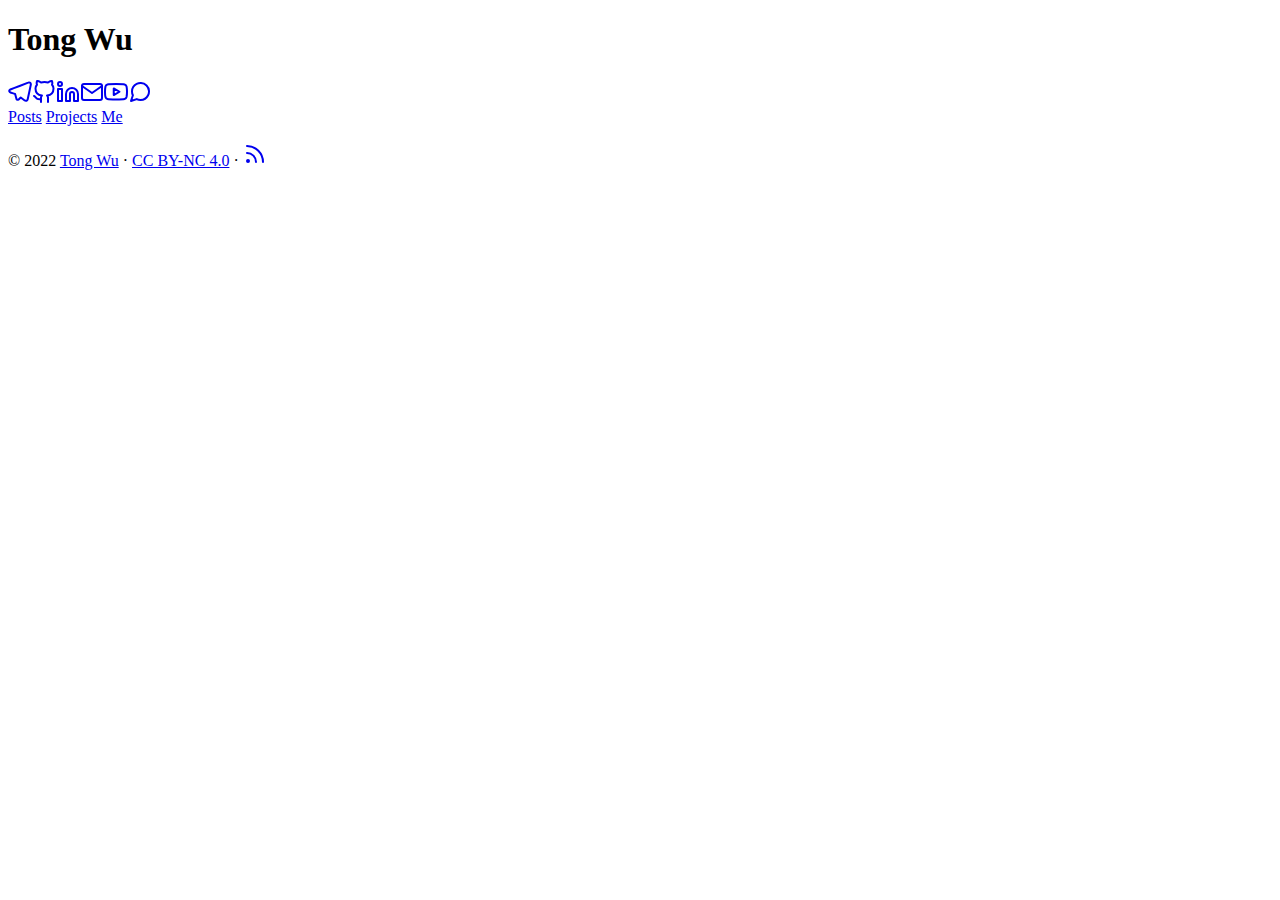
<file: index.html>
<!doctype html><html lang=en-us>
<head>
<meta name=generator content="Hugo 0.91.2">
<meta charset=utf-8>
<meta name=viewport content="width=device-width,initial-scale=1">
<meta http-equiv=x-ua-compatible content="ie=edge">
<meta name=theme-color content="#35363a">
<meta name=msapplication-TileColor content="#35363a">
<meta itemprop=name content="Tong Wu">
<meta itemprop=description content><meta property="og:title" content="Tong Wu">
<meta property="og:description" content>
<meta property="og:type" content="website">
<meta property="og:url" content="https://dccxi.com/">
<meta name=twitter:card content="summary">
<meta name=twitter:title content="Tong Wu">
<meta name=twitter:description content>
<link rel=apple-touch-icon sizes=180x180 href=/apple-touch-icon.png>
<link rel=icon type=image/png sizes=32x32 href=/favicon-32x32.png>
<link rel=icon type=image/png sizes=16x16 href=/favicon-16x16.png>
<link rel=manifest href=/site.webmanifest>
<link rel=mask-icon href=/safari-pinned-tab.svg color>
<link rel="shortcut icon" href=/favicon.ico>
<title>Tong Wu</title>
<link rel=alternate type=application/rss+xml href=https://dccxi.com/index.xml title="Tong Wu">
<link rel=stylesheet href=https://dccxi.com/css/style.min.28af16d3bc817b639f2642cbcf587b5a3377aab44b32c1151b2658fdb713b0d7.css integrity="sha256-KK8W07yBe2OfJkLLz1h7WjN3qrRLMsEVGyZY/bcTsNc=" crossorigin=anonymous>
</head>
<body id=page>
<div id=spotlight class="animated fadeIn">
<div id=home-center>
<h1 id=home-title>Tong Wu</h1>
<div id=home-social>
<a href=https://telegram.me/dccxi target=_blank rel="noopener me" title=Telegram><svg xmlns="http://www.w3.org/2000/svg" class="feather" width="24" height="24" viewBox="0 0 24 24" fill="none" stroke="currentcolor" stroke-width="2" stroke-linecap="round" stroke-linejoin="round"><path d="M21.198 2.433a2.242 2.242.0 00-1.022.215l-8.609 3.33c-2.068.8-4.133 1.598-5.724 2.21a405.15 405.15.0 01-2.849 1.09c-.42.147-.99.332-1.473.901-.728.968.193 1.798.919 2.286 1.61.516 3.275 1.009 4.654 1.472.509 1.793.997 3.592 1.48 5.388.16.36.506.494.864.498l-.002.018s.281.028.555-.038a2.1 2.1.0 00.933-.517c.345-.324 1.28-1.244 1.811-1.764l3.999 2.952.032.018s.442.311 1.09.355c.324.022.75-.04 1.116-.308.37-.27.613-.702.728-1.196.342-1.492 2.61-12.285 2.997-14.072l-.01.042c.27-1.006.17-1.928-.455-2.474a1.654 1.654.0 00-1.034-.407z"/></svg></a><a href=https://github.com/dccxi target=_blank rel="noopener me" title=Github><svg xmlns="http://www.w3.org/2000/svg" class="feather" width="24" height="24" viewBox="0 0 24 24" fill="none" stroke="currentcolor" stroke-width="2" stroke-linecap="round" stroke-linejoin="round"><path d="M9 19c-5 1.5-5-2.5-7-3m14 6v-3.87a3.37 3.37.0 00-.94-2.61c3.14-.35 6.44-1.54 6.44-7A5.44 5.44.0 0020 4.77 5.07 5.07.0 0019.91 1S18.73.65 16 2.48a13.38 13.38.0 00-7 0C6.27.65 5.09 1 5.09 1A5.07 5.07.0 005 4.77 5.44 5.44.0 003.5 8.55c0 5.42 3.3 6.61 6.44 7A3.37 3.37.0 009 18.13V22"/></svg></a><a href=https://www.linkedin.com/in/wu-tong/ target=_blank rel="noopener me" title=Linkedin><svg xmlns="http://www.w3.org/2000/svg" class="feather" width="24" height="24" viewBox="0 0 24 24" fill="none" stroke="currentcolor" stroke-width="2" stroke-linecap="round" stroke-linejoin="round"><path d="M16 8a6 6 0 016 6v7h-4v-7a2 2 0 00-2-2 2 2 0 00-2 2v7h-4v-7a6 6 0 016-6z"/><rect x="2" y="9" width="4" height="12"/><circle cx="4" cy="4" r="2"/></svg></a><a href=mailto:tongwu@live.com target=_blank rel="noopener me" title=Email><svg xmlns="http://www.w3.org/2000/svg" class="feather" width="24" height="24" viewBox="0 0 24 24" fill="none" stroke="currentcolor" stroke-width="2" stroke-linecap="round" stroke-linejoin="round"><path d="M4 4h16c1.1.0 2 .9 2 2v12c0 1.1-.9 2-2 2H4c-1.1.0-2-.9-2-2V6c0-1.1.9-2 2-2z"/><polyline points="22,6 12,13 2,6"/></svg></a><a href=https://www.youtube.com/channel/UC5eoSLuTWm8zJD-q1d3-Bww/ target=_blank rel="noopener me" title=Youtube><svg xmlns="http://www.w3.org/2000/svg" class="feather" width="24" height="24" viewBox="0 0 24 24" fill="none" stroke="currentcolor" stroke-width="2" stroke-linecap="round" stroke-linejoin="round"><path d="M22.54 6.42a2.78 2.78.0 00-1.94-2C18.88 4 12 4 12 4s-6.88.0-8.6.46a2.78 2.78.0 00-1.94 2A29 29 0 001 11.75a29 29 0 00.46 5.33A2.78 2.78.0 003.4 19c1.72.46 8.6.46 8.6.46s6.88.0 8.6-.46a2.78 2.78.0 001.94-2 29 29 0 00.46-5.25 29 29 0 00-.46-5.33z"/><polygon points="9.75 15.02 15.5 11.75 9.75 8.48 9.75 15.02"/></svg></a><a href=https://user-images.githubusercontent.com/7568396/94640657-2559f580-0294-11eb-943f-df847b30d61b.png target=_blank rel="noopener me" title=Wechat><svg xmlns="http://www.w3.org/2000/svg" class="feather feather-message-circle" width="24" height="24" viewBox="0 0 24 24" fill="none" stroke="currentcolor" stroke-width="2" stroke-linecap="round" stroke-linejoin="round"><path d="M21 11.5a8.38 8.38.0 01-.9 3.8A8.5 8.5.0 0112.5 20a8.38 8.38.0 01-3.8-.9L3 21l1.9-5.7A8.38 8.38.0 014 11.5a8.5 8.5.0 014.7-7.6 8.38 8.38.0 013.8-.9h.5a8.48 8.48.0 018 8v.5z"/></svg></a>
</div>
<nav id=home-nav class=site-nav>
<a href=https://dccxi.com/posts/>Posts</a>
<a href=https://dccxi.com/projects/>Projects</a>
<a href=https://dccxi.com/me/>Me</a>
</nav>
</div>
<div id=home-footer>
<p>
&copy; 2022 <a href=https://dccxi.com>Tong Wu</a> &#183; <a href=https://creativecommons.org/licenses/by-nc/4.0/ target=_blank rel=noopener>CC BY-NC 4.0</a> &#183; <a href=https://dccxi.com/posts/index.xml target=_blank title=rss><svg xmlns="http://www.w3.org/2000/svg" width="24" height="24" viewBox="0 0 24 24" fill="none" stroke="currentcolor" stroke-width="2" stroke-linecap="round" stroke-linejoin="round" class="feather feather-rss"><path d="M4 11a9 9 0 019 9"/><path d="M4 4a16 16 0 0116 16"/><circle cx="5" cy="19" r="1"/></svg></a>
</p>
</div>
</div>
<script src=https://dccxi.com/js/bundle.min.7d8545daa55d62427355498dd8da13f98ff79a7938ce7d2a5e2ae1ec0de3beb8.js integrity="sha256-fYVF2qVdYkJzVUmN2NoT+Y/3mnk4zn0qXirh7A3jvrg=" crossorigin=anonymous></script>
<script type=application/javascript>var doNotTrack=!1;doNotTrack||(window.ga=window.ga||function(){(ga.q=ga.q||[]).push(arguments)},ga.l=+new Date,ga('create','UA-103634952-2','auto'),ga('send','pageview'))</script>
<script async src=https://www.google-analytics.com/analytics.js></script>
</body>
</html>
</file>
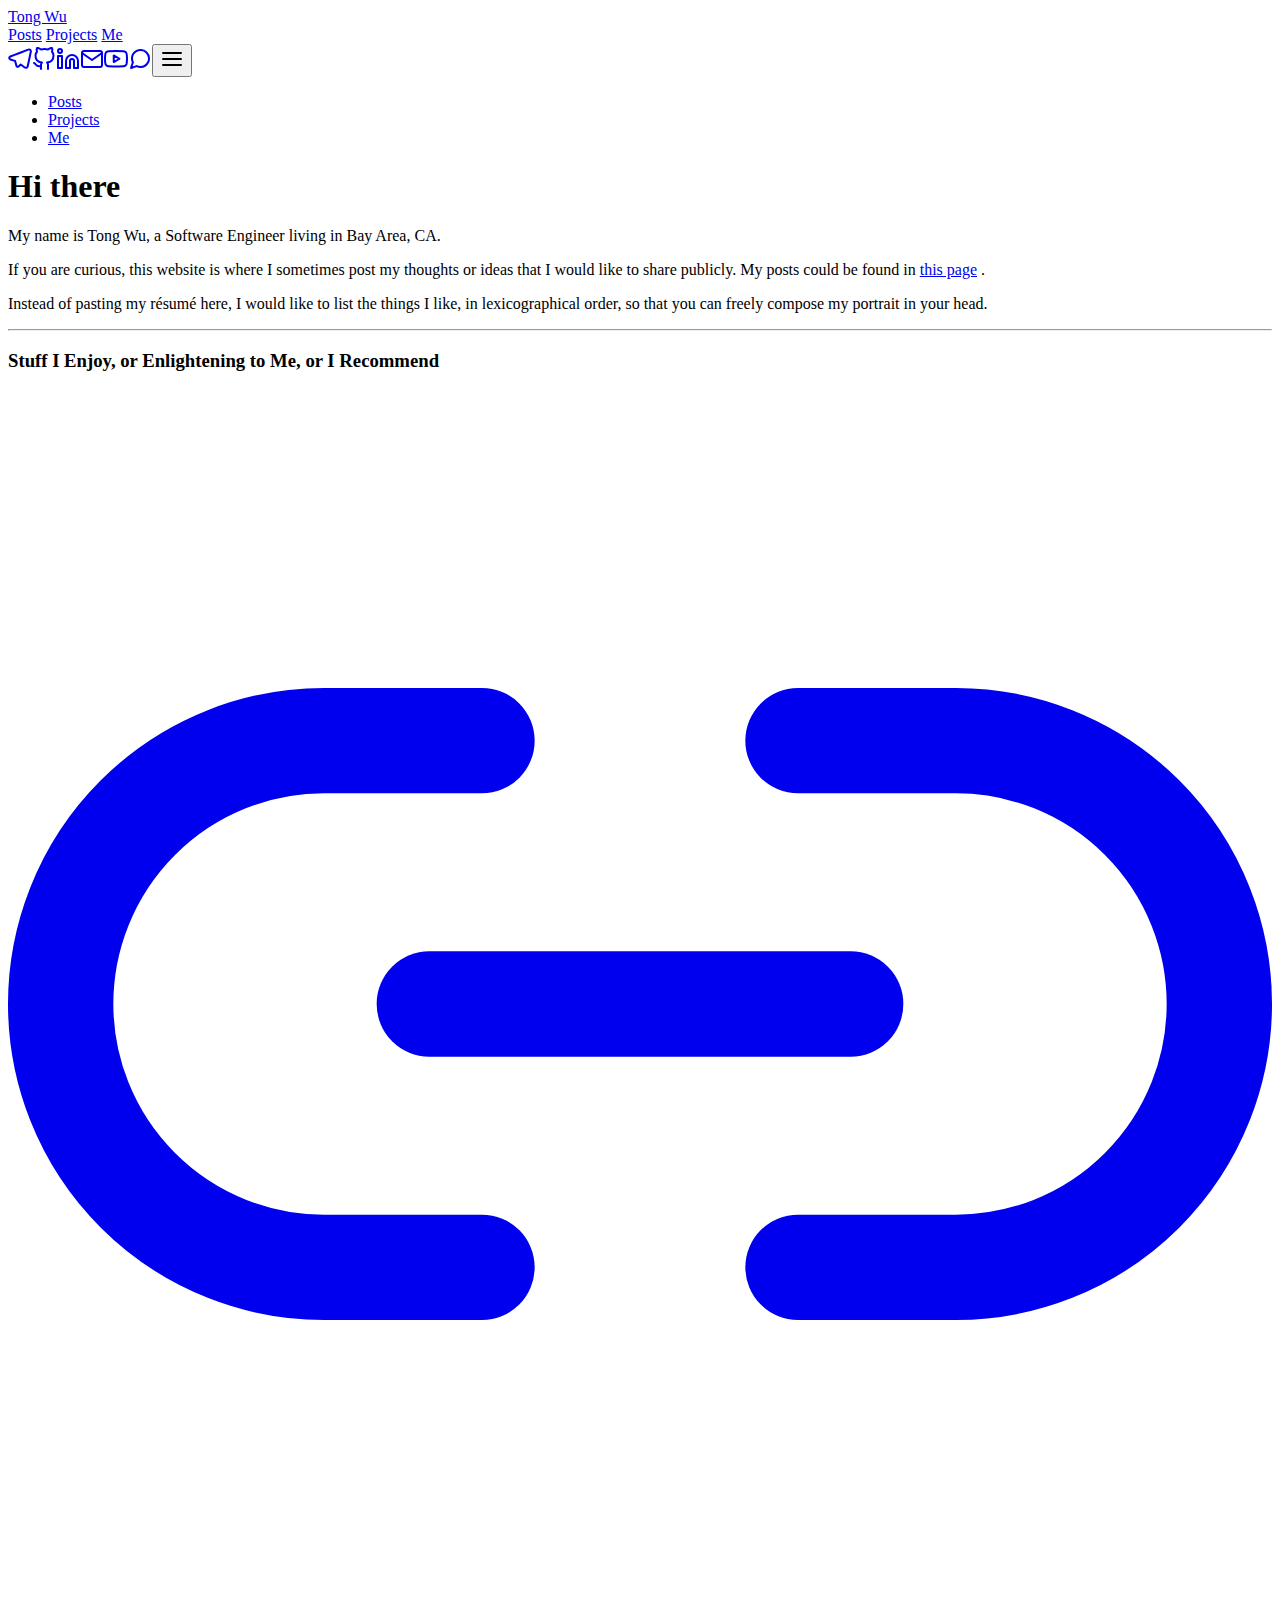
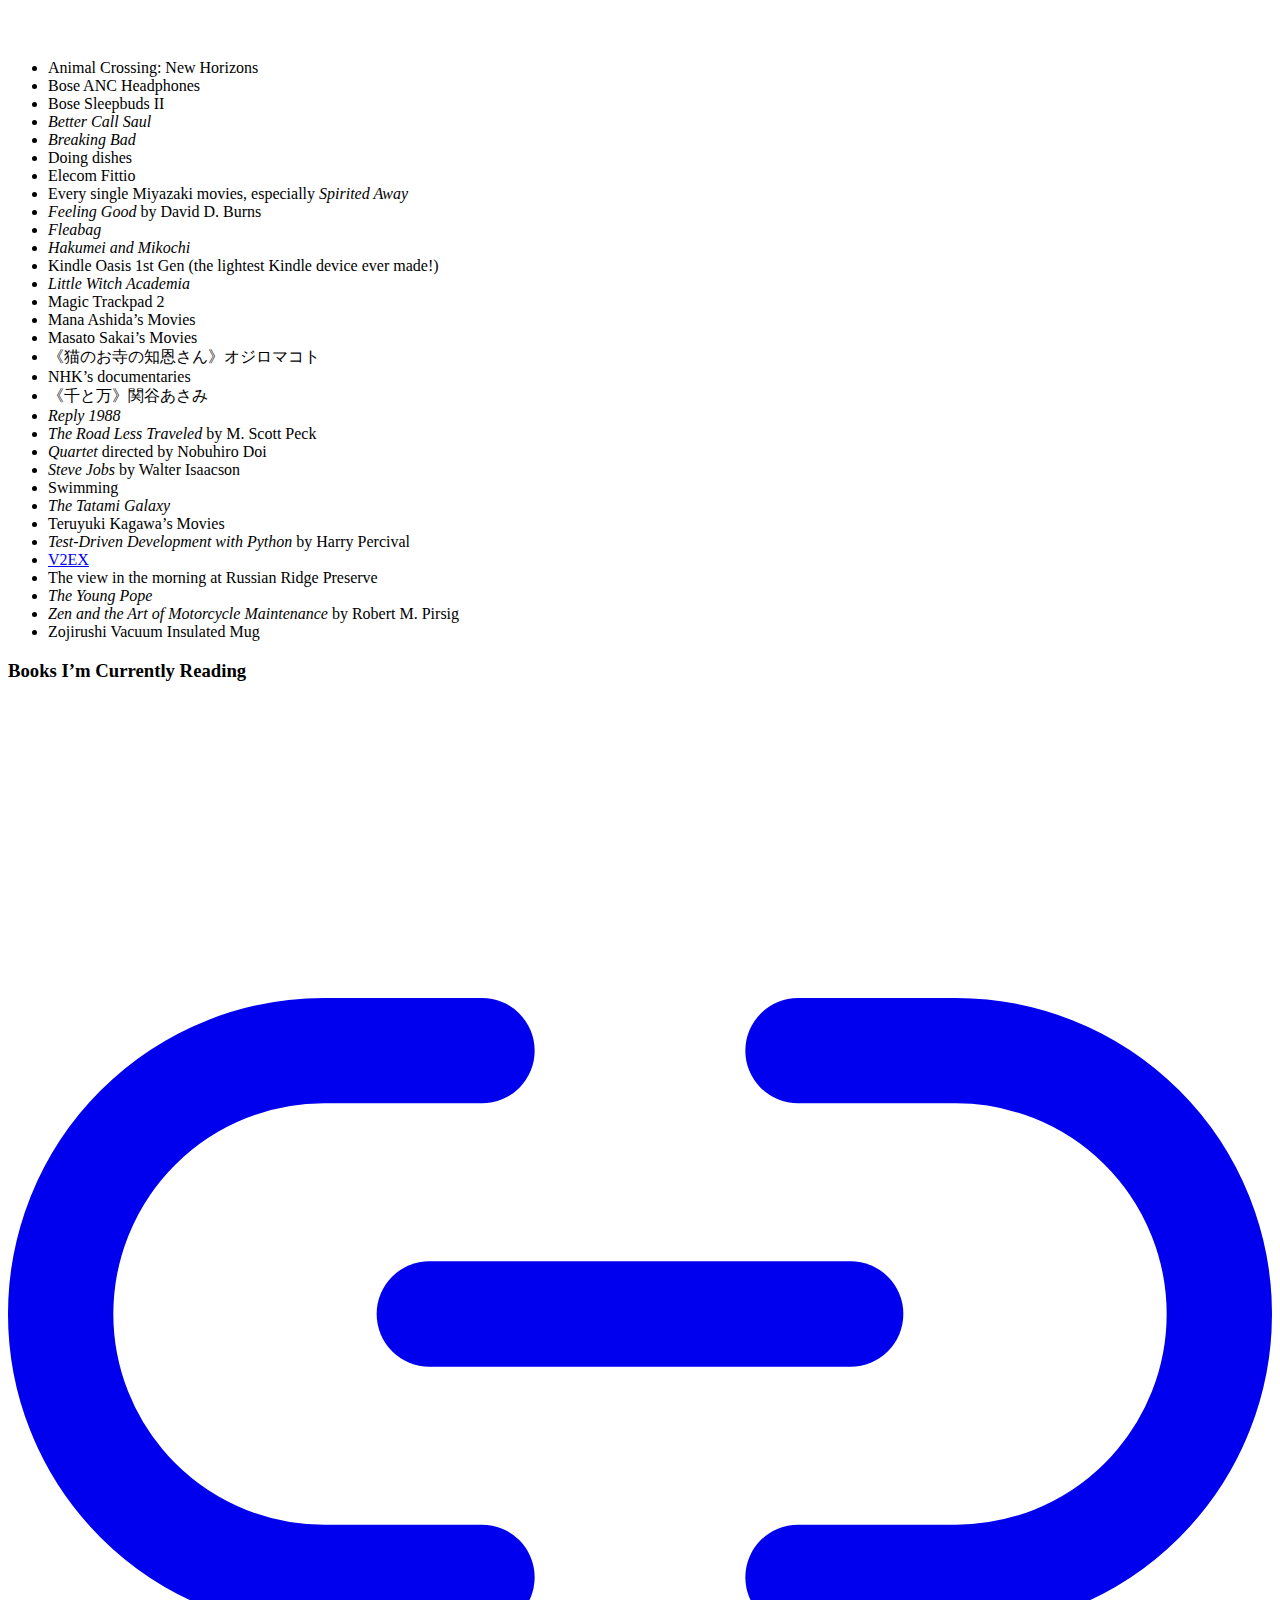
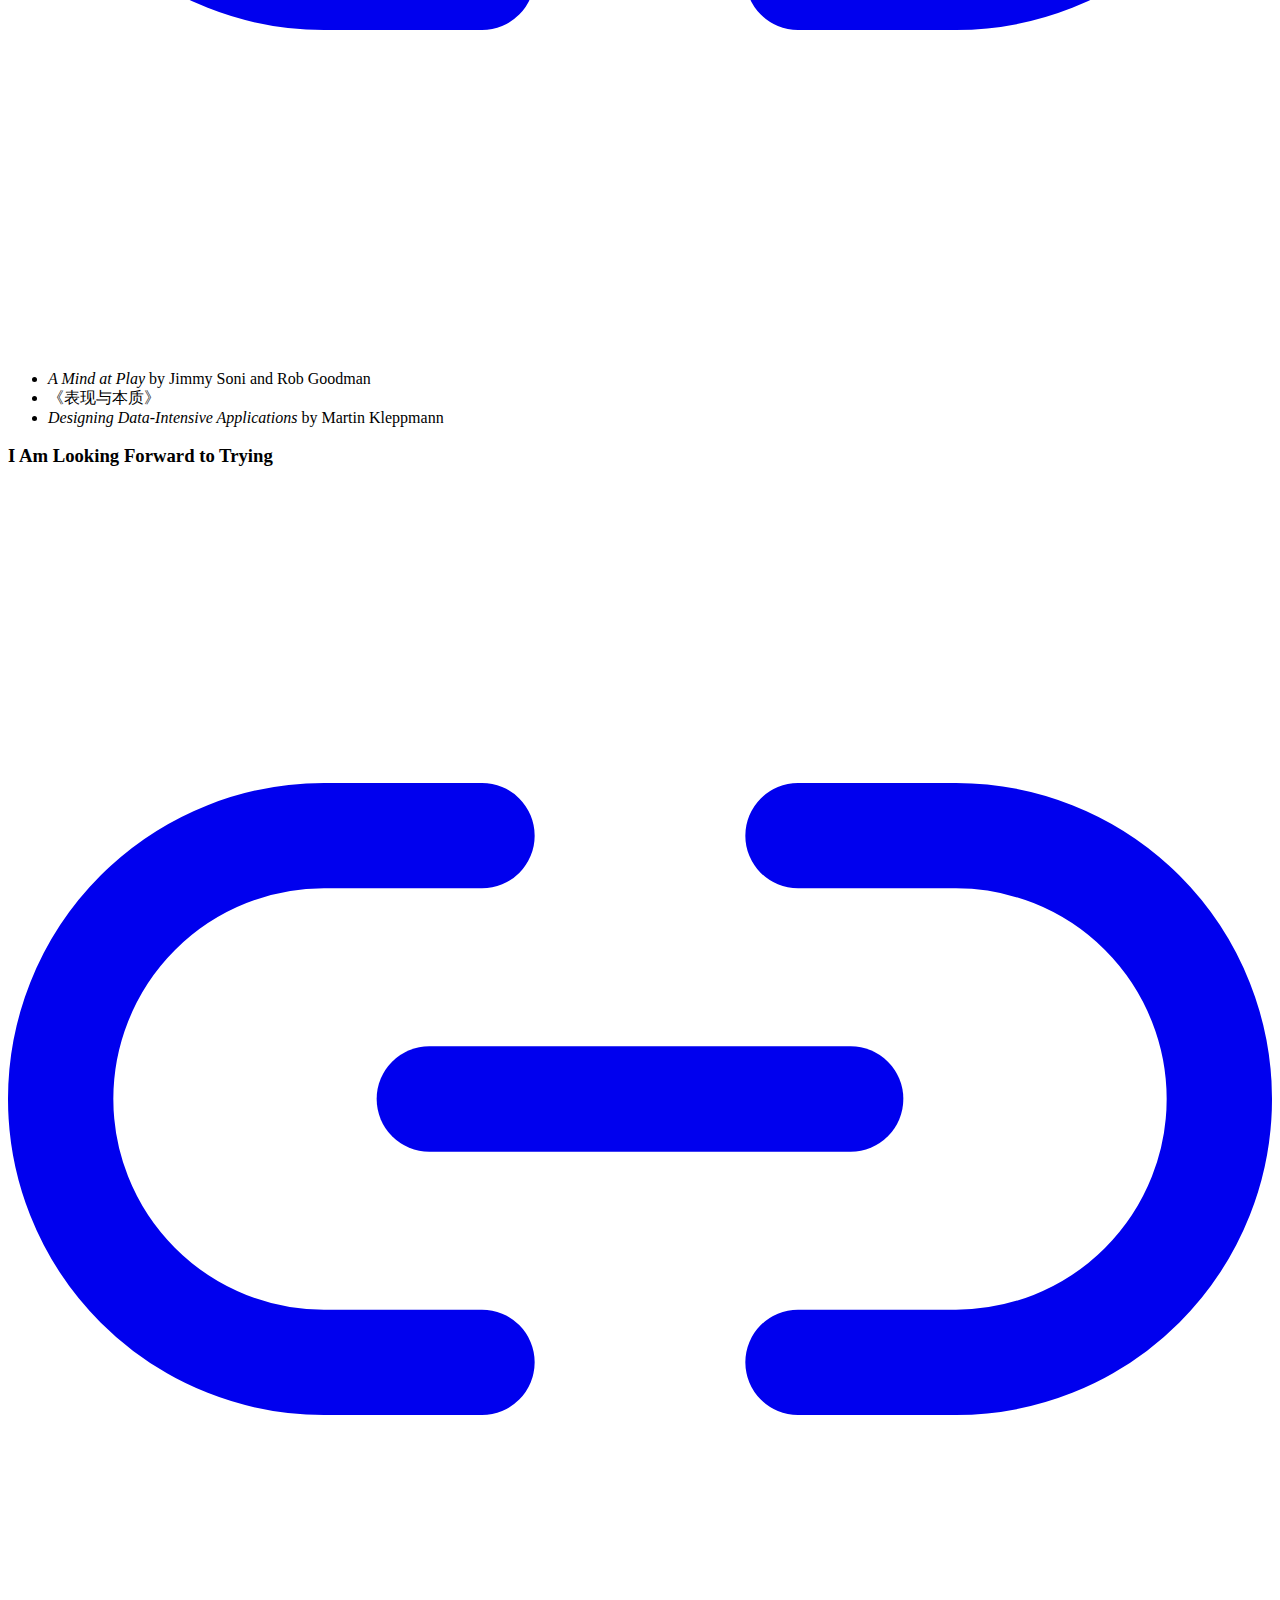
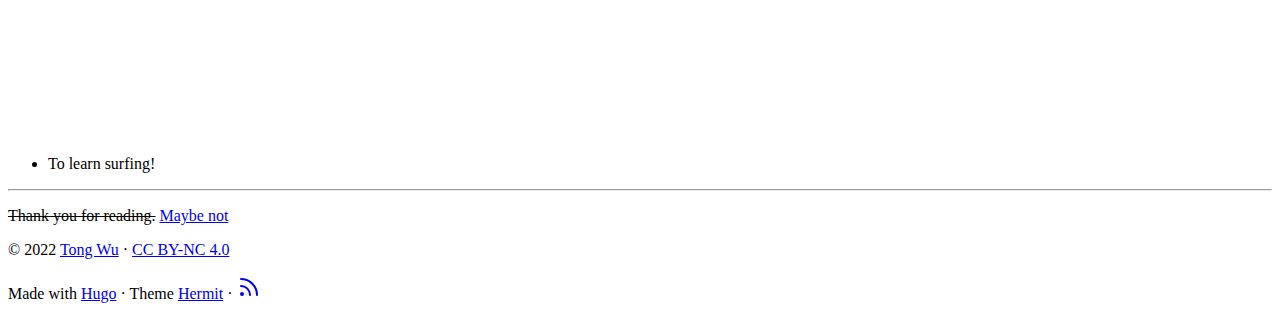
<file: me/index.html>
<!doctype html><html lang=en-us>
<head>
<meta charset=utf-8>
<meta name=viewport content="width=device-width,initial-scale=1">
<meta http-equiv=x-ua-compatible content="ie=edge">
<meta name=theme-color content="#35363a">
<meta name=msapplication-TileColor content="#35363a">
<meta itemprop=name content="Hi there">
<meta itemprop=description content="My name is Tong Wu, a Software Engineer living in Bay Area, CA.
If you are curious, this website is where I sometimes post my thoughts or ideas that I would like to share publicly. My posts could be found in this page .
Instead of pasting my résumé here, I would like to list the things I like, in lexicographical order, so that you can freely compose my portrait in your head."><meta itemprop=datePublished content="2019-10-23T02:19:09-07:00">
<meta itemprop=dateModified content="2019-10-23T02:19:09-07:00">
<meta itemprop=wordCount content="243">
<meta itemprop=keywords content><meta property="og:title" content="Hi there">
<meta property="og:description" content="My name is Tong Wu, a Software Engineer living in Bay Area, CA.
If you are curious, this website is where I sometimes post my thoughts or ideas that I would like to share publicly. My posts could be found in this page .
Instead of pasting my résumé here, I would like to list the things I like, in lexicographical order, so that you can freely compose my portrait in your head.">
<meta property="og:type" content="article">
<meta property="og:url" content="https://dccxi.com/me/"><meta property="article:section" content>
<meta property="article:published_time" content="2019-10-23T02:19:09-07:00">
<meta property="article:modified_time" content="2019-10-23T02:19:09-07:00">
<meta name=twitter:card content="summary">
<meta name=twitter:title content="Hi there">
<meta name=twitter:description content="My name is Tong Wu, a Software Engineer living in Bay Area, CA.
If you are curious, this website is where I sometimes post my thoughts or ideas that I would like to share publicly. My posts could be found in this page .
Instead of pasting my résumé here, I would like to list the things I like, in lexicographical order, so that you can freely compose my portrait in your head.">
<link rel=apple-touch-icon sizes=180x180 href=/apple-touch-icon.png>
<link rel=icon type=image/png sizes=32x32 href=/favicon-32x32.png>
<link rel=icon type=image/png sizes=16x16 href=/favicon-16x16.png>
<link rel=manifest href=/site.webmanifest>
<link rel=mask-icon href=/safari-pinned-tab.svg color>
<link rel="shortcut icon" href=/favicon.ico>
<title>Hi there</title>
<link rel=stylesheet href=https://dccxi.com/css/style.min.28af16d3bc817b639f2642cbcf587b5a3377aab44b32c1151b2658fdb713b0d7.css integrity="sha256-KK8W07yBe2OfJkLLz1h7WjN3qrRLMsEVGyZY/bcTsNc=" crossorigin=anonymous>
</head>
<body id=page>
<header id=site-header class="animated slideInUp">
<div class="hdr-wrapper section-inner">
<div class=hdr-left>
<div class=site-branding>
<a href=https://dccxi.com>Tong Wu</a>
</div>
<nav class="site-nav hide-in-mobile">
<a href=https://dccxi.com/posts/>Posts</a>
<a href=https://dccxi.com/projects/>Projects</a>
<a href=https://dccxi.com/me/>Me</a>
</nav>
</div>
<div class="hdr-right hdr-icons">
<span class="hdr-social hide-in-mobile"><a href=https://telegram.me/dccxi target=_blank rel="noopener me" title=Telegram><svg xmlns="http://www.w3.org/2000/svg" class="feather" width="24" height="24" viewBox="0 0 24 24" fill="none" stroke="currentcolor" stroke-width="2" stroke-linecap="round" stroke-linejoin="round"><path d="M21.198 2.433a2.242 2.242.0 00-1.022.215l-8.609 3.33c-2.068.8-4.133 1.598-5.724 2.21a405.15 405.15.0 01-2.849 1.09c-.42.147-.99.332-1.473.901-.728.968.193 1.798.919 2.286 1.61.516 3.275 1.009 4.654 1.472.509 1.793.997 3.592 1.48 5.388.16.36.506.494.864.498l-.002.018s.281.028.555-.038a2.1 2.1.0 00.933-.517c.345-.324 1.28-1.244 1.811-1.764l3.999 2.952.032.018s.442.311 1.09.355c.324.022.75-.04 1.116-.308.37-.27.613-.702.728-1.196.342-1.492 2.61-12.285 2.997-14.072l-.01.042c.27-1.006.17-1.928-.455-2.474a1.654 1.654.0 00-1.034-.407z"/></svg></a><a href=https://github.com/dccxi target=_blank rel="noopener me" title=Github><svg xmlns="http://www.w3.org/2000/svg" class="feather" width="24" height="24" viewBox="0 0 24 24" fill="none" stroke="currentcolor" stroke-width="2" stroke-linecap="round" stroke-linejoin="round"><path d="M9 19c-5 1.5-5-2.5-7-3m14 6v-3.87a3.37 3.37.0 00-.94-2.61c3.14-.35 6.44-1.54 6.44-7A5.44 5.44.0 0020 4.77 5.07 5.07.0 0019.91 1S18.73.65 16 2.48a13.38 13.38.0 00-7 0C6.27.65 5.09 1 5.09 1A5.07 5.07.0 005 4.77 5.44 5.44.0 003.5 8.55c0 5.42 3.3 6.61 6.44 7A3.37 3.37.0 009 18.13V22"/></svg></a><a href=https://www.linkedin.com/in/wu-tong/ target=_blank rel="noopener me" title=Linkedin><svg xmlns="http://www.w3.org/2000/svg" class="feather" width="24" height="24" viewBox="0 0 24 24" fill="none" stroke="currentcolor" stroke-width="2" stroke-linecap="round" stroke-linejoin="round"><path d="M16 8a6 6 0 016 6v7h-4v-7a2 2 0 00-2-2 2 2 0 00-2 2v7h-4v-7a6 6 0 016-6z"/><rect x="2" y="9" width="4" height="12"/><circle cx="4" cy="4" r="2"/></svg></a><a href=mailto:tongwu@live.com target=_blank rel="noopener me" title=Email><svg xmlns="http://www.w3.org/2000/svg" class="feather" width="24" height="24" viewBox="0 0 24 24" fill="none" stroke="currentcolor" stroke-width="2" stroke-linecap="round" stroke-linejoin="round"><path d="M4 4h16c1.1.0 2 .9 2 2v12c0 1.1-.9 2-2 2H4c-1.1.0-2-.9-2-2V6c0-1.1.9-2 2-2z"/><polyline points="22,6 12,13 2,6"/></svg></a><a href=https://www.youtube.com/channel/UC5eoSLuTWm8zJD-q1d3-Bww/ target=_blank rel="noopener me" title=Youtube><svg xmlns="http://www.w3.org/2000/svg" class="feather" width="24" height="24" viewBox="0 0 24 24" fill="none" stroke="currentcolor" stroke-width="2" stroke-linecap="round" stroke-linejoin="round"><path d="M22.54 6.42a2.78 2.78.0 00-1.94-2C18.88 4 12 4 12 4s-6.88.0-8.6.46a2.78 2.78.0 00-1.94 2A29 29 0 001 11.75a29 29 0 00.46 5.33A2.78 2.78.0 003.4 19c1.72.46 8.6.46 8.6.46s6.88.0 8.6-.46a2.78 2.78.0 001.94-2 29 29 0 00.46-5.25 29 29 0 00-.46-5.33z"/><polygon points="9.75 15.02 15.5 11.75 9.75 8.48 9.75 15.02"/></svg></a><a href=https://user-images.githubusercontent.com/7568396/94640657-2559f580-0294-11eb-943f-df847b30d61b.png target=_blank rel="noopener me" title=Wechat><svg xmlns="http://www.w3.org/2000/svg" class="feather feather-message-circle" width="24" height="24" viewBox="0 0 24 24" fill="none" stroke="currentcolor" stroke-width="2" stroke-linecap="round" stroke-linejoin="round"><path d="M21 11.5a8.38 8.38.0 01-.9 3.8A8.5 8.5.0 0112.5 20a8.38 8.38.0 01-3.8-.9L3 21l1.9-5.7A8.38 8.38.0 014 11.5a8.5 8.5.0 014.7-7.6 8.38 8.38.0 013.8-.9h.5a8.48 8.48.0 018 8v.5z"/></svg></a></span><button id=menu-btn class=hdr-btn title=Menu><svg xmlns="http://www.w3.org/2000/svg" width="24" height="24" viewBox="0 0 24 24" fill="none" stroke="currentcolor" stroke-width="2" stroke-linecap="round" stroke-linejoin="round" class="feather feather-menu"><line x1="3" y1="12" x2="21" y2="12"/><line x1="3" y1="6" x2="21" y2="6"/><line x1="3" y1="18" x2="21" y2="18"/></svg></button>
</div>
</div>
</header>
<div id=mobile-menu class="animated fast">
<ul>
<li><a href=https://dccxi.com/posts/>Posts</a></li>
<li><a href=https://dccxi.com/projects/>Projects</a></li>
<li><a href=https://dccxi.com/me/>Me</a></li>
</ul>
</div>
<main class="site-main section-inner thin animated fadeIn faster">
<h1>Hi there</h1>
<div class=content>
<p>My name is Tong Wu, a Software Engineer living in Bay Area, CA.</p>
<p>If you are curious, this website is where I sometimes post my thoughts or ideas that I would like to share publicly. My posts could be found in <a href=/posts/>this page</a>
.</p>
<p>Instead of pasting my résumé here, I would like to list the things I like, in lexicographical order, so that you can freely compose my portrait in your head.</p>
<hr>
<h3 id=stuff-i-enjoy-or-enlightening-to-me-or-i-recommend>Stuff I Enjoy, or Enlightening to Me, or I Recommend<a href=#stuff-i-enjoy-or-enlightening-to-me-or-i-recommend class=anchor aria-hidden=true><svg xmlns="http://www.w3.org/2000/svg" viewBox="0 0 24 24" fill="none" stroke="currentcolor" stroke-width="2" stroke-linecap="round" stroke-linejoin="round"><path d="M15 7h3a5 5 0 015 5 5 5 0 01-5 5h-3m-6 0H6a5 5 0 01-5-5 5 5 0 015-5h3"/><line x1="8" y1="12" x2="16" y2="12"/></svg></a></h3>
<ul>
<li>Animal Crossing: New Horizons</li>
<li>Bose ANC Headphones</li>
<li>Bose Sleepbuds II</li>
<li><em>Better Call Saul</em></li>
<li><em>Breaking Bad</em></li>
<li>Doing dishes</li>
<li>Elecom Fittio</li>
<li>Every single Miyazaki movies, especially <em>Spirited Away</em></li>
<li><em>Feeling Good</em> by David D. Burns</li>
<li><em>Fleabag</em></li>
<li><em>Hakumei and Mikochi</em></li>
<li>Kindle Oasis 1st Gen (the lightest Kindle device ever made!)</li>
<li><em>Little Witch Academia</em></li>
<li>Magic Trackpad 2</li>
<li>Mana Ashida&rsquo;s Movies</li>
<li>Masato Sakai&rsquo;s Movies</li>
<li>《猫のお寺の知恩さん》オジロマコト</li>
<li>NHK&rsquo;s documentaries</li>
<li>《千と万》関谷あさみ</li>
<li><em>Reply 1988</em></li>
<li><em>The Road Less Traveled</em> by M. Scott Peck</li>
<li><em>Quartet</em> directed by Nobuhiro Doi</li>
<li><em>Steve Jobs</em> by Walter Isaacson</li>
<li>Swimming</li>
<li><em>The Tatami Galaxy</em></li>
<li>Teruyuki Kagawa&rsquo;s Movies</li>
<li><em>Test-Driven Development with Python</em> by Harry Percival</li>
<li><a href=https://v2ex.com rel=noreferrer>V2EX</a></li>
<li>The view in the morning at Russian Ridge Preserve</li>
<li><em>The Young Pope</em></li>
<li><em>Zen and the Art of Motorcycle Maintenance</em> by Robert M. Pirsig</li>
<li>Zojirushi Vacuum Insulated Mug</li>
</ul>
<h3 id=books-im-currently-reading>Books I&rsquo;m Currently Reading<a href=#books-im-currently-reading class=anchor aria-hidden=true><svg xmlns="http://www.w3.org/2000/svg" viewBox="0 0 24 24" fill="none" stroke="currentcolor" stroke-width="2" stroke-linecap="round" stroke-linejoin="round"><path d="M15 7h3a5 5 0 015 5 5 5 0 01-5 5h-3m-6 0H6a5 5 0 01-5-5 5 5 0 015-5h3"/><line x1="8" y1="12" x2="16" y2="12"/></svg></a></h3>
<ul>
<li><em>A Mind at Play</em> by Jimmy Soni and Rob Goodman</li>
<li>《表现与本质》</li>
<li><em>Designing Data-Intensive Applications</em> by Martin Kleppmann</li>
</ul>
<h3 id=i-am-looking-forward-to-trying>I Am Looking Forward to Trying<a href=#i-am-looking-forward-to-trying class=anchor aria-hidden=true><svg xmlns="http://www.w3.org/2000/svg" viewBox="0 0 24 24" fill="none" stroke="currentcolor" stroke-width="2" stroke-linecap="round" stroke-linejoin="round"><path d="M15 7h3a5 5 0 015 5 5 5 0 01-5 5h-3m-6 0H6a5 5 0 01-5-5 5 5 0 015-5h3"/><line x1="8" y1="12" x2="16" y2="12"/></svg></a></h3>
<ul>
<li>To learn surfing!</li>
</ul>
<hr>
<p><del>Thank you for reading.</del> <a href=https://medium.com/@Caroline_Marie/stop-saying-thank-you-for-reading-96f34dbf5c34 target=_blank>Maybe not</a>
</p>
</div>
</main>
<footer id=site-footer class="section-inner thin animated fadeIn faster">
<p>&copy; 2022 <a href=https://dccxi.com>Tong Wu</a> &#183; <a href=https://creativecommons.org/licenses/by-nc/4.0/ target=_blank rel=noopener>CC BY-NC 4.0</a></p>
<p>
Made with <a href=https://gohugo.io/ target=_blank rel=noopener>Hugo</a> &#183; Theme <a href=https://github.com/Track3/hermit target=_blank rel=noopener>Hermit</a> &#183; <a href=https://dccxi.com/posts/index.xml target=_blank title=rss><svg xmlns="http://www.w3.org/2000/svg" width="24" height="24" viewBox="0 0 24 24" fill="none" stroke="currentcolor" stroke-width="2" stroke-linecap="round" stroke-linejoin="round" class="feather feather-rss"><path d="M4 11a9 9 0 019 9"/><path d="M4 4a16 16 0 0116 16"/><circle cx="5" cy="19" r="1"/></svg></a>
</p>
</footer>
<script src=https://dccxi.com/js/bundle.min.7d8545daa55d62427355498dd8da13f98ff79a7938ce7d2a5e2ae1ec0de3beb8.js integrity="sha256-fYVF2qVdYkJzVUmN2NoT+Y/3mnk4zn0qXirh7A3jvrg=" crossorigin=anonymous></script>
<script type=application/javascript>var doNotTrack=!1;doNotTrack||(window.ga=window.ga||function(){(ga.q=ga.q||[]).push(arguments)},ga.l=+new Date,ga('create','UA-103634952-2','auto'),ga('send','pageview'))</script>
<script async src=https://www.google-analytics.com/analytics.js></script>
</body>
</html>
</file>
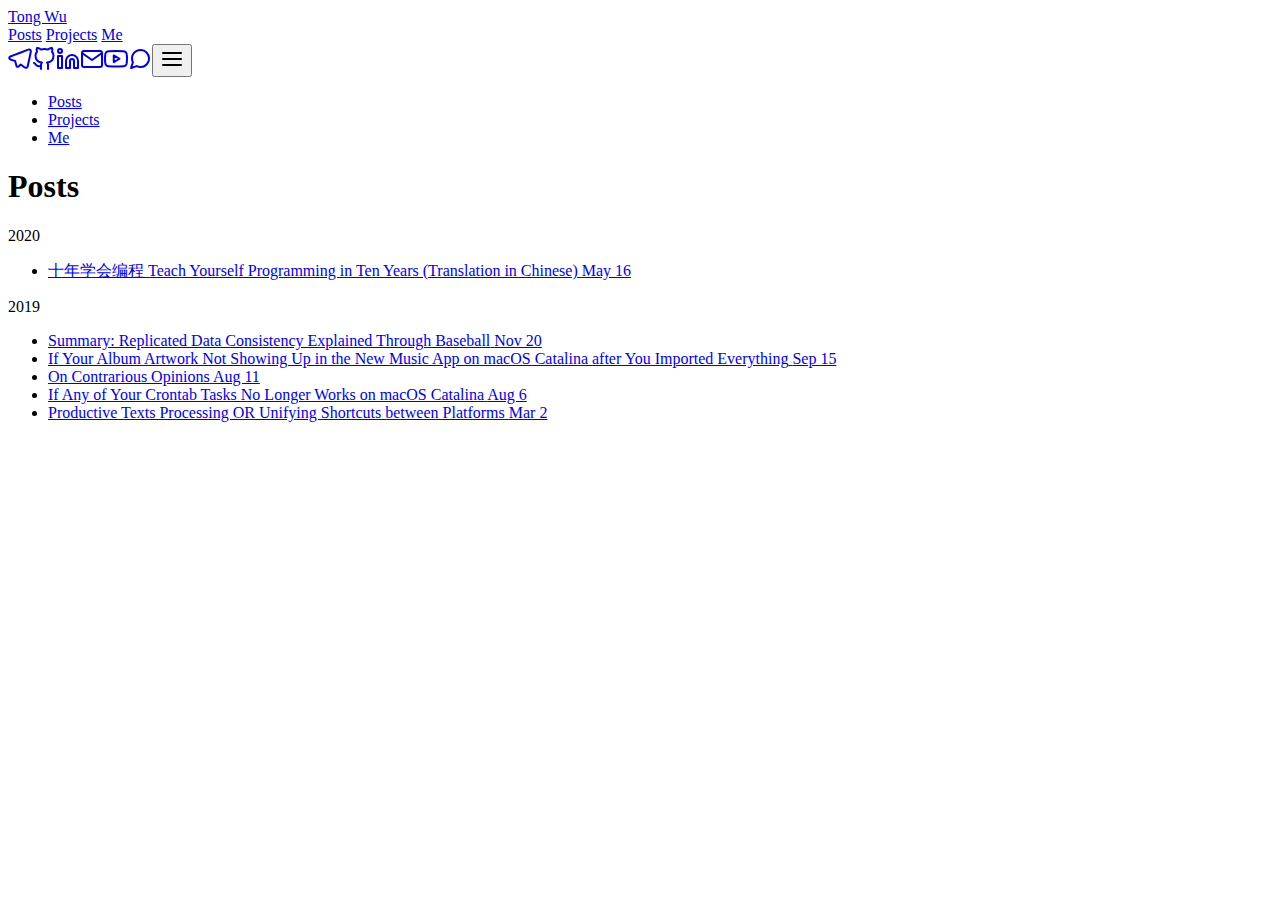
<file: posts/index.html>
<!doctype html><html lang=en-us>
<head>
<meta charset=utf-8>
<meta name=viewport content="width=device-width,initial-scale=1">
<meta http-equiv=x-ua-compatible content="ie=edge">
<meta name=theme-color content="#35363a">
<meta name=msapplication-TileColor content="#35363a">
<meta itemprop=name content="Posts">
<meta itemprop=description content><meta property="og:title" content="Posts">
<meta property="og:description" content>
<meta property="og:type" content="website">
<meta property="og:url" content="https://dccxi.com/posts/">
<meta name=twitter:card content="summary">
<meta name=twitter:title content="Posts">
<meta name=twitter:description content>
<link rel=apple-touch-icon sizes=180x180 href=/apple-touch-icon.png>
<link rel=icon type=image/png sizes=32x32 href=/favicon-32x32.png>
<link rel=icon type=image/png sizes=16x16 href=/favicon-16x16.png>
<link rel=manifest href=/site.webmanifest>
<link rel=mask-icon href=/safari-pinned-tab.svg color>
<link rel="shortcut icon" href=/favicon.ico>
<title>Posts</title>
<link rel=alternate type=application/rss+xml href=https://dccxi.com/posts/index.xml title=Posts>
<link rel=stylesheet href=https://dccxi.com/css/style.min.28af16d3bc817b639f2642cbcf587b5a3377aab44b32c1151b2658fdb713b0d7.css integrity="sha256-KK8W07yBe2OfJkLLz1h7WjN3qrRLMsEVGyZY/bcTsNc=" crossorigin=anonymous>
</head>
<body id=page>
<header id=site-header class="animated slideInUp">
<div class="hdr-wrapper section-inner">
<div class=hdr-left>
<div class=site-branding>
<a href=https://dccxi.com>Tong Wu</a>
</div>
<nav class="site-nav hide-in-mobile">
<a href=https://dccxi.com/posts/>Posts</a>
<a href=https://dccxi.com/projects/>Projects</a>
<a href=https://dccxi.com/me/>Me</a>
</nav>
</div>
<div class="hdr-right hdr-icons">
<span class="hdr-social hide-in-mobile"><a href=https://telegram.me/dccxi target=_blank rel="noopener me" title=Telegram><svg xmlns="http://www.w3.org/2000/svg" class="feather" width="24" height="24" viewBox="0 0 24 24" fill="none" stroke="currentcolor" stroke-width="2" stroke-linecap="round" stroke-linejoin="round"><path d="M21.198 2.433a2.242 2.242.0 00-1.022.215l-8.609 3.33c-2.068.8-4.133 1.598-5.724 2.21a405.15 405.15.0 01-2.849 1.09c-.42.147-.99.332-1.473.901-.728.968.193 1.798.919 2.286 1.61.516 3.275 1.009 4.654 1.472.509 1.793.997 3.592 1.48 5.388.16.36.506.494.864.498l-.002.018s.281.028.555-.038a2.1 2.1.0 00.933-.517c.345-.324 1.28-1.244 1.811-1.764l3.999 2.952.032.018s.442.311 1.09.355c.324.022.75-.04 1.116-.308.37-.27.613-.702.728-1.196.342-1.492 2.61-12.285 2.997-14.072l-.01.042c.27-1.006.17-1.928-.455-2.474a1.654 1.654.0 00-1.034-.407z"/></svg></a><a href=https://github.com/dccxi target=_blank rel="noopener me" title=Github><svg xmlns="http://www.w3.org/2000/svg" class="feather" width="24" height="24" viewBox="0 0 24 24" fill="none" stroke="currentcolor" stroke-width="2" stroke-linecap="round" stroke-linejoin="round"><path d="M9 19c-5 1.5-5-2.5-7-3m14 6v-3.87a3.37 3.37.0 00-.94-2.61c3.14-.35 6.44-1.54 6.44-7A5.44 5.44.0 0020 4.77 5.07 5.07.0 0019.91 1S18.73.65 16 2.48a13.38 13.38.0 00-7 0C6.27.65 5.09 1 5.09 1A5.07 5.07.0 005 4.77 5.44 5.44.0 003.5 8.55c0 5.42 3.3 6.61 6.44 7A3.37 3.37.0 009 18.13V22"/></svg></a><a href=https://www.linkedin.com/in/wu-tong/ target=_blank rel="noopener me" title=Linkedin><svg xmlns="http://www.w3.org/2000/svg" class="feather" width="24" height="24" viewBox="0 0 24 24" fill="none" stroke="currentcolor" stroke-width="2" stroke-linecap="round" stroke-linejoin="round"><path d="M16 8a6 6 0 016 6v7h-4v-7a2 2 0 00-2-2 2 2 0 00-2 2v7h-4v-7a6 6 0 016-6z"/><rect x="2" y="9" width="4" height="12"/><circle cx="4" cy="4" r="2"/></svg></a><a href=mailto:tongwu@live.com target=_blank rel="noopener me" title=Email><svg xmlns="http://www.w3.org/2000/svg" class="feather" width="24" height="24" viewBox="0 0 24 24" fill="none" stroke="currentcolor" stroke-width="2" stroke-linecap="round" stroke-linejoin="round"><path d="M4 4h16c1.1.0 2 .9 2 2v12c0 1.1-.9 2-2 2H4c-1.1.0-2-.9-2-2V6c0-1.1.9-2 2-2z"/><polyline points="22,6 12,13 2,6"/></svg></a><a href=https://www.youtube.com/channel/UC5eoSLuTWm8zJD-q1d3-Bww/ target=_blank rel="noopener me" title=Youtube><svg xmlns="http://www.w3.org/2000/svg" class="feather" width="24" height="24" viewBox="0 0 24 24" fill="none" stroke="currentcolor" stroke-width="2" stroke-linecap="round" stroke-linejoin="round"><path d="M22.54 6.42a2.78 2.78.0 00-1.94-2C18.88 4 12 4 12 4s-6.88.0-8.6.46a2.78 2.78.0 00-1.94 2A29 29 0 001 11.75a29 29 0 00.46 5.33A2.78 2.78.0 003.4 19c1.72.46 8.6.46 8.6.46s6.88.0 8.6-.46a2.78 2.78.0 001.94-2 29 29 0 00.46-5.25 29 29 0 00-.46-5.33z"/><polygon points="9.75 15.02 15.5 11.75 9.75 8.48 9.75 15.02"/></svg></a><a href=https://user-images.githubusercontent.com/7568396/94640657-2559f580-0294-11eb-943f-df847b30d61b.png target=_blank rel="noopener me" title=Wechat><svg xmlns="http://www.w3.org/2000/svg" class="feather feather-message-circle" width="24" height="24" viewBox="0 0 24 24" fill="none" stroke="currentcolor" stroke-width="2" stroke-linecap="round" stroke-linejoin="round"><path d="M21 11.5a8.38 8.38.0 01-.9 3.8A8.5 8.5.0 0112.5 20a8.38 8.38.0 01-3.8-.9L3 21l1.9-5.7A8.38 8.38.0 014 11.5a8.5 8.5.0 014.7-7.6 8.38 8.38.0 013.8-.9h.5a8.48 8.48.0 018 8v.5z"/></svg></a></span><button id=menu-btn class=hdr-btn title=Menu><svg xmlns="http://www.w3.org/2000/svg" width="24" height="24" viewBox="0 0 24 24" fill="none" stroke="currentcolor" stroke-width="2" stroke-linecap="round" stroke-linejoin="round" class="feather feather-menu"><line x1="3" y1="12" x2="21" y2="12"/><line x1="3" y1="6" x2="21" y2="6"/><line x1="3" y1="18" x2="21" y2="18"/></svg></button>
</div>
</div>
</header>
<div id=mobile-menu class="animated fast">
<ul>
<li><a href=https://dccxi.com/posts/>Posts</a></li>
<li><a href=https://dccxi.com/projects/>Projects</a></li>
<li><a href=https://dccxi.com/me/>Me</a></li>
</ul>
</div>
<main class="site-main section-inner thin animated fadeIn faster">
<h1>Posts</h1>
<div class=posts-group>
<div class=post-year>2020</div>
<ul class=posts-list>
<li class=post-item>
<a href=https://dccxi.com/posts/21-days/>
<span class=post-title>十年学会编程 Teach Yourself Programming in Ten Years (Translation in Chinese)</span>
<span class=post-day>May 16</span>
</a>
</li>
</ul>
</div>
<div class=posts-group>
<div class=post-year>2019</div>
<ul class=posts-list>
<li class=post-item>
<a href=https://dccxi.com/posts/summary-replicated-data-consistency/>
<span class=post-title>Summary: Replicated Data Consistency Explained Through Baseball</span>
<span class=post-day>Nov 20</span>
</a>
</li>
<li class=post-item>
<a href=https://dccxi.com/posts/album-artwork-missing-catalina/>
<span class=post-title>If Your Album Artwork Not Showing Up in the New Music App on macOS Catalina after You Imported Everything</span>
<span class=post-day>Sep 15</span>
</a>
</li>
<li class=post-item>
<a href=https://dccxi.com/posts/on-contrarious-opinions/>
<span class=post-title>On Contrarious Opinions</span>
<span class=post-day>Aug 11</span>
</a>
</li>
<li class=post-item>
<a href=https://dccxi.com/posts/crontab-not-working-catalina/>
<span class=post-title>If Any of Your Crontab Tasks No Longer Works on macOS Catalina</span>
<span class=post-day>Aug 6</span>
</a>
</li>
<li class=post-item>
<a href=https://dccxi.com/posts/shortcuts-for-texts/>
<span class=post-title>Productive Texts Processing OR Unifying Shortcuts between Platforms</span>
<span class=post-day>Mar 2</span>
</a>
</li>
</ul>
</div>
</main>
<script src=https://dccxi.com/js/bundle.min.7d8545daa55d62427355498dd8da13f98ff79a7938ce7d2a5e2ae1ec0de3beb8.js integrity="sha256-fYVF2qVdYkJzVUmN2NoT+Y/3mnk4zn0qXirh7A3jvrg=" crossorigin=anonymous></script>
<script type=application/javascript>var doNotTrack=!1;doNotTrack||(window.ga=window.ga||function(){(ga.q=ga.q||[]).push(arguments)},ga.l=+new Date,ga('create','UA-103634952-2','auto'),ga('send','pageview'))</script>
<script async src=https://www.google-analytics.com/analytics.js></script>
</body>
</html>
</file>
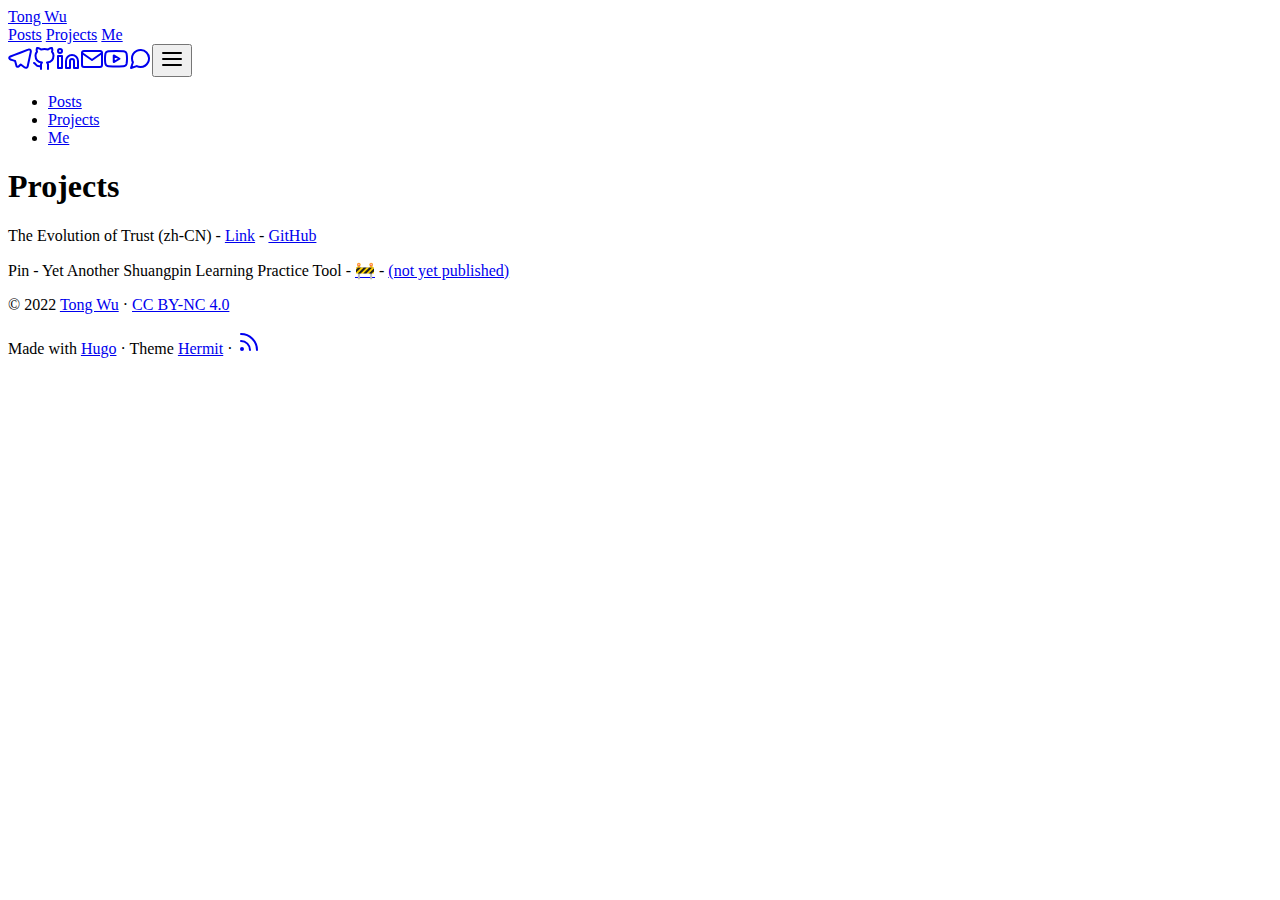
<file: projects/index.html>
<!doctype html><html lang=en-us>
<head>
<meta charset=utf-8>
<meta name=viewport content="width=device-width,initial-scale=1">
<meta http-equiv=x-ua-compatible content="ie=edge">
<meta name=theme-color content="#35363a">
<meta name=msapplication-TileColor content="#35363a">
<meta itemprop=name content="Projects">
<meta itemprop=description content="The Evolution of Trust (zh-CN) - Link - GitHub Pin - Yet Another Shuangpin Learning Practice Tool - 🚧 - (not yet published) "><meta itemprop=datePublished content="2019-03-02T22:03:39-08:00">
<meta itemprop=dateModified content="2019-03-02T22:03:39-08:00">
<meta itemprop=wordCount content="23">
<meta itemprop=keywords content><meta property="og:title" content="Projects">
<meta property="og:description" content="The Evolution of Trust (zh-CN) - Link - GitHub Pin - Yet Another Shuangpin Learning Practice Tool - 🚧 - (not yet published) ">
<meta property="og:type" content="article">
<meta property="og:url" content="https://dccxi.com/projects/"><meta property="article:section" content>
<meta property="article:published_time" content="2019-03-02T22:03:39-08:00">
<meta property="article:modified_time" content="2019-03-02T22:03:39-08:00">
<meta name=twitter:card content="summary">
<meta name=twitter:title content="Projects">
<meta name=twitter:description content="The Evolution of Trust (zh-CN) - Link - GitHub Pin - Yet Another Shuangpin Learning Practice Tool - 🚧 - (not yet published) ">
<link rel=apple-touch-icon sizes=180x180 href=/apple-touch-icon.png>
<link rel=icon type=image/png sizes=32x32 href=/favicon-32x32.png>
<link rel=icon type=image/png sizes=16x16 href=/favicon-16x16.png>
<link rel=manifest href=/site.webmanifest>
<link rel=mask-icon href=/safari-pinned-tab.svg color>
<link rel="shortcut icon" href=/favicon.ico>
<title>Projects</title>
<link rel=stylesheet href=https://dccxi.com/css/style.min.28af16d3bc817b639f2642cbcf587b5a3377aab44b32c1151b2658fdb713b0d7.css integrity="sha256-KK8W07yBe2OfJkLLz1h7WjN3qrRLMsEVGyZY/bcTsNc=" crossorigin=anonymous>
</head>
<body id=page>
<header id=site-header class="animated slideInUp">
<div class="hdr-wrapper section-inner">
<div class=hdr-left>
<div class=site-branding>
<a href=https://dccxi.com>Tong Wu</a>
</div>
<nav class="site-nav hide-in-mobile">
<a href=https://dccxi.com/posts/>Posts</a>
<a href=https://dccxi.com/projects/>Projects</a>
<a href=https://dccxi.com/me/>Me</a>
</nav>
</div>
<div class="hdr-right hdr-icons">
<span class="hdr-social hide-in-mobile"><a href=https://telegram.me/dccxi target=_blank rel="noopener me" title=Telegram><svg xmlns="http://www.w3.org/2000/svg" class="feather" width="24" height="24" viewBox="0 0 24 24" fill="none" stroke="currentcolor" stroke-width="2" stroke-linecap="round" stroke-linejoin="round"><path d="M21.198 2.433a2.242 2.242.0 00-1.022.215l-8.609 3.33c-2.068.8-4.133 1.598-5.724 2.21a405.15 405.15.0 01-2.849 1.09c-.42.147-.99.332-1.473.901-.728.968.193 1.798.919 2.286 1.61.516 3.275 1.009 4.654 1.472.509 1.793.997 3.592 1.48 5.388.16.36.506.494.864.498l-.002.018s.281.028.555-.038a2.1 2.1.0 00.933-.517c.345-.324 1.28-1.244 1.811-1.764l3.999 2.952.032.018s.442.311 1.09.355c.324.022.75-.04 1.116-.308.37-.27.613-.702.728-1.196.342-1.492 2.61-12.285 2.997-14.072l-.01.042c.27-1.006.17-1.928-.455-2.474a1.654 1.654.0 00-1.034-.407z"/></svg></a><a href=https://github.com/dccxi target=_blank rel="noopener me" title=Github><svg xmlns="http://www.w3.org/2000/svg" class="feather" width="24" height="24" viewBox="0 0 24 24" fill="none" stroke="currentcolor" stroke-width="2" stroke-linecap="round" stroke-linejoin="round"><path d="M9 19c-5 1.5-5-2.5-7-3m14 6v-3.87a3.37 3.37.0 00-.94-2.61c3.14-.35 6.44-1.54 6.44-7A5.44 5.44.0 0020 4.77 5.07 5.07.0 0019.91 1S18.73.65 16 2.48a13.38 13.38.0 00-7 0C6.27.65 5.09 1 5.09 1A5.07 5.07.0 005 4.77 5.44 5.44.0 003.5 8.55c0 5.42 3.3 6.61 6.44 7A3.37 3.37.0 009 18.13V22"/></svg></a><a href=https://www.linkedin.com/in/wu-tong/ target=_blank rel="noopener me" title=Linkedin><svg xmlns="http://www.w3.org/2000/svg" class="feather" width="24" height="24" viewBox="0 0 24 24" fill="none" stroke="currentcolor" stroke-width="2" stroke-linecap="round" stroke-linejoin="round"><path d="M16 8a6 6 0 016 6v7h-4v-7a2 2 0 00-2-2 2 2 0 00-2 2v7h-4v-7a6 6 0 016-6z"/><rect x="2" y="9" width="4" height="12"/><circle cx="4" cy="4" r="2"/></svg></a><a href=mailto:tongwu@live.com target=_blank rel="noopener me" title=Email><svg xmlns="http://www.w3.org/2000/svg" class="feather" width="24" height="24" viewBox="0 0 24 24" fill="none" stroke="currentcolor" stroke-width="2" stroke-linecap="round" stroke-linejoin="round"><path d="M4 4h16c1.1.0 2 .9 2 2v12c0 1.1-.9 2-2 2H4c-1.1.0-2-.9-2-2V6c0-1.1.9-2 2-2z"/><polyline points="22,6 12,13 2,6"/></svg></a><a href=https://www.youtube.com/channel/UC5eoSLuTWm8zJD-q1d3-Bww/ target=_blank rel="noopener me" title=Youtube><svg xmlns="http://www.w3.org/2000/svg" class="feather" width="24" height="24" viewBox="0 0 24 24" fill="none" stroke="currentcolor" stroke-width="2" stroke-linecap="round" stroke-linejoin="round"><path d="M22.54 6.42a2.78 2.78.0 00-1.94-2C18.88 4 12 4 12 4s-6.88.0-8.6.46a2.78 2.78.0 00-1.94 2A29 29 0 001 11.75a29 29 0 00.46 5.33A2.78 2.78.0 003.4 19c1.72.46 8.6.46 8.6.46s6.88.0 8.6-.46a2.78 2.78.0 001.94-2 29 29 0 00.46-5.25 29 29 0 00-.46-5.33z"/><polygon points="9.75 15.02 15.5 11.75 9.75 8.48 9.75 15.02"/></svg></a><a href=https://user-images.githubusercontent.com/7568396/94640657-2559f580-0294-11eb-943f-df847b30d61b.png target=_blank rel="noopener me" title=Wechat><svg xmlns="http://www.w3.org/2000/svg" class="feather feather-message-circle" width="24" height="24" viewBox="0 0 24 24" fill="none" stroke="currentcolor" stroke-width="2" stroke-linecap="round" stroke-linejoin="round"><path d="M21 11.5a8.38 8.38.0 01-.9 3.8A8.5 8.5.0 0112.5 20a8.38 8.38.0 01-3.8-.9L3 21l1.9-5.7A8.38 8.38.0 014 11.5a8.5 8.5.0 014.7-7.6 8.38 8.38.0 013.8-.9h.5a8.48 8.48.0 018 8v.5z"/></svg></a></span><button id=menu-btn class=hdr-btn title=Menu><svg xmlns="http://www.w3.org/2000/svg" width="24" height="24" viewBox="0 0 24 24" fill="none" stroke="currentcolor" stroke-width="2" stroke-linecap="round" stroke-linejoin="round" class="feather feather-menu"><line x1="3" y1="12" x2="21" y2="12"/><line x1="3" y1="6" x2="21" y2="6"/><line x1="3" y1="18" x2="21" y2="18"/></svg></button>
</div>
</div>
</header>
<div id=mobile-menu class="animated fast">
<ul>
<li><a href=https://dccxi.com/posts/>Posts</a></li>
<li><a href=https://dccxi.com/projects/>Projects</a></li>
<li><a href=https://dccxi.com/me/>Me</a></li>
</ul>
</div>
<main class="site-main section-inner thin animated fadeIn faster">
<h1>Projects</h1>
<div class=content>
<p>The Evolution of Trust (zh-CN) - <a href=https://dccxi.com/trust target=_blank>Link</a>
- <a href=https://github.com/dccxi/trust-zh-CN target=_blank>GitHub</a>
</p>
<p>Pin - Yet Another Shuangpin Learning Practice Tool - <a href=#>🚧</a>
- <a href=#>(not yet published)</a>
</p>
</div>
</main>
<footer id=site-footer class="section-inner thin animated fadeIn faster">
<p>&copy; 2022 <a href=https://dccxi.com>Tong Wu</a> &#183; <a href=https://creativecommons.org/licenses/by-nc/4.0/ target=_blank rel=noopener>CC BY-NC 4.0</a></p>
<p>
Made with <a href=https://gohugo.io/ target=_blank rel=noopener>Hugo</a> &#183; Theme <a href=https://github.com/Track3/hermit target=_blank rel=noopener>Hermit</a> &#183; <a href=https://dccxi.com/posts/index.xml target=_blank title=rss><svg xmlns="http://www.w3.org/2000/svg" width="24" height="24" viewBox="0 0 24 24" fill="none" stroke="currentcolor" stroke-width="2" stroke-linecap="round" stroke-linejoin="round" class="feather feather-rss"><path d="M4 11a9 9 0 019 9"/><path d="M4 4a16 16 0 0116 16"/><circle cx="5" cy="19" r="1"/></svg></a>
</p>
</footer>
<script src=https://dccxi.com/js/bundle.min.7d8545daa55d62427355498dd8da13f98ff79a7938ce7d2a5e2ae1ec0de3beb8.js integrity="sha256-fYVF2qVdYkJzVUmN2NoT+Y/3mnk4zn0qXirh7A3jvrg=" crossorigin=anonymous></script>
<script type=application/javascript>var doNotTrack=!1;doNotTrack||(window.ga=window.ga||function(){(ga.q=ga.q||[]).push(arguments)},ga.l=+new Date,ga('create','UA-103634952-2','auto'),ga('send','pageview'))</script>
<script async src=https://www.google-analytics.com/analytics.js></script>
</body>
</html>
</file>
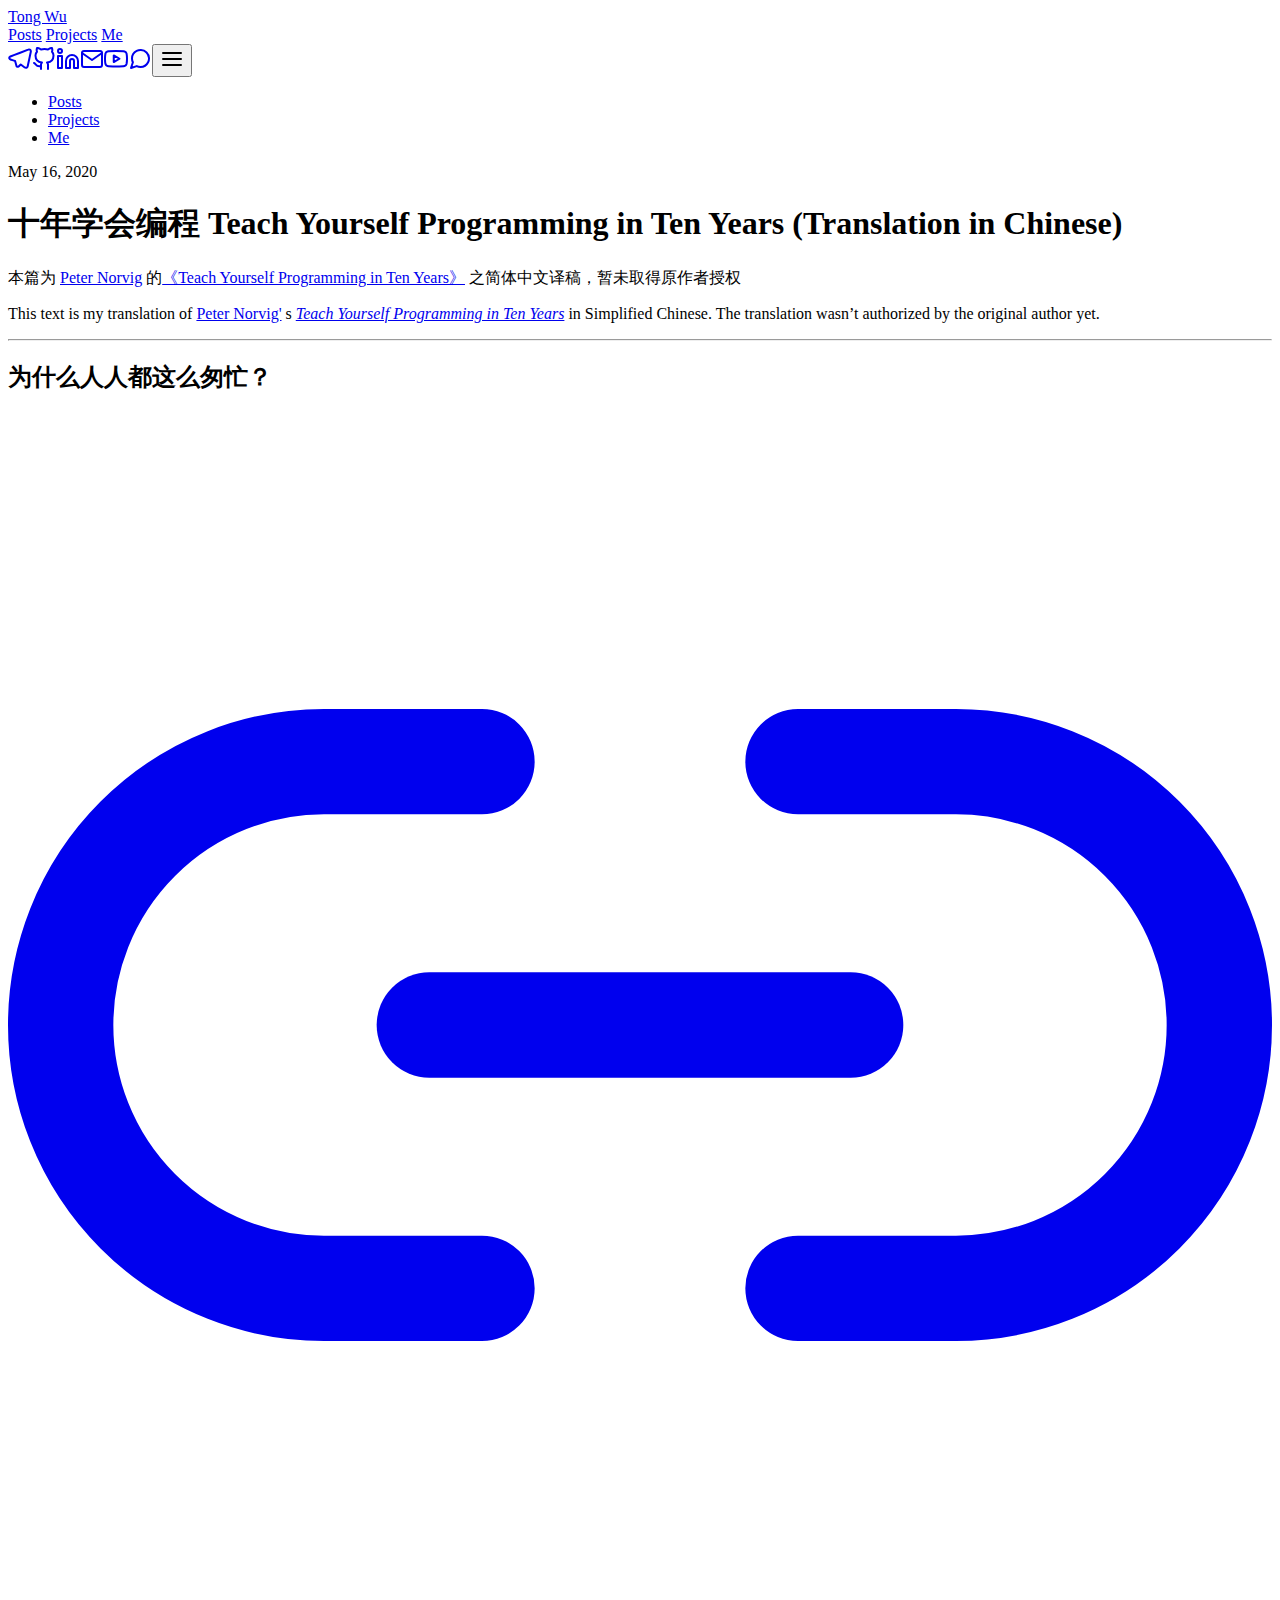
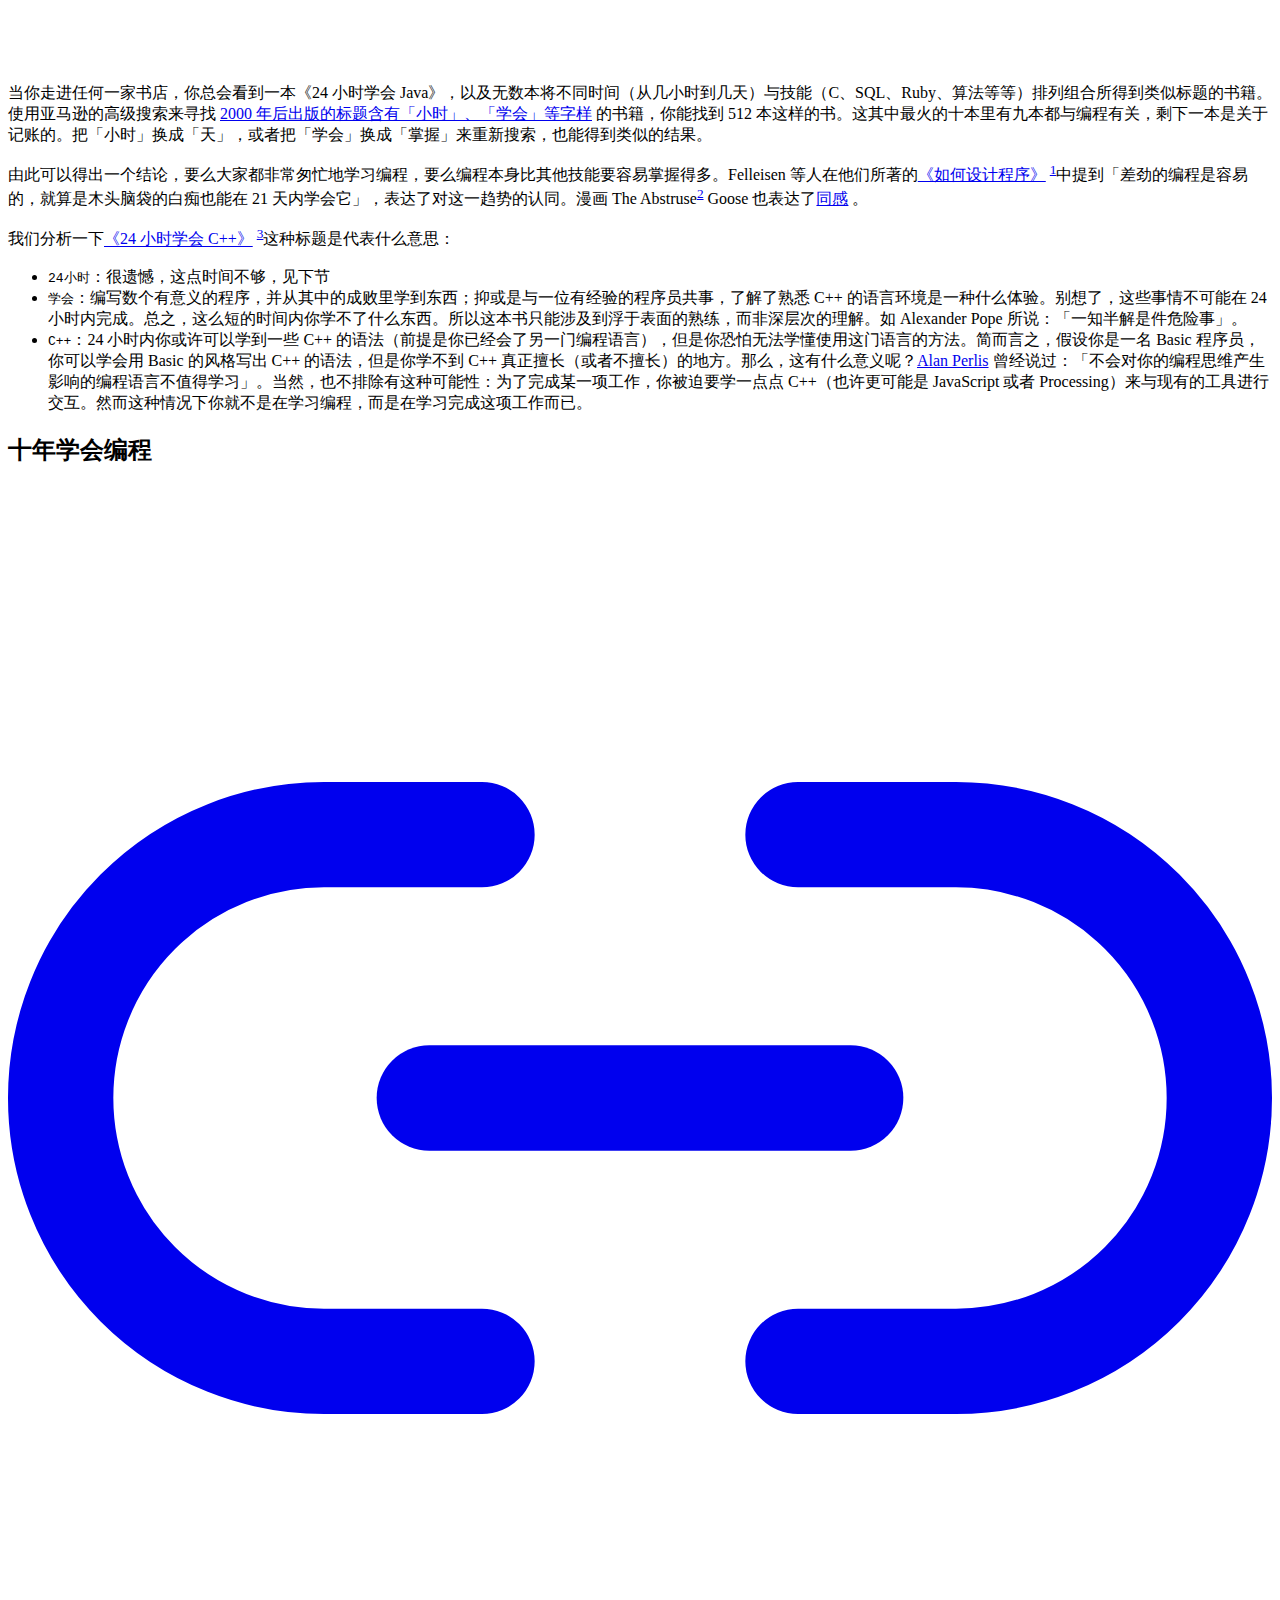
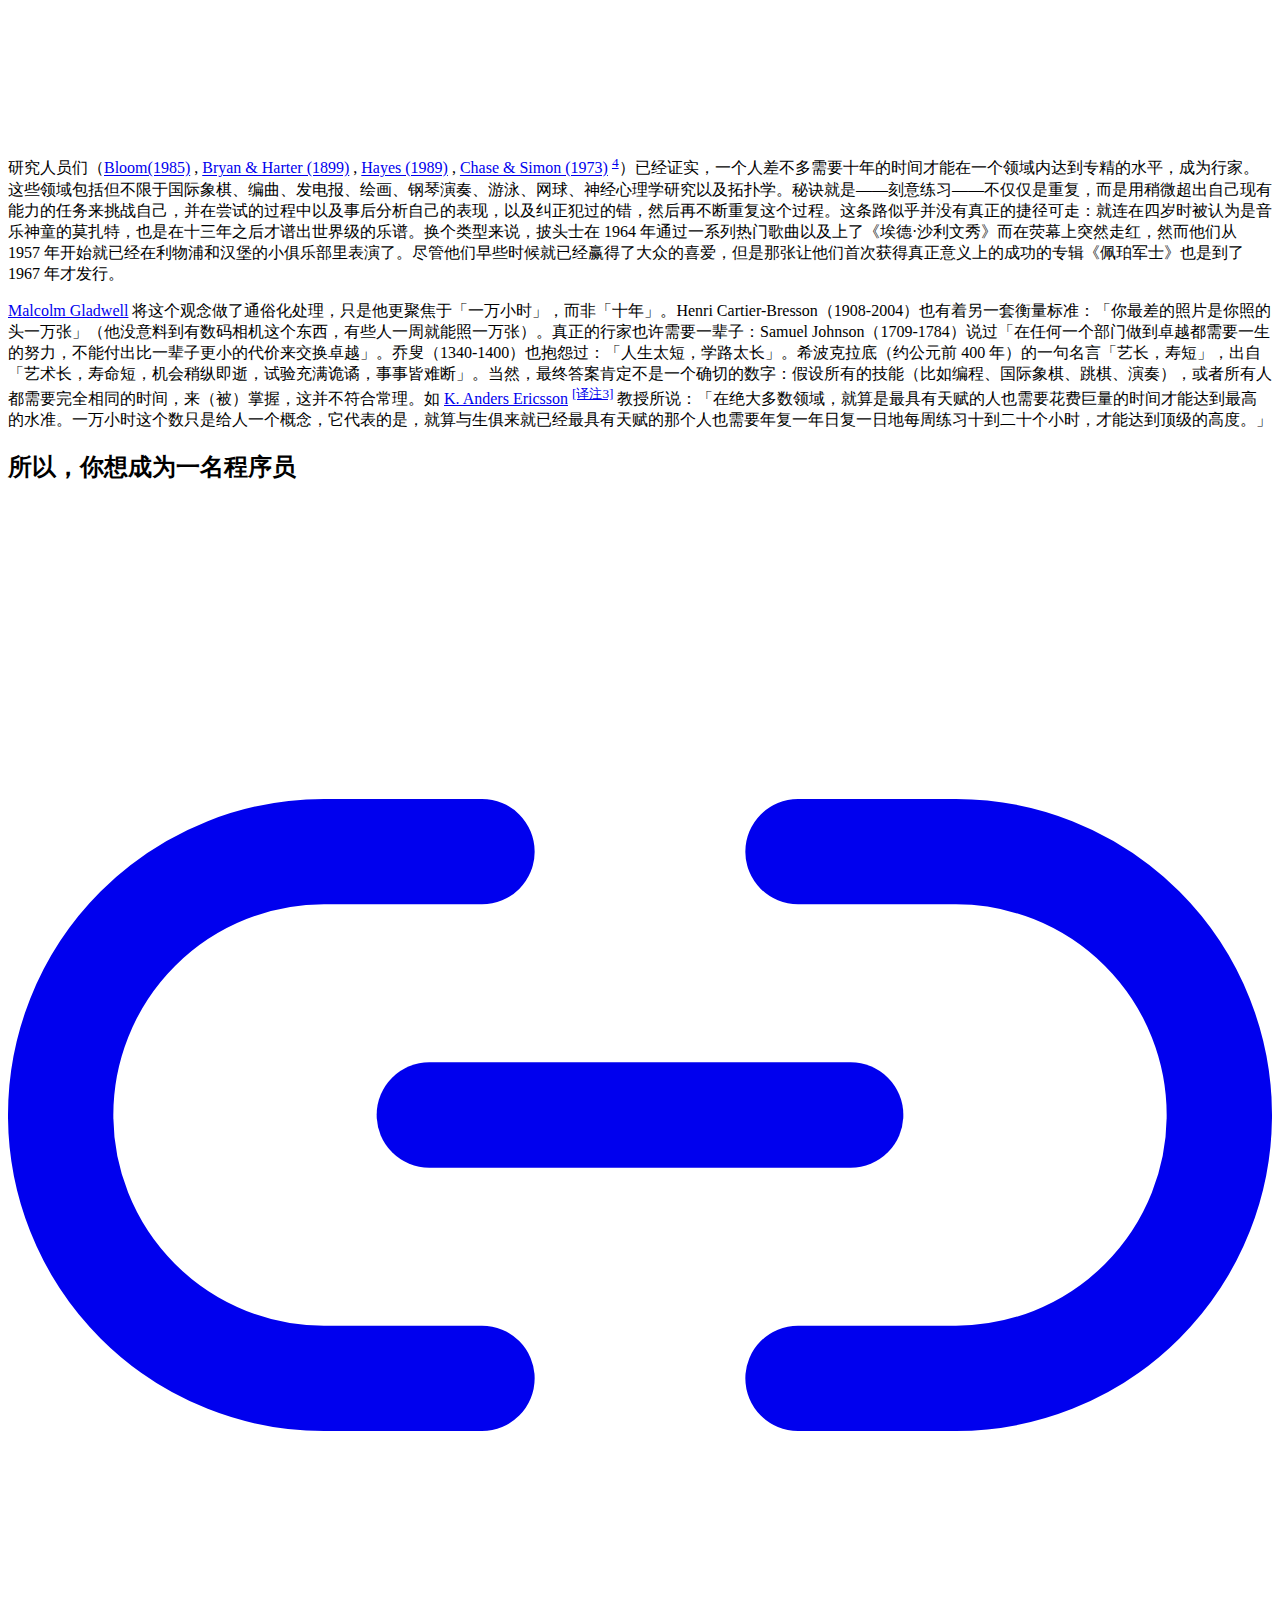
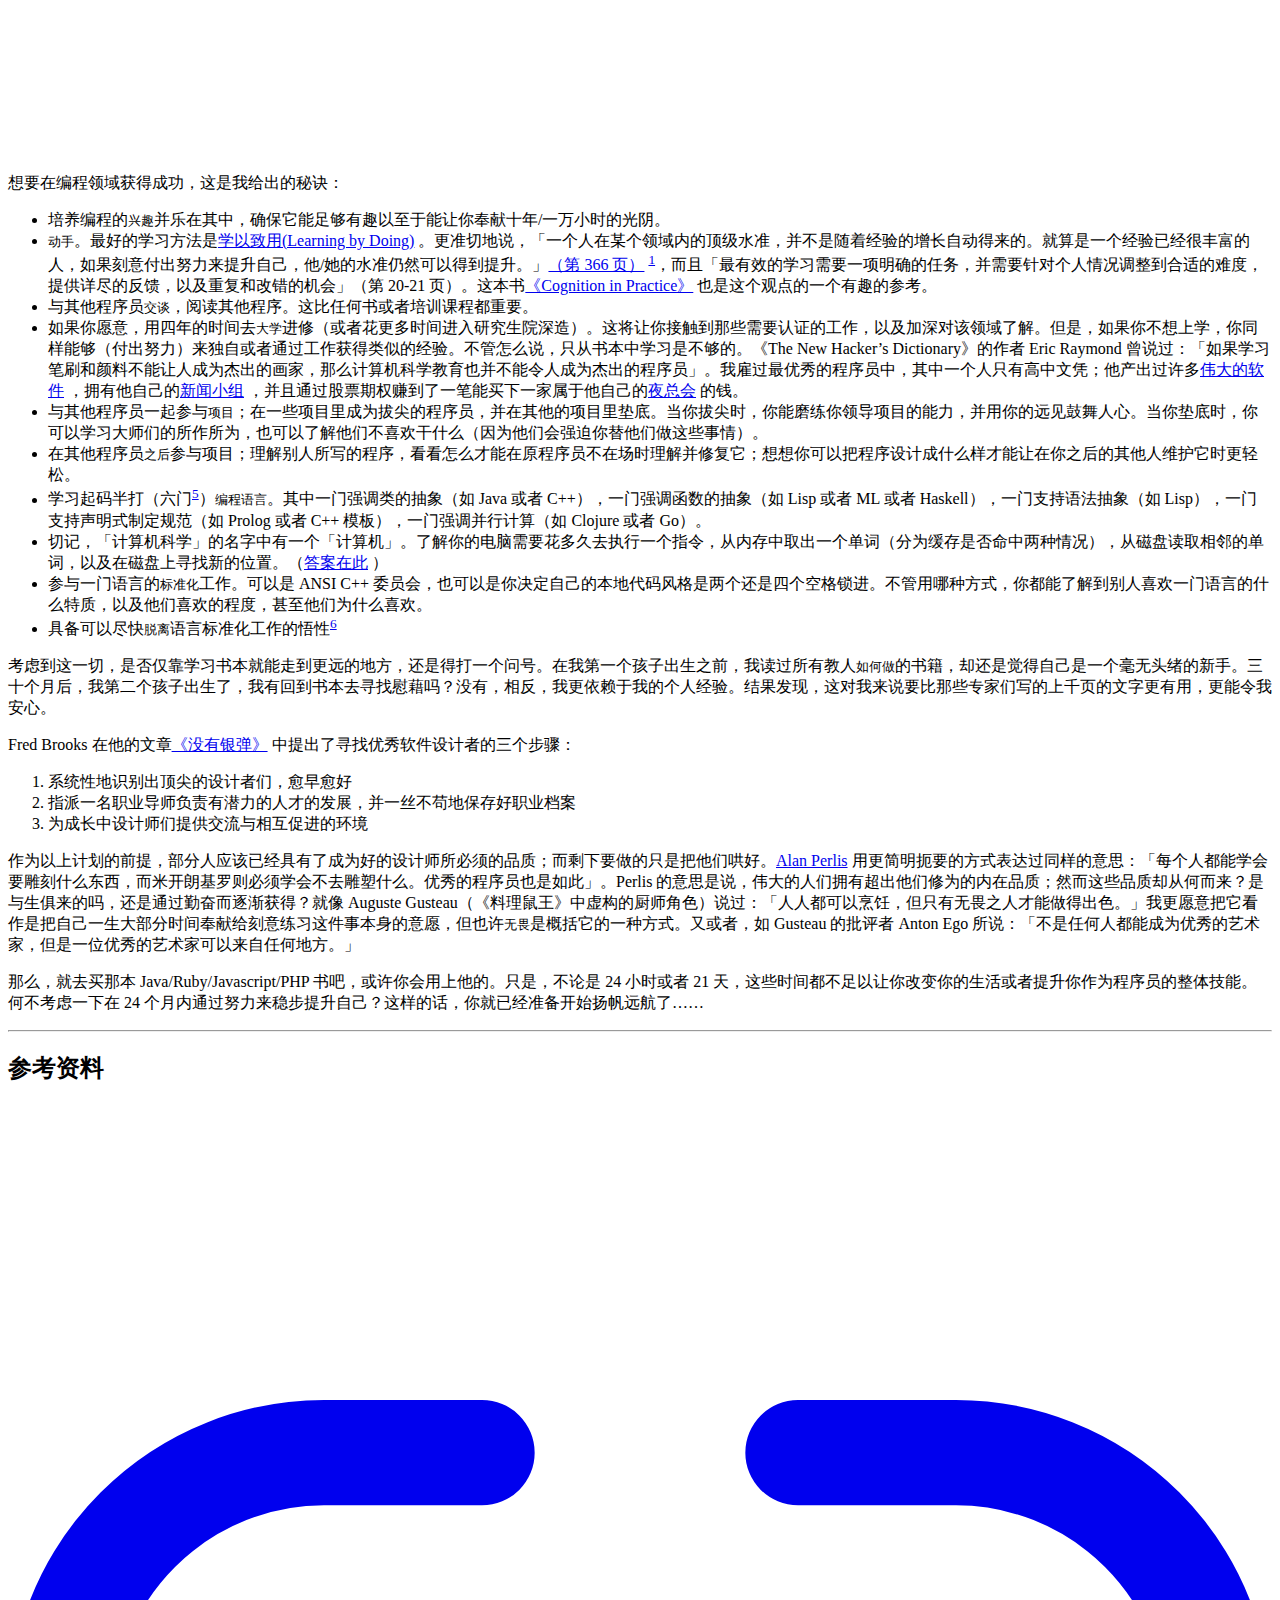
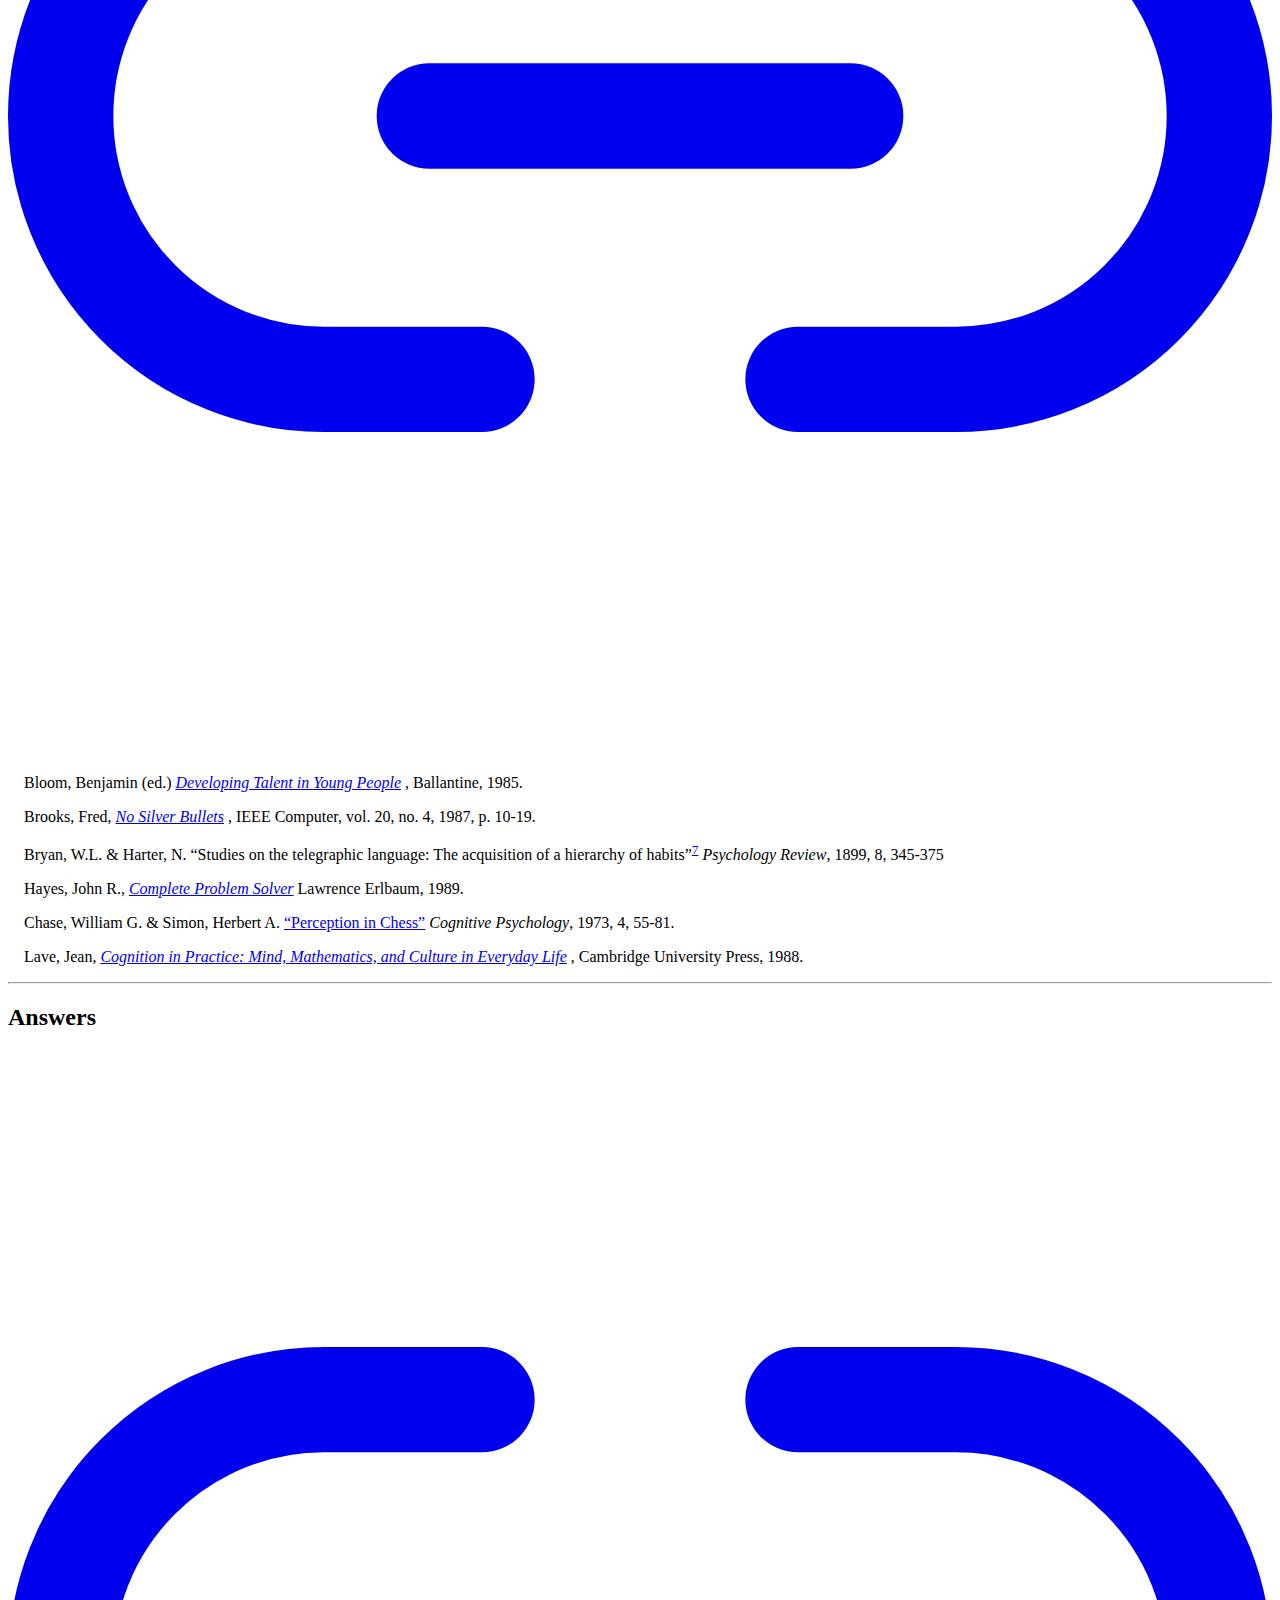
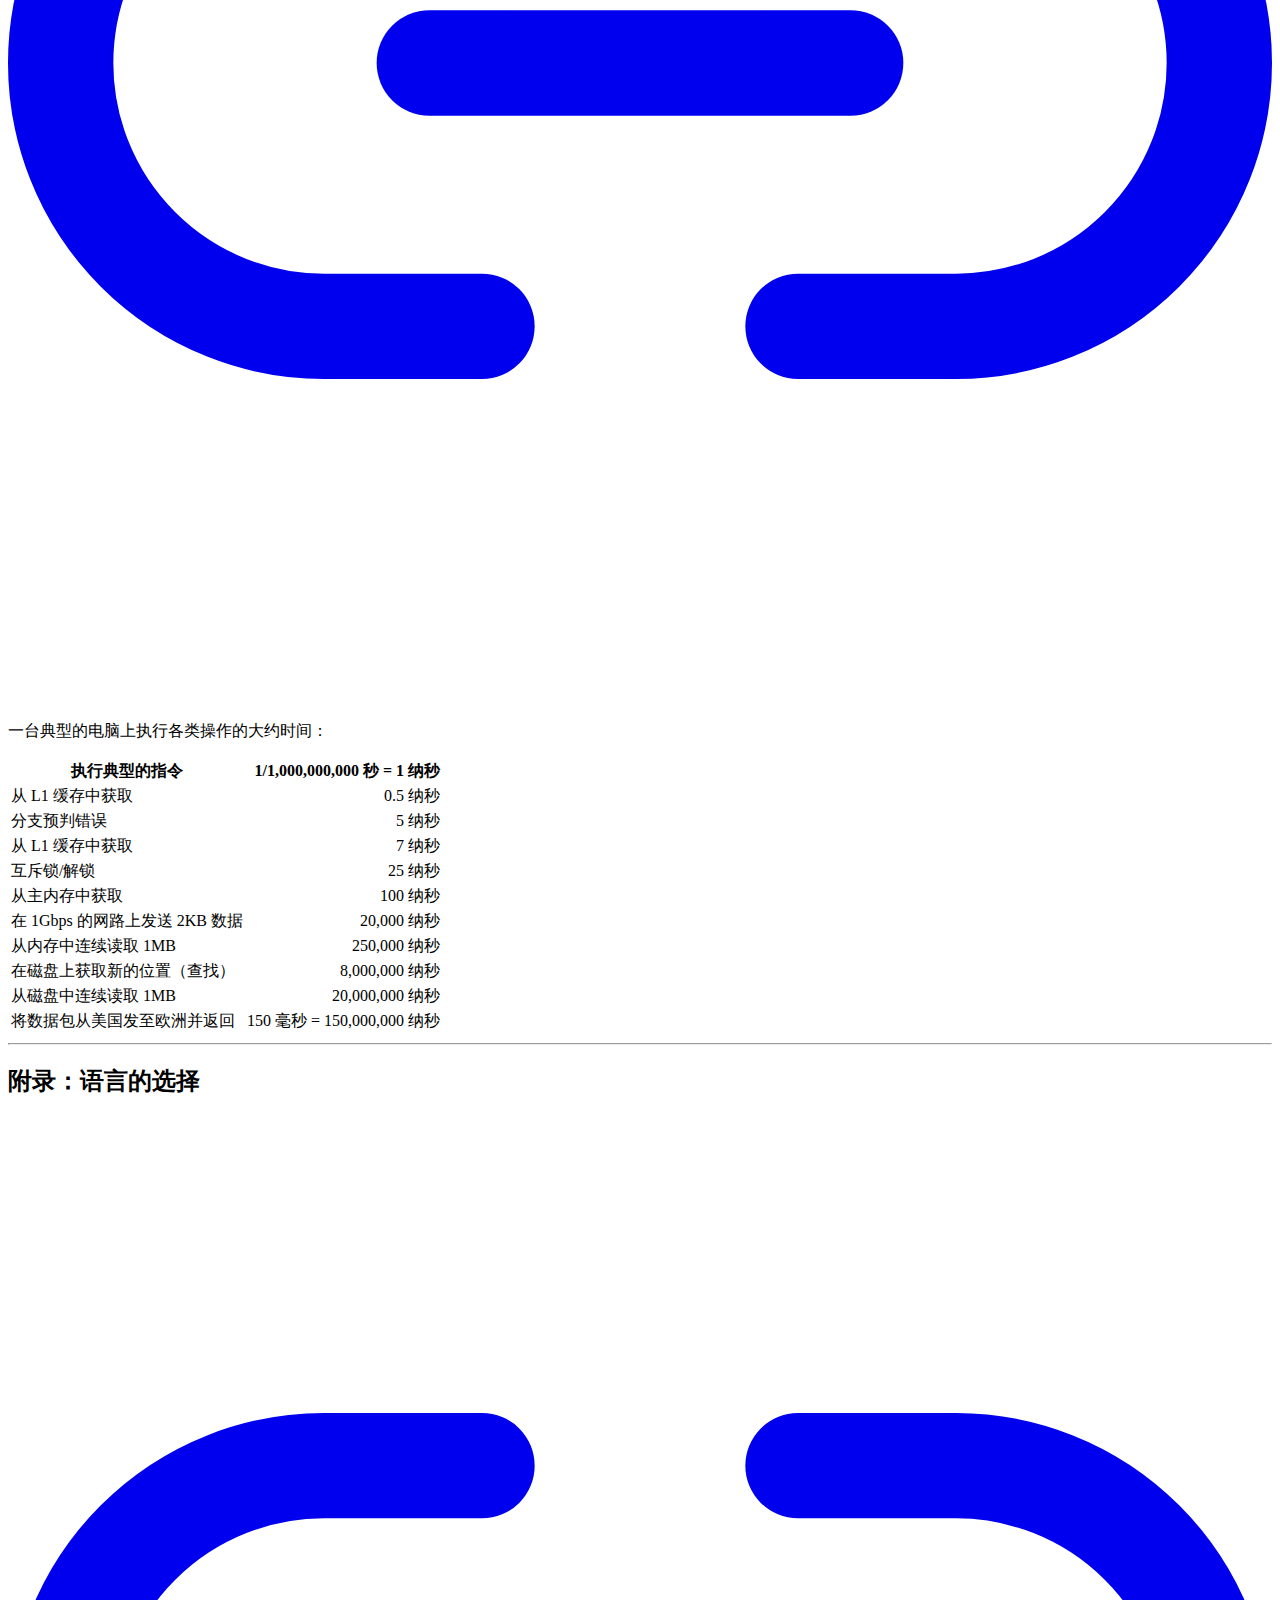
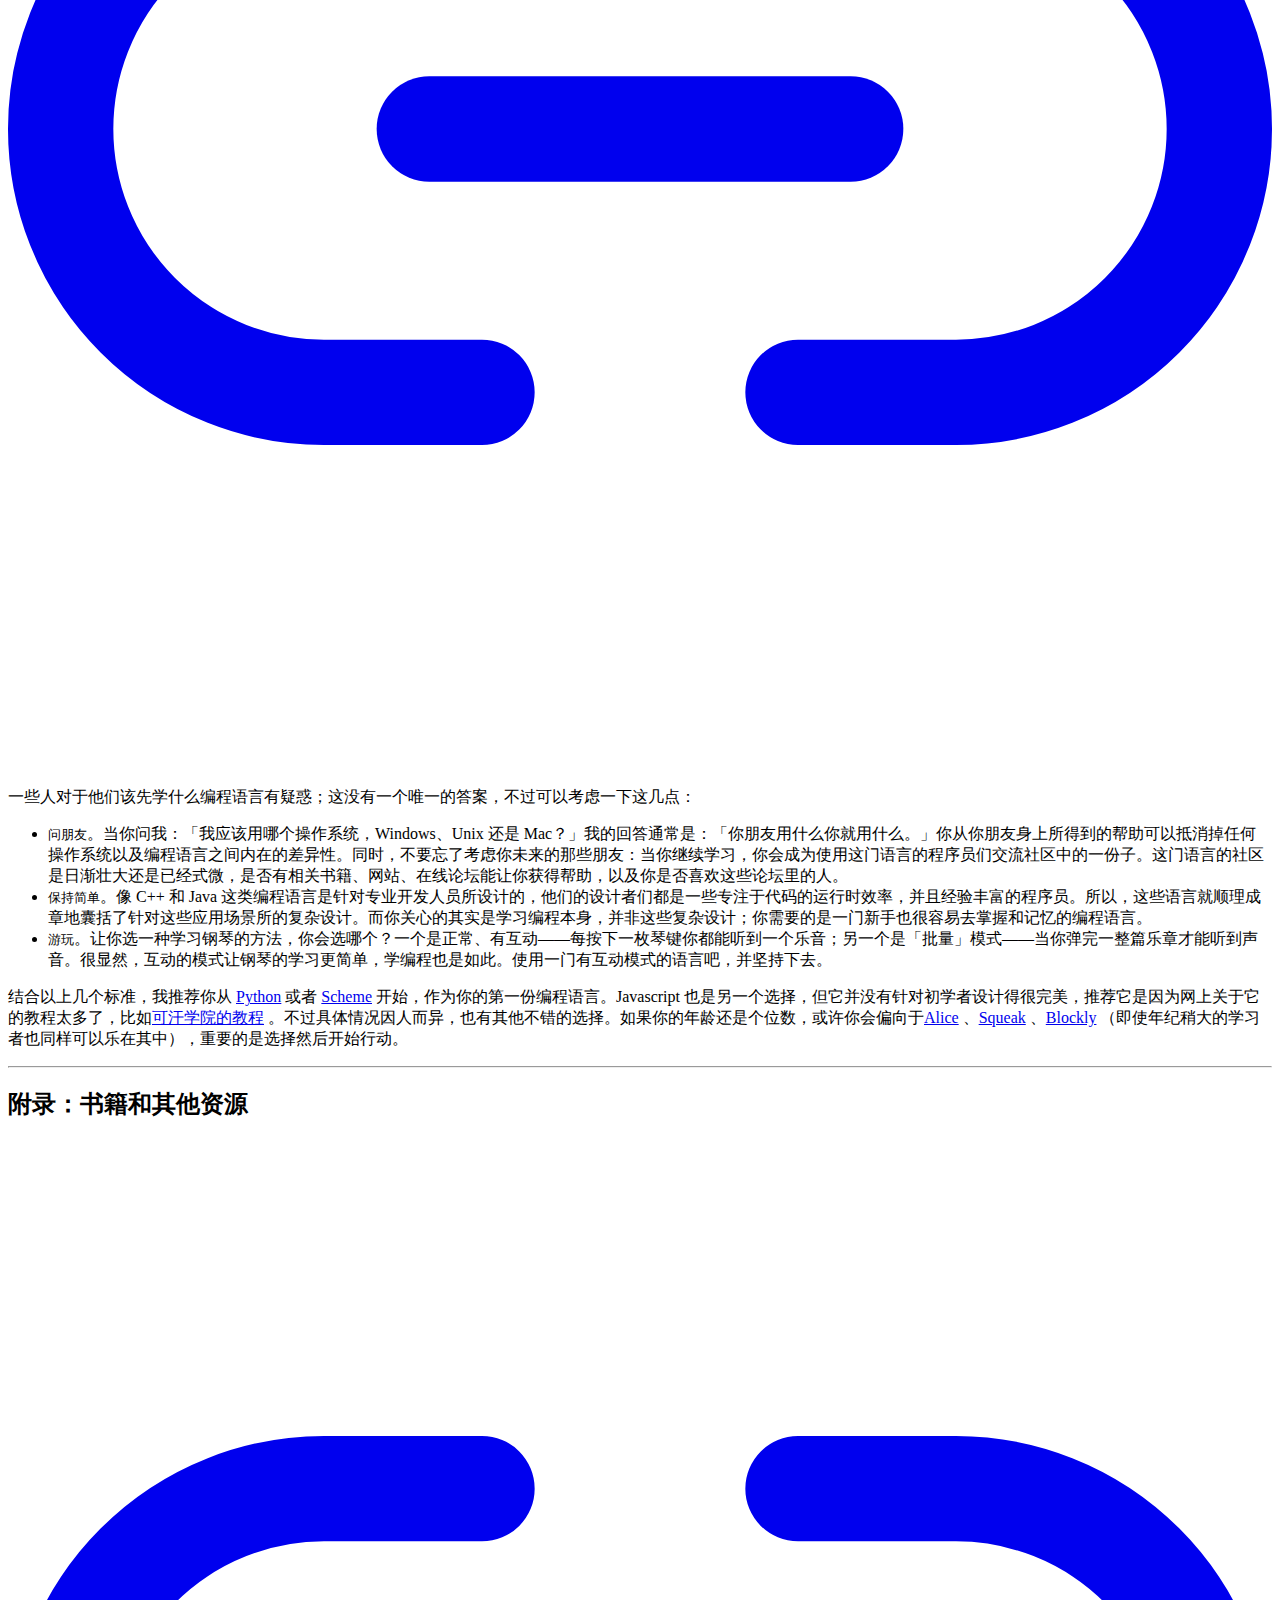
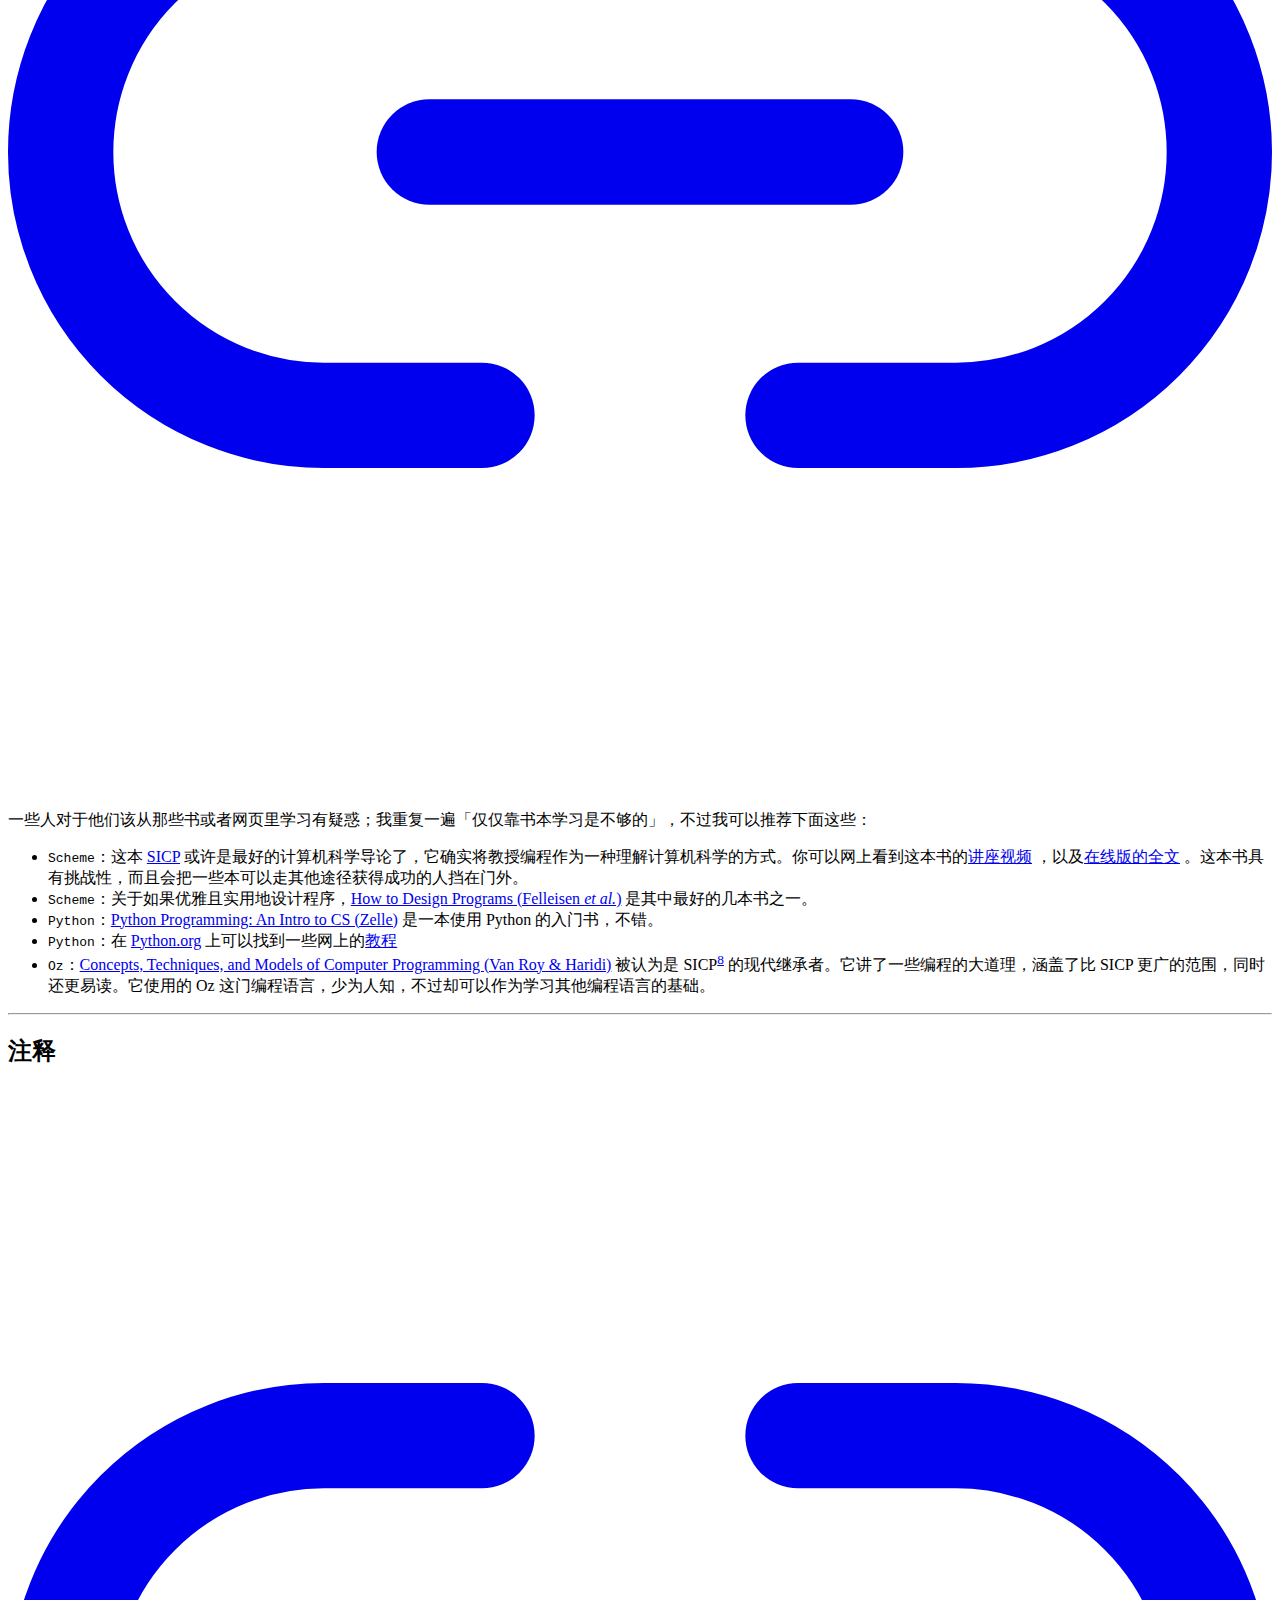
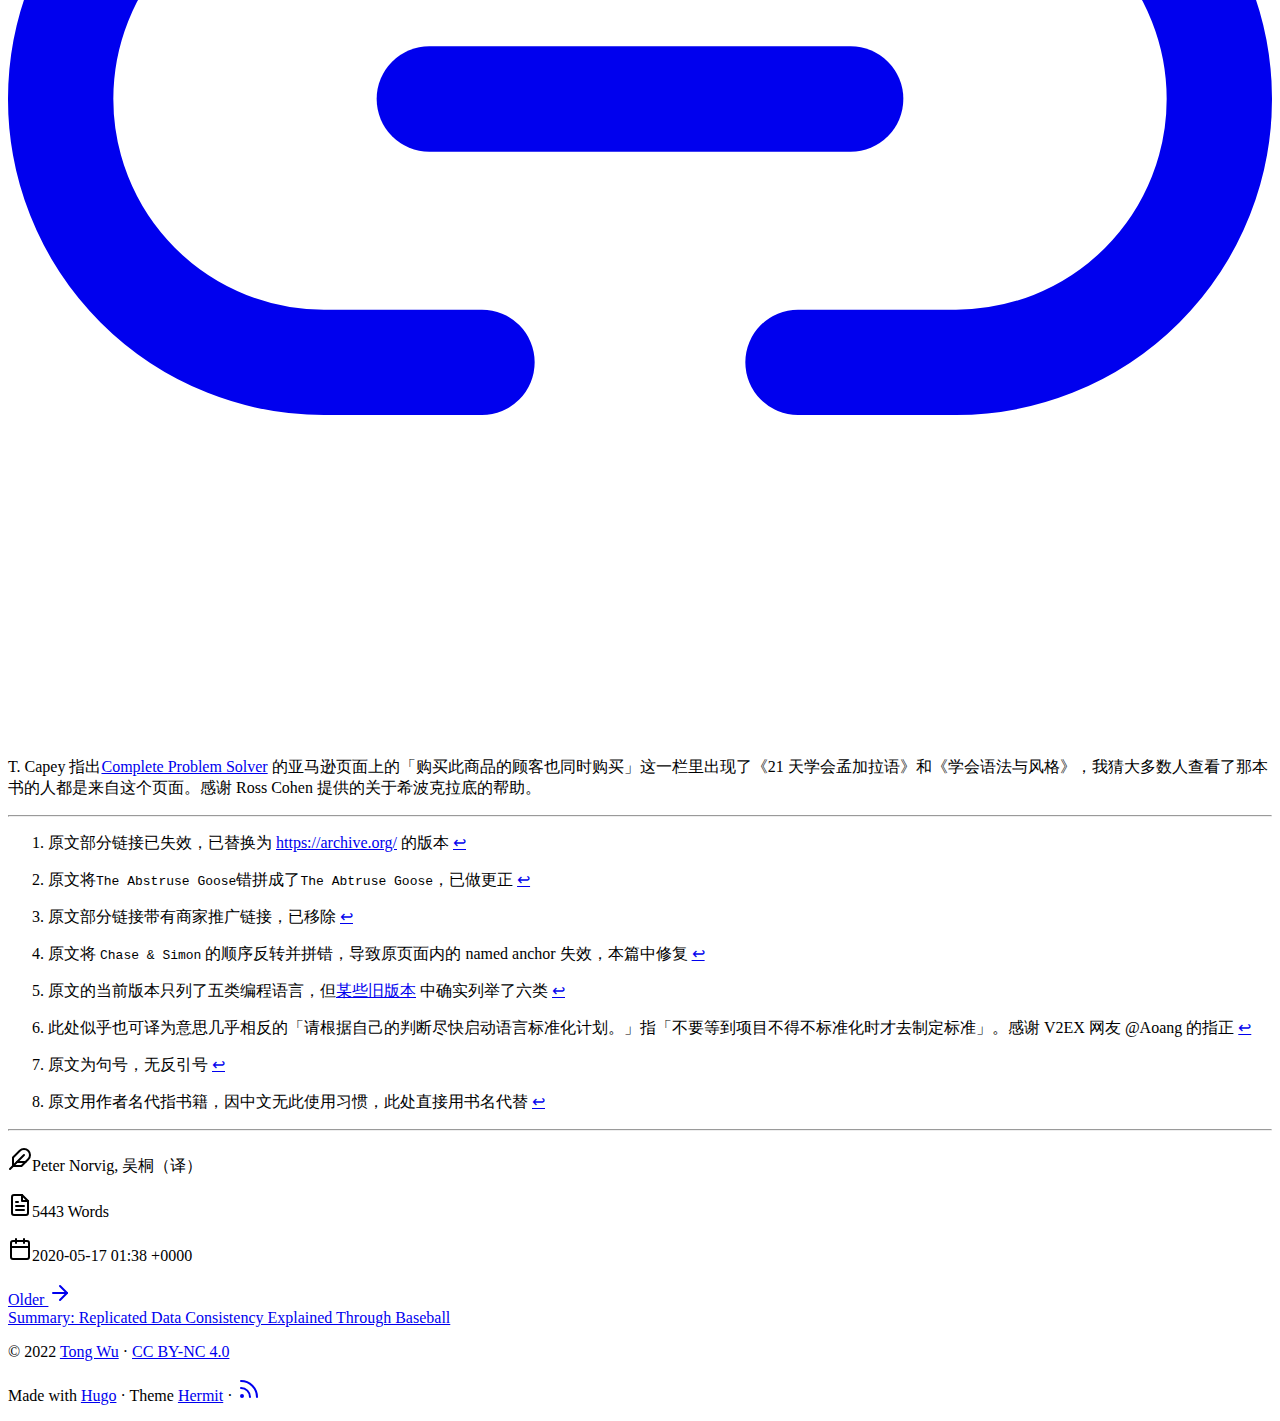
<file: posts/21-days/index.html>
<!doctype html><html lang=en-us>
<head>
<meta charset=utf-8>
<meta name=viewport content="width=device-width,initial-scale=1">
<meta http-equiv=x-ua-compatible content="ie=edge">
<meta name=theme-color content="#35363a">
<meta name=msapplication-TileColor content="#35363a">
<meta itemprop=name content="十年学会编程 Teach Yourself Programming in Ten Years (Translation in Chinese)">
<meta itemprop=description content="本篇为 Peter Norvig 的《Teach Yourself Programming in Ten Years》 之简体中文译稿，暂未取得原作者授权 This text is my translation of Peter Norvig' s Teach Yourself Programming in Ten Years in Simplified Chinese. The translation wasn&rsquo;t authorized by the original author yet. 为什么人"><meta itemprop=datePublished content="2020-05-16T18:38:07-07:00">
<meta itemprop=dateModified content="2020-05-16T18:38:07-07:00">
<meta itemprop=wordCount content="5443">
<meta itemprop=keywords content><meta property="og:title" content="十年学会编程 Teach Yourself Programming in Ten Years (Translation in Chinese)">
<meta property="og:description" content="本篇为 Peter Norvig 的《Teach Yourself Programming in Ten Years》 之简体中文译稿，暂未取得原作者授权 This text is my translation of Peter Norvig' s Teach Yourself Programming in Ten Years in Simplified Chinese. The translation wasn&rsquo;t authorized by the original author yet. 为什么人">
<meta property="og:type" content="article">
<meta property="og:url" content="https://dccxi.com/posts/21-days/"><meta property="article:section" content="posts">
<meta property="article:published_time" content="2020-05-16T18:38:07-07:00">
<meta property="article:modified_time" content="2020-05-16T18:38:07-07:00">
<meta name=twitter:card content="summary">
<meta name=twitter:title content="十年学会编程 Teach Yourself Programming in Ten Years (Translation in Chinese)">
<meta name=twitter:description content="本篇为 Peter Norvig 的《Teach Yourself Programming in Ten Years》 之简体中文译稿，暂未取得原作者授权 This text is my translation of Peter Norvig' s Teach Yourself Programming in Ten Years in Simplified Chinese. The translation wasn&rsquo;t authorized by the original author yet. 为什么人">
<link rel=apple-touch-icon sizes=180x180 href=/apple-touch-icon.png>
<link rel=icon type=image/png sizes=32x32 href=/favicon-32x32.png>
<link rel=icon type=image/png sizes=16x16 href=/favicon-16x16.png>
<link rel=manifest href=/site.webmanifest>
<link rel=mask-icon href=/safari-pinned-tab.svg color>
<link rel="shortcut icon" href=/favicon.ico>
<title>十年学会编程 Teach Yourself Programming in Ten Years (Translation in Chinese)</title>
<link rel=stylesheet href=https://dccxi.com/css/style.min.28af16d3bc817b639f2642cbcf587b5a3377aab44b32c1151b2658fdb713b0d7.css integrity="sha256-KK8W07yBe2OfJkLLz1h7WjN3qrRLMsEVGyZY/bcTsNc=" crossorigin=anonymous>
</head>
<body id=page>
<header id=site-header class="animated slideInUp">
<div class="hdr-wrapper section-inner">
<div class=hdr-left>
<div class=site-branding>
<a href=https://dccxi.com>Tong Wu</a>
</div>
<nav class="site-nav hide-in-mobile">
<a href=https://dccxi.com/posts/>Posts</a>
<a href=https://dccxi.com/projects/>Projects</a>
<a href=https://dccxi.com/me/>Me</a>
</nav>
</div>
<div class="hdr-right hdr-icons">
<span class="hdr-social hide-in-mobile"><a href=https://telegram.me/dccxi target=_blank rel="noopener me" title=Telegram><svg xmlns="http://www.w3.org/2000/svg" class="feather" width="24" height="24" viewBox="0 0 24 24" fill="none" stroke="currentcolor" stroke-width="2" stroke-linecap="round" stroke-linejoin="round"><path d="M21.198 2.433a2.242 2.242.0 00-1.022.215l-8.609 3.33c-2.068.8-4.133 1.598-5.724 2.21a405.15 405.15.0 01-2.849 1.09c-.42.147-.99.332-1.473.901-.728.968.193 1.798.919 2.286 1.61.516 3.275 1.009 4.654 1.472.509 1.793.997 3.592 1.48 5.388.16.36.506.494.864.498l-.002.018s.281.028.555-.038a2.1 2.1.0 00.933-.517c.345-.324 1.28-1.244 1.811-1.764l3.999 2.952.032.018s.442.311 1.09.355c.324.022.75-.04 1.116-.308.37-.27.613-.702.728-1.196.342-1.492 2.61-12.285 2.997-14.072l-.01.042c.27-1.006.17-1.928-.455-2.474a1.654 1.654.0 00-1.034-.407z"/></svg></a><a href=https://github.com/dccxi target=_blank rel="noopener me" title=Github><svg xmlns="http://www.w3.org/2000/svg" class="feather" width="24" height="24" viewBox="0 0 24 24" fill="none" stroke="currentcolor" stroke-width="2" stroke-linecap="round" stroke-linejoin="round"><path d="M9 19c-5 1.5-5-2.5-7-3m14 6v-3.87a3.37 3.37.0 00-.94-2.61c3.14-.35 6.44-1.54 6.44-7A5.44 5.44.0 0020 4.77 5.07 5.07.0 0019.91 1S18.73.65 16 2.48a13.38 13.38.0 00-7 0C6.27.65 5.09 1 5.09 1A5.07 5.07.0 005 4.77 5.44 5.44.0 003.5 8.55c0 5.42 3.3 6.61 6.44 7A3.37 3.37.0 009 18.13V22"/></svg></a><a href=https://www.linkedin.com/in/wu-tong/ target=_blank rel="noopener me" title=Linkedin><svg xmlns="http://www.w3.org/2000/svg" class="feather" width="24" height="24" viewBox="0 0 24 24" fill="none" stroke="currentcolor" stroke-width="2" stroke-linecap="round" stroke-linejoin="round"><path d="M16 8a6 6 0 016 6v7h-4v-7a2 2 0 00-2-2 2 2 0 00-2 2v7h-4v-7a6 6 0 016-6z"/><rect x="2" y="9" width="4" height="12"/><circle cx="4" cy="4" r="2"/></svg></a><a href=mailto:tongwu@live.com target=_blank rel="noopener me" title=Email><svg xmlns="http://www.w3.org/2000/svg" class="feather" width="24" height="24" viewBox="0 0 24 24" fill="none" stroke="currentcolor" stroke-width="2" stroke-linecap="round" stroke-linejoin="round"><path d="M4 4h16c1.1.0 2 .9 2 2v12c0 1.1-.9 2-2 2H4c-1.1.0-2-.9-2-2V6c0-1.1.9-2 2-2z"/><polyline points="22,6 12,13 2,6"/></svg></a><a href=https://www.youtube.com/channel/UC5eoSLuTWm8zJD-q1d3-Bww/ target=_blank rel="noopener me" title=Youtube><svg xmlns="http://www.w3.org/2000/svg" class="feather" width="24" height="24" viewBox="0 0 24 24" fill="none" stroke="currentcolor" stroke-width="2" stroke-linecap="round" stroke-linejoin="round"><path d="M22.54 6.42a2.78 2.78.0 00-1.94-2C18.88 4 12 4 12 4s-6.88.0-8.6.46a2.78 2.78.0 00-1.94 2A29 29 0 001 11.75a29 29 0 00.46 5.33A2.78 2.78.0 003.4 19c1.72.46 8.6.46 8.6.46s6.88.0 8.6-.46a2.78 2.78.0 001.94-2 29 29 0 00.46-5.25 29 29 0 00-.46-5.33z"/><polygon points="9.75 15.02 15.5 11.75 9.75 8.48 9.75 15.02"/></svg></a><a href=https://user-images.githubusercontent.com/7568396/94640657-2559f580-0294-11eb-943f-df847b30d61b.png target=_blank rel="noopener me" title=Wechat><svg xmlns="http://www.w3.org/2000/svg" class="feather feather-message-circle" width="24" height="24" viewBox="0 0 24 24" fill="none" stroke="currentcolor" stroke-width="2" stroke-linecap="round" stroke-linejoin="round"><path d="M21 11.5a8.38 8.38.0 01-.9 3.8A8.5 8.5.0 0112.5 20a8.38 8.38.0 01-3.8-.9L3 21l1.9-5.7A8.38 8.38.0 014 11.5a8.5 8.5.0 014.7-7.6 8.38 8.38.0 013.8-.9h.5a8.48 8.48.0 018 8v.5z"/></svg></a></span><button id=menu-btn class=hdr-btn title=Menu><svg xmlns="http://www.w3.org/2000/svg" width="24" height="24" viewBox="0 0 24 24" fill="none" stroke="currentcolor" stroke-width="2" stroke-linecap="round" stroke-linejoin="round" class="feather feather-menu"><line x1="3" y1="12" x2="21" y2="12"/><line x1="3" y1="6" x2="21" y2="6"/><line x1="3" y1="18" x2="21" y2="18"/></svg></button>
</div>
</div>
</header>
<div id=mobile-menu class="animated fast">
<ul>
<li><a href=https://dccxi.com/posts/>Posts</a></li>
<li><a href=https://dccxi.com/projects/>Projects</a></li>
<li><a href=https://dccxi.com/me/>Me</a></li>
</ul>
</div>
<main class="site-main section-inner animated fadeIn faster">
<article class=thin>
<header class=post-header>
<div class=post-meta><span>May 16, 2020</span></div>
<h1>十年学会编程 Teach Yourself Programming in Ten Years (Translation in Chinese)</h1>
</header>
<div class=content>
<p>本篇为 <a href=http://www.norvig.com/ target=_blank>Peter Norvig</a>
的<a href=https://web.archive.org/web/20200510184221/http://www.norvig.com/21-days.html target=_blank>《Teach Yourself Programming in Ten Years》</a>
之简体中文译稿，暂未取得原作者授权</p>
<p>This text is my translation of <a href=http://www.norvig.com/ target=_blank>Peter Norvig'</a>
s <em><a href=https://web.archive.org/web/20200510184221/http://www.norvig.com/21-days.html target=_blank>Teach Yourself Programming in Ten Years</a>
</em> in Simplified Chinese. The translation wasn&rsquo;t authorized by the original author yet.</p>
<hr>
<h2 id=为什么人人都这么匆忙>为什么人人都这么匆忙？<a href=#为什么人人都这么匆忙 class=anchor aria-hidden=true><svg xmlns="http://www.w3.org/2000/svg" viewBox="0 0 24 24" fill="none" stroke="currentcolor" stroke-width="2" stroke-linecap="round" stroke-linejoin="round"><path d="M15 7h3a5 5 0 015 5 5 5 0 01-5 5h-3m-6 0H6a5 5 0 01-5-5 5 5 0 015-5h3"/><line x1="8" y1="12" x2="16" y2="12"/></svg></a></h2>
<p>当你走进任何一家书店，你总会看到一本《24 小时学会 Java》，以及无数本将不同时间（从几小时到几天）与技能（C、SQL、Ruby、算法等等）排列组合所得到类似标题的书籍。使用亚马逊的高级搜索来寻找 <a href="http://www.amazon.com/gp/search/ref=sr_adv_b/?search-alias=stripbooks&unfiltered=1&field-keywords=&field-author=&field-title=teach+yourself+hours&field-isbn=&field-publisher=&node=&field-p_n_condition-type=&field-feature_browse-bin=&field-subject=&field-language=&field-dateop=After&field-datemod=&field-dateyear=2000&sort=relevanceexprank&Adv-Srch-Books-Submit.x=16&Adv-Srch-Books-Submit.y=5" target=_blank>2000 年后出版的标题含有「小时」、「学会」等字样</a>
的书籍，你能找到 512 本这样的书。这其中最火的十本里有九本都与编程有关，剩下一本是关于记账的。把「小时」换成「天」，或者把「学会」换成「掌握」来重新搜索，也能得到类似的结果。</p>
<p>由此可以得出一个结论，要么大家都非常匆忙地学习编程，要么编程本身比其他技能要容易掌握得多。Felleisen 等人在他们所著的<a href=https://web.archive.org/web/20090307132819/http://www.ccs.neu.edu/home/matthias/HtDP2e/index.html target=_blank>《如何设计程序》</a>
<sup id=fnref:1><a href=#fn:1 class=footnote-ref role=doc-noteref>1</a></sup>中提到「差劲的编程是容易的，就算是木头脑袋的白痴也能在 21 天内学会它」，表达了对这一趋势的认同。漫画 The Abstruse<sup id=fnref:2><a href=#fn:2 class=footnote-ref role=doc-noteref>2</a></sup> Goose 也表达了<a href=http://abstrusegoose.com/249 target=_blank>同感</a>
。</p>
<p>我们分析一下<a href=https://www.amazon.com/dp/0672333317 target=_blank>《24 小时学会 C++》</a>
<sup id=fnref:3><a href=#fn:3 class=footnote-ref role=doc-noteref>3</a></sup>这种标题是代表什么意思：</p>
<ul>
<li><code>24小时</code>：很遗憾，这点时间不够，见下节</li>
<li><code>学会</code>：编写数个有意义的程序，并从其中的成败里学到东西；抑或是与一位有经验的程序员共事，了解了熟悉 C++ 的语言环境是一种什么体验。别想了，这些事情不可能在 24 小时内完成。总之，这么短的时间内你学不了什么东西。所以这本书只能涉及到浮于表面的熟练，而非深层次的理解。如 Alexander Pope 所说：「一知半解是件危险事」。</li>
<li><code>C++</code>：24 小时内你或许可以学到一些 C++ 的语法（前提是你已经会了另一门编程语言），但是你恐怕无法学懂使用这门语言的方法。简而言之，假设你是一名 Basic 程序员，你可以学会用 Basic 的风格写出 C++ 的语法，但是你学不到 C++ 真正擅长（或者不擅长）的地方。那么，这有什么意义呢？<a href=http://www-pu.informatik.uni-tuebingen.de/users/klaeren/epigrams.html target=_blank>Alan Perlis</a>
曾经说过：「不会对你的编程思维产生影响的编程语言不值得学习」。当然，也不排除有这种可能性：为了完成某一项工作，你被迫要学一点点 C++（也许更可能是 JavaScript 或者 Processing）来与现有的工具进行交互。然而这种情况下你就不是在学习编程，而是在学习完成这项工作而已。</li>
</ul>
<h2 id=十年学会编程>十年学会编程<a href=#十年学会编程 class=anchor aria-hidden=true><svg xmlns="http://www.w3.org/2000/svg" viewBox="0 0 24 24" fill="none" stroke="currentcolor" stroke-width="2" stroke-linecap="round" stroke-linejoin="round"><path d="M15 7h3a5 5 0 015 5 5 5 0 01-5 5h-3m-6 0H6a5 5 0 01-5-5 5 5 0 015-5h3"/><line x1="8" y1="12" x2="16" y2="12"/></svg></a></h2>
<p>研究人员们（<a href=https://www.amazon.com/exec/obidos/ASIN/034531509X/ target=_blank>Bloom(1985)</a>
, <a href=#bh>Bryan & Harter (1899)</a>
, <a href=https://www.amazon.com/exec/obidos/ASIN/0805803092 target=_blank>Hayes (1989)</a>
, <a href=#cs>Chase & Simon (1973)</a>
<sup id=fnref:4><a href=#fn:4 class=footnote-ref role=doc-noteref>4</a></sup>）已经证实，一个人差不多需要十年的时间才能在一个领域内达到专精的水平，成为行家。这些领域包括但不限于国际象棋、编曲、发电报、绘画、钢琴演奏、游泳、网球、神经心理学研究以及拓扑学。秘诀就是——刻意练习——不仅仅是重复，而是用稍微超出自己现有能力的任务来挑战自己，并在尝试的过程中以及事后分析自己的表现，以及纠正犯过的错，然后再不断重复这个过程。这条路似乎并没有真正的捷径可走：就连在四岁时被认为是音乐神童的莫扎特，也是在十三年之后才谱出世界级的乐谱。换个类型来说，披头士在 1964 年通过一系列热门歌曲以及上了《埃德·沙利文秀》而在荧幕上突然走红，然而他们从 1957 年开始就已经在利物浦和汉堡的小俱乐部里表演了。尽管他们早些时候就已经赢得了大众的喜爱，但是那张让他们首次获得真正意义上的成功的专辑《佩珀军士》也是到了 1967 年才发行。</p>
<p><a href=https://www.amazon.com/Outliers-Story-Success-Malcolm-Gladwell/dp/0316017922 target=_blank>Malcolm Gladwell</a>
将这个观念做了通俗化处理，只是他更聚焦于「一万小时」，而非「十年」。Henri Cartier-Bresson（1908-2004）也有着另一套衡量标准：「你最差的照片是你照的头一万张」（他没意料到有数码相机这个东西，有些人一周就能照一万张）。真正的行家也许需要一辈子：Samuel Johnson（1709-1784）说过「在任何一个部门做到卓越都需要一生的努力，不能付出比一辈子更小的代价来交换卓越」。乔叟（1340-1400）也抱怨过：「人生太短，学路太长」。希波克拉底（约公元前 400 年）的一句名言「艺长，寿短」，出自「艺术长，寿命短，机会稍纵即逝，试验充满诡谲，事事皆难断」。当然，最终答案肯定不是一个确切的数字：假设所有的技能（比如编程、国际象棋、跳棋、演奏），或者所有人都需要完全相同的时间，来（被）掌握，这并不符合常理。如 <a href=http://www.amazon.com/K.-Anders-Ericsson/e/B000APB8AQ/ target=_blank>K. Anders Ericsson</a>
<sup><a href=#sup3>[译注3]</a>
</sup>教授所说：「在绝大多数领域，就算是最具有天赋的人也需要花费巨量的时间才能达到最高的水准。一万小时这个数只是给人一个概念，它代表的是，就算与生俱来就已经最具有天赋的那个人也需要年复一年日复一日地每周练习十到二十个小时，才能达到顶级的高度。」</p>
<h2 id=所以你想成为一名程序员>所以，你想成为一名程序员<a href=#所以你想成为一名程序员 class=anchor aria-hidden=true><svg xmlns="http://www.w3.org/2000/svg" viewBox="0 0 24 24" fill="none" stroke="currentcolor" stroke-width="2" stroke-linecap="round" stroke-linejoin="round"><path d="M15 7h3a5 5 0 015 5 5 5 0 01-5 5h-3m-6 0H6a5 5 0 01-5-5 5 5 0 015-5h3"/><line x1="8" y1="12" x2="16" y2="12"/></svg></a></h2>
<p>想要在编程领域获得成功，这是我给出的秘诀：</p>
<ul>
<li>培养编程的<code>兴趣</code>并乐在其中，确保它能足够有趣以至于能让你奉献十年/一万小时的光阴。</li>
<li><code>动手</code>。最好的学习方法是<a href=http://www.engines4ed.org/hyperbook/nodes/NODE-120-pg.html target=_blank>学以致用(Learning by Doing)</a>
。更准切地说，「一个人在某个领域内的顶级水准，并不是随着经验的增长自动得来的。就算是一个经验已经很丰富的人，如果刻意付出努力来提升自己，他/她的水准仍然可以得到提升。」<a href=https://web.archive.org/web/20050224084133/http://www2.umassd.edu/swpi/DesignInCS/expertise.html target=_blank>（第 366 页）</a>
<sup id=fnref:1><a href=#fn:1 class=footnote-ref role=doc-noteref>1</a></sup>，而且「最有效的学习需要一项明确的任务，并需要针对个人情况调整到合适的难度，提供详尽的反馈，以及重复和改错的机会」（第 20-21 页）。这本书<a href=http://www.amazon.com/exec/obidos/ASIN/0521357349 target=_blank>《Cognition in Practice》</a>
也是这个观点的一个有趣的参考。</li>
<li>与其他程序员<code>交谈</code>，阅读其他程序。这比任何书或者培训课程都重要。</li>
<li>如果你愿意，用四年的时间去<code>大学</code>进修（或者花更多时间进入研究生院深造）。这将让你接触到那些需要认证的工作，以及加深对该领域了解。但是，如果你不想上学，你同样能够（付出努力）来独自或者通过工作获得类似的经验。不管怎么说，只从书本中学习是不够的。《The New Hacker&rsquo;s Dictionary》的作者 Eric Raymond 曾说过：「如果学习笔刷和颜料不能让人成为杰出的画家，那么计算机科学教育也并不能令人成为杰出的程序员」。我雇过最优秀的程序员中，其中一个人只有高中文凭；他产出过许多<a href=http://www.mozilla.org/ target=_blank>伟大的软件</a>
，拥有他自己的<a href="http://groups.google.com/groups?q=alt.fan.jwz&meta=site%3Dgroups" target=_blank>新闻小组</a>
，并且通过股票期权赚到了一笔能买下一家属于他自己的<a href=http://en.wikipedia.org/wiki/DNA_Lounge target=_blank>夜总会</a>
的钱。</li>
<li>与其他程序员一起参与<code>项目</code>；在一些项目里成为拔尖的程序员，并在其他的项目里垫底。当你拔尖时，你能磨练你领导项目的能力，并用你的远见鼓舞人心。当你垫底时，你可以学习大师们的所作所为，也可以了解他们不喜欢干什么（因为他们会强迫你替他们做这些事情）。</li>
<li>在其他程序员<code>之后</code>参与项目；理解别人所写的程序，看看怎么才能在原程序员不在场时理解并修复它；想想你可以把程序设计成什么样才能让在你之后的其他人维护它时更轻松。</li>
<li>学习起码半打（六门<sup id=fnref:5><a href=#fn:5 class=footnote-ref role=doc-noteref>5</a></sup>）<code>编程语言</code>。其中一门强调类的抽象（如 Java 或者 C++），一门强调函数的抽象（如 Lisp 或者 ML 或者 Haskell），一门支持语法抽象（如 Lisp），一门支持声明式制定规范（如 Prolog 或者 C++ 模板），一门强调并行计算（如 Clojure 或者 Go）。</li>
<li>切记，「计算机科学」的名字中有一个「计算机」。了解你的电脑需要花多久去执行一个指令，从内存中取出一个单词（分为缓存是否命中两种情况），从磁盘读取相邻的单词，以及在磁盘上寻找新的位置。（<a href=#answers>答案在此</a>
）</li>
<li>参与一门语言的<code>标准化</code>工作。可以是 ANSI C++ 委员会，也可以是你决定自己的本地代码风格是两个还是四个空格锁进。不管用哪种方式，你都能了解到别人喜欢一门语言的什么特质，以及他们喜欢的程度，甚至他们为什么喜欢。</li>
<li>具备可以尽快<code>脱离</code>语言标准化工作的悟性<sup id=fnref:6><a href=#fn:6 class=footnote-ref role=doc-noteref>6</a></sup></li>
</ul>
<p>考虑到这一切，是否仅靠学习书本就能走到更远的地方，还是得打一个问号。在我第一个孩子出生之前，我读过所有教人<code>如何做</code>的书籍，却还是觉得自己是一个毫无头绪的新手。三十个月后，我第二个孩子出生了，我有回到书本去寻找慰藉吗？没有，相反，我更依赖于我的个人经验。结果发现，这对我来说要比那些专家们写的上千页的文字更有用，更能令我安心。</p>
<p>Fred Brooks 在他的文章<a href=https://zh.wikipedia.org/wiki/%E6%B2%A1%E6%9C%89%E9%93%B6%E5%BC%B9 target=_blank>《没有银弹》</a>
中提出了寻找优秀软件设计者的三个步骤：</p>
<ol>
<li>系统性地识别出顶尖的设计者们，愈早愈好</li>
<li>指派一名职业导师负责有潜力的人才的发展，并一丝不苟地保存好职业档案</li>
<li>为成长中设计师们提供交流与相互促进的环境</li>
</ol>
<p>作为以上计划的前提，部分人应该已经具有了成为好的设计师所必须的品质；而剩下要做的只是把他们哄好。<a href=http://www-pu.informatik.uni-tuebingen.de/users/klaeren/epigrams.html target=_blank>Alan Perlis</a>
用更简明扼要的方式表达过同样的意思：「每个人都能学会要雕刻什么东西，而米开朗基罗则必须学会不去雕塑什么。优秀的程序员也是如此」。Perlis 的意思是说，伟大的人们拥有超出他们修为的内在品质；然而这些品质却从何而来？是与生俱来的吗，还是通过勤奋而逐渐获得？就像 Auguste Gusteau（《料理鼠王》中虚构的厨师角色）说过：「人人都可以烹饪，但只有无畏之人才能做得出色。」我更愿意把它看作是把自己一生大部分时间奉献给刻意练习这件事本身的意愿，但也许<code>无畏</code>是概括它的一种方式。又或者，如 Gusteau 的批评者 Anton Ego 所说：「不是任何人都能成为优秀的艺术家，但是一位优秀的艺术家可以来自任何地方。」</p>
<p>那么，就去买那本 Java/Ruby/Javascript/PHP 书吧，或许你会用上他的。只是，不论是 24 小时或者 21 天，这些时间都不足以让你改变你的生活或者提升你作为程序员的整体技能。何不考虑一下在 24 个月内通过努力来稳步提升自己？这样的话，你就已经准备开始扬帆远航了……</p>
<hr>
<h2 id=参考资料>参考资料<a href=#参考资料 class=anchor aria-hidden=true><svg xmlns="http://www.w3.org/2000/svg" viewBox="0 0 24 24" fill="none" stroke="currentcolor" stroke-width="2" stroke-linecap="round" stroke-linejoin="round"><path d="M15 7h3a5 5 0 015 5 5 5 0 01-5 5h-3m-6 0H6a5 5 0 01-5-5 5 5 0 015-5h3"/><line x1="8" y1="12" x2="16" y2="12"/></svg></a></h2>
<p>    Bloom, Benjamin (ed.) <a href=http://www.amazon.com/exec/obidos/ASIN/034531509X target=_blank><em>Developing Talent in Young People</em></a>
, Ballantine, 1985.</p>
<p>    Brooks, Fred, <a href=http://citeseer.nj.nec.com/context/7718/0 target=_blank><em>No Silver Bullets</em></a>
, IEEE Computer, vol. 20, no. 4, 1987, p. 10-19.</p>
<p>    <a name=bh></a>Bryan, W.L. & Harter, N. &ldquo;Studies on the telegraphic language: The acquisition of a hierarchy of habits&rdquo;<sup id=fnref:7><a href=#fn:7 class=footnote-ref role=doc-noteref>7</a></sup> <em>Psychology Review</em>, 1899, 8, 345-375</p>
<p>    Hayes, John R., <a href=http://www.amazon.com/exec/obidos/ASIN/0805803092 target=_blank><em>Complete Problem Solver</em></a>
Lawrence Erlbaum, 1989.</p>
<p>    <a name=cs></a>Chase, William G. & Simon, Herbert A. <a href="http://books.google.com/books?id=dYPSHAAACAAJ&dq=%22perception+in+chess%22+simon&ei=z4PyR5iIAZnmtQPbyLyuDQ" target=_blank>&ldquo;Perception in Chess&rdquo;</a>
<em>Cognitive Psychology</em>, 1973, 4, 55-81.</p>
<p>    Lave, Jean, <a href=http://www.amazon.com/exec/obidos/ASIN/0521357349 target=_blank><em>Cognition in Practice: Mind, Mathematics, and Culture in Everyday Life</em></a>
, Cambridge University Press, 1988.</p>
<hr>
<h2 id=answers>Answers<a href=#answers class=anchor aria-hidden=true><svg xmlns="http://www.w3.org/2000/svg" viewBox="0 0 24 24" fill="none" stroke="currentcolor" stroke-width="2" stroke-linecap="round" stroke-linejoin="round"><path d="M15 7h3a5 5 0 015 5 5 5 0 01-5 5h-3m-6 0H6a5 5 0 01-5-5 5 5 0 015-5h3"/><line x1="8" y1="12" x2="16" y2="12"/></svg></a></h2>
<p>一台典型的电脑上执行各类操作的大约时间：</p>
<table>
<thead>
<tr>
<th>执行典型的指令</th>
<th style=text-align:right>1/1,000,000,000 秒 = 1 纳秒</th>
</tr>
</thead>
<tbody>
<tr>
<td>从 L1 缓存中获取</td>
<td style=text-align:right>0.5 纳秒</td>
</tr>
<tr>
<td>分支预判错误</td>
<td style=text-align:right>5 纳秒</td>
</tr>
<tr>
<td>从 L1 缓存中获取</td>
<td style=text-align:right>7 纳秒</td>
</tr>
<tr>
<td>互斥锁/解锁</td>
<td style=text-align:right>25 纳秒</td>
</tr>
<tr>
<td>从主内存中获取</td>
<td style=text-align:right>100 纳秒</td>
</tr>
<tr>
<td>在 1Gbps 的网路上发送 2KB 数据</td>
<td style=text-align:right>20,000 纳秒</td>
</tr>
<tr>
<td>从内存中连续读取 1MB</td>
<td style=text-align:right>250,000 纳秒</td>
</tr>
<tr>
<td>在磁盘上获取新的位置（查找）</td>
<td style=text-align:right>8,000,000 纳秒</td>
</tr>
<tr>
<td>从磁盘中连续读取 1MB</td>
<td style=text-align:right>20,000,000 纳秒</td>
</tr>
<tr>
<td>将数据包从美国发至欧洲并返回</td>
<td style=text-align:right>150 毫秒 = 150,000,000 纳秒</td>
</tr>
</tbody>
</table>
<hr>
<h2 id=附录语言的选择>附录：语言的选择<a href=#附录语言的选择 class=anchor aria-hidden=true><svg xmlns="http://www.w3.org/2000/svg" viewBox="0 0 24 24" fill="none" stroke="currentcolor" stroke-width="2" stroke-linecap="round" stroke-linejoin="round"><path d="M15 7h3a5 5 0 015 5 5 5 0 01-5 5h-3m-6 0H6a5 5 0 01-5-5 5 5 0 015-5h3"/><line x1="8" y1="12" x2="16" y2="12"/></svg></a></h2>
<p>一些人对于他们该先学什么编程语言有疑惑；这没有一个唯一的答案，不过可以考虑一下这几点：</p>
<ul>
<li><code>问朋友</code>。当你问我：「我应该用哪个操作系统，Windows、Unix 还是 Mac？」我的回答通常是：「你朋友用什么你就用什么。」你从你朋友身上所得到的帮助可以抵消掉任何操作系统以及编程语言之间内在的差异性。同时，不要忘了考虑你未来的那些朋友：当你继续学习，你会成为使用这门语言的程序员们交流社区中的一份子。这门语言的社区是日渐壮大还是已经式微，是否有相关书籍、网站、在线论坛能让你获得帮助，以及你是否喜欢这些论坛里的人。</li>
<li><code>保持简单</code>。像 C++ 和 Java 这类编程语言是针对专业开发人员所设计的，他们的设计者们都是一些专注于代码的运行时效率，并且经验丰富的程序员。所以，这些语言就顺理成章地囊括了针对这些应用场景所的复杂设计。而你关心的其实是学习编程本身，并非这些复杂设计；你需要的是一门新手也很容易去掌握和记忆的编程语言。</li>
<li><code>游玩</code>。让你选一种学习钢琴的方法，你会选哪个？一个是正常、有互动——每按下一枚琴键你都能听到一个乐音；另一个是「批量」模式——当你弹完一整篇乐章才能听到声音。很显然，互动的模式让钢琴的学习更简单，学编程也是如此。使用一门有互动模式的语言吧，并坚持下去。</li>
</ul>
<p>结合以上几个标准，我推荐你从 <a href=http://python.org/ target=_blank>Python</a>
或者 <a href=http://www.schemers.org/ target=_blank>Scheme</a>
开始，作为你的第一份编程语言。Javascript 也是另一个选择，但它并没有针对初学者设计得很完美，推荐它是因为网上关于它的教程太多了，比如<a href=https://www.khanacademy.org/computing/cs/programming target=_blank>可汗学院的教程</a>
。不过具体情况因人而异，也有其他不错的选择。如果你的年龄还是个位数，或许你会偏向于<a href=http://alice.org/ target=_blank>Alice</a>
、<a href=http://www.squeak.org/ target=_blank>Squeak</a>
、<a href=https://blockly-demo.appspot.com/static/apps/index.html target=_blank>Blockly</a>
（即使年纪稍大的学习者也同样可以乐在其中），重要的是选择然后开始行动。</p>
<hr>
<h2 id=附录书籍和其他资源>附录：书籍和其他资源<a href=#附录书籍和其他资源 class=anchor aria-hidden=true><svg xmlns="http://www.w3.org/2000/svg" viewBox="0 0 24 24" fill="none" stroke="currentcolor" stroke-width="2" stroke-linecap="round" stroke-linejoin="round"><path d="M15 7h3a5 5 0 015 5 5 5 0 01-5 5h-3m-6 0H6a5 5 0 01-5-5 5 5 0 015-5h3"/><line x1="8" y1="12" x2="16" y2="12"/></svg></a></h2>
<p>一些人对于他们该从那些书或者网页里学习有疑惑；我重复一遍「仅仅靠书本学习是不够的」，不过我可以推荐下面这些：</p>
<ul>
<li><code>Scheme</code>：这本 <a href=http://www.amazon.com/gp/product/0262011530 target=_blank>SICP</a>
或许是最好的计算机科学导论了，它确实将教授编程作为一种理解计算机科学的方式。你可以网上看到这本书的<a href=http://www.swiss.ai.mit.edu/classes/6.001/abelson-sussman-lectures/ target=_blank>讲座视频</a>
，以及<a href=http://mitpress.mit.edu/sicp/full-text/book/book.html target=_blank>在线版的全文</a>
。这本书具有挑战性，而且会把一些本可以走其他途径获得成功的人挡在门外。</li>
<li><code>Scheme</code>：关于如果优雅且实用地设计程序，<a href=http://www.amazon.com/gp/product/0262062186 target=_blank>How to Design Programs (Felleisen <em>et al.</em>)</a>
是其中最好的几本书之一。</li>
<li><code>Python</code>：<a href=http://www.amazon.com/gp/product/1887902996 target=_blank>Python Programming: An Intro to CS (Zelle)</a>
是一本使用 Python 的入门书，不错。</li>
<li><code>Python</code>：在 <a href=http://python.org/ target=_blank>Python.org</a>
上可以找到一些网上的<a href=http://wiki.python.org/moin/BeginnersGuide target=_blank>教程</a>
</li>
<li><code>Oz</code>：<a href=http://www.amazon.com/gp/product/0262220695 target=_blank>Concepts, Techniques, and Models of Computer Programming (Van Roy & Haridi)</a>
被认为是 SICP<sup id=fnref:8><a href=#fn:8 class=footnote-ref role=doc-noteref>8</a></sup> 的现代继承者。它讲了一些编程的大道理，涵盖了比 SICP 更广的范围，同时还更易读。它使用的 Oz 这门编程语言，少为人知，不过却可以作为学习其他编程语言的基础。</li>
</ul>
<hr>
<h2 id=注释>注释<a href=#注释 class=anchor aria-hidden=true><svg xmlns="http://www.w3.org/2000/svg" viewBox="0 0 24 24" fill="none" stroke="currentcolor" stroke-width="2" stroke-linecap="round" stroke-linejoin="round"><path d="M15 7h3a5 5 0 015 5 5 5 0 01-5 5h-3m-6 0H6a5 5 0 01-5-5 5 5 0 015-5h3"/><line x1="8" y1="12" x2="16" y2="12"/></svg></a></h2>
<p>T. Capey 指出<a href=http://www.amazon.com/exec/obidos/ASIN/0805803092 target=_blank>Complete Problem Solver</a>
的亚马逊页面上的「购买此商品的顾客也同时购买」这一栏里出现了《21 天学会孟加拉语》和《学会语法与风格》，我猜大多数人查看了那本书的人都是来自这个页面。感谢 Ross Cohen 提供的关于希波克拉底的帮助。</p>
<section class=footnotes role=doc-endnotes>
<hr>
<ol>
<li id=fn:1 role=doc-endnote>
<p>原文部分链接已失效，已替换为 <a href=https://archive.org/ target=_blank>https://archive.org/</a>
的版本&#160;<a href=#fnref:1 class=footnote-backref role=doc-backlink>&#8617;&#xfe0e;</a></p>
</li>
<li id=fn:2 role=doc-endnote>
<p>原文将<code>The Abstruse Goose</code>错拼成了<code>The Abtruse Goose</code>，已做更正&#160;<a href=#fnref:2 class=footnote-backref role=doc-backlink>&#8617;&#xfe0e;</a></p>
</li>
<li id=fn:3 role=doc-endnote>
<p>原文部分链接带有商家推广链接，已移除&#160;<a href=#fnref:3 class=footnote-backref role=doc-backlink>&#8617;&#xfe0e;</a></p>
</li>
<li id=fn:4 role=doc-endnote>
<p>原文将 <code>Chase & Simon</code> 的顺序反转并拼错，导致原页面内的 named anchor 失效，本篇中修复&#160;<a href=#fnref:4 class=footnote-backref role=doc-backlink>&#8617;&#xfe0e;</a></p>
</li>
<li id=fn:5 role=doc-endnote>
<p>原文的当前版本只列了五类编程语言，但<a href=https://web.archive.org/web/20120614065105/http://www.norvig.com/21-days.html target=_blank>某些旧版本</a>
中确实列举了六类&#160;<a href=#fnref:5 class=footnote-backref role=doc-backlink>&#8617;&#xfe0e;</a></p>
</li>
<li id=fn:6 role=doc-endnote>
<p>此处似乎也可译为意思几乎相反的「请根据自己的判断尽快启动语言标准化计划。」指「不要等到项目不得不标准化时才去制定标准」。感谢 V2EX 网友 @Aoang 的指正&#160;<a href=#fnref:6 class=footnote-backref role=doc-backlink>&#8617;&#xfe0e;</a></p>
</li>
<li id=fn:7 role=doc-endnote>
<p>原文为句号，无反引号&#160;<a href=#fnref:7 class=footnote-backref role=doc-backlink>&#8617;&#xfe0e;</a></p>
</li>
<li id=fn:8 role=doc-endnote>
<p>原文用作者名代指书籍，因中文无此使用习惯，此处直接用书名代替&#160;<a href=#fnref:8 class=footnote-backref role=doc-backlink>&#8617;&#xfe0e;</a></p>
</li>
</ol>
</section>
</div>
<hr class=post-end>
<footer class=post-info>
<p><svg xmlns="http://www.w3.org/2000/svg" width="24" height="24" viewBox="0 0 24 24" fill="none" stroke="currentcolor" stroke-width="2" stroke-linecap="round" stroke-linejoin="round" class="feather feather-feather"><path d="M20.24 12.24a6 6 0 00-8.49-8.49L5 10.5V19h8.5z"/><line x1="16" y1="8" x2="2" y2="22"/><line x1="17.5" y1="15" x2="9" y2="15"/></svg>Peter Norvig, 吴桐（译）</p>
<p><svg xmlns="http://www.w3.org/2000/svg" width="24" height="24" viewBox="0 0 24 24" fill="none" stroke="currentcolor" stroke-width="2" stroke-linecap="round" stroke-linejoin="round" class="feather feather-file-text"><path d="M14 2H6A2 2 0 004 4v16a2 2 0 002 2h12a2 2 0 002-2V8z"/><polyline points="14 2 14 8 20 8"/><line x1="16" y1="13" x2="8" y2="13"/><line x1="16" y1="17" x2="8" y2="17"/><polyline points="10 9 9 9 8 9"/></svg>5443 Words</p>
<p><svg xmlns="http://www.w3.org/2000/svg" width="24" height="24" viewBox="0 0 24 24" fill="none" stroke="currentcolor" stroke-width="2" stroke-linecap="round" stroke-linejoin="round" class="feather feather-calendar"><rect x="3" y="4" width="18" height="18" rx="2" ry="2"/><line x1="16" y1="2" x2="16" y2="6"/><line x1="8" y1="2" x2="8" y2="6"/><line x1="3" y1="10" x2="21" y2="10"/></svg>2020-05-17 01:38 +0000</p>
</footer>
</article>
<div class="post-nav thin">
<a class=prev-post href=https://dccxi.com/posts/summary-replicated-data-consistency/>
<span class=post-nav-label>Older&nbsp;<svg xmlns="http://www.w3.org/2000/svg" width="24" height="24" viewBox="0 0 24 24" fill="none" stroke="currentcolor" stroke-width="2" stroke-linecap="round" stroke-linejoin="round" class="feather feather-arrow-right"><line x1="5" y1="12" x2="19" y2="12"/><polyline points="12 5 19 12 12 19"/></svg></span><br><span>Summary: Replicated Data Consistency Explained Through Baseball</span>
</a>
</div>
<div id=comments class=thin>
</div>
</main>
<footer id=site-footer class="section-inner thin animated fadeIn faster">
<p>&copy; 2022 <a href=https://dccxi.com>Tong Wu</a> &#183; <a href=https://creativecommons.org/licenses/by-nc/4.0/ target=_blank rel=noopener>CC BY-NC 4.0</a></p>
<p>
Made with <a href=https://gohugo.io/ target=_blank rel=noopener>Hugo</a> &#183; Theme <a href=https://github.com/Track3/hermit target=_blank rel=noopener>Hermit</a> &#183; <a href=https://dccxi.com/posts/index.xml target=_blank title=rss><svg xmlns="http://www.w3.org/2000/svg" width="24" height="24" viewBox="0 0 24 24" fill="none" stroke="currentcolor" stroke-width="2" stroke-linecap="round" stroke-linejoin="round" class="feather feather-rss"><path d="M4 11a9 9 0 019 9"/><path d="M4 4a16 16 0 0116 16"/><circle cx="5" cy="19" r="1"/></svg></a>
</p>
</footer>
<script src=https://dccxi.com/js/bundle.min.7d8545daa55d62427355498dd8da13f98ff79a7938ce7d2a5e2ae1ec0de3beb8.js integrity="sha256-fYVF2qVdYkJzVUmN2NoT+Y/3mnk4zn0qXirh7A3jvrg=" crossorigin=anonymous></script>
<script type=application/javascript>var doNotTrack=!1;doNotTrack||(window.ga=window.ga||function(){(ga.q=ga.q||[]).push(arguments)},ga.l=+new Date,ga('create','UA-103634952-2','auto'),ga('send','pageview'))</script>
<script async src=https://www.google-analytics.com/analytics.js></script>
</body>
</html>
</file>
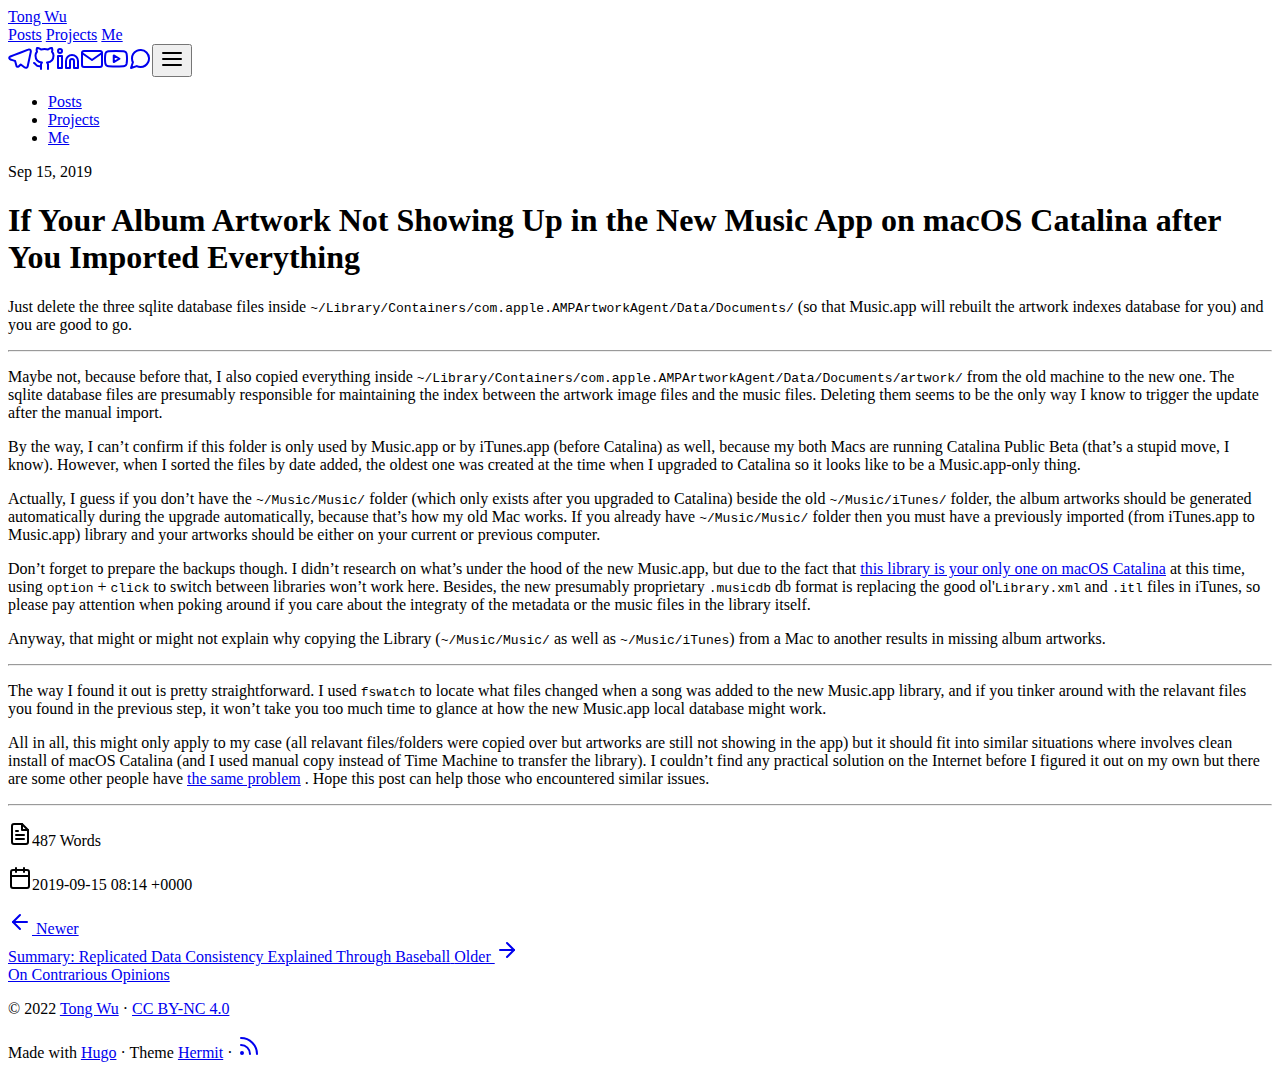
<file: posts/album-artwork-missing-catalina/index.html>
<!doctype html><html lang=en-us>
<head>
<meta charset=utf-8>
<meta name=viewport content="width=device-width,initial-scale=1">
<meta http-equiv=x-ua-compatible content="ie=edge">
<meta name=theme-color content="#35363a">
<meta name=msapplication-TileColor content="#35363a">
<meta itemprop=name content="If Your Album Artwork Not Showing Up in the New Music App on macOS Catalina after You Imported Everything">
<meta itemprop=description content="Just delete the three sqlite database files inside ~/Library/Containers/com.apple.AMPArtworkAgent/Data/Documents/ (so that Music.app will rebuilt the artwork indexes database for you) and you are good to go.
 Maybe not, because before that, I also copied everything inside ~/Library/Containers/com.apple.AMPArtworkAgent/Data/Documents/artwork/ from the old machine to the new one. The sqlite database files are presumably responsible for maintaining the index between the artwork image files and the music files. Deleting them seems to be the only way I know to trigger the update after the manual import."><meta itemprop=datePublished content="2019-09-15T01:14:03-07:00">
<meta itemprop=dateModified content="2019-09-15T01:14:03-07:00">
<meta itemprop=wordCount content="487">
<meta itemprop=keywords content><meta property="og:title" content="If Your Album Artwork Not Showing Up in the New Music App on macOS Catalina after You Imported Everything">
<meta property="og:description" content="Just delete the three sqlite database files inside ~/Library/Containers/com.apple.AMPArtworkAgent/Data/Documents/ (so that Music.app will rebuilt the artwork indexes database for you) and you are good to go.
 Maybe not, because before that, I also copied everything inside ~/Library/Containers/com.apple.AMPArtworkAgent/Data/Documents/artwork/ from the old machine to the new one. The sqlite database files are presumably responsible for maintaining the index between the artwork image files and the music files. Deleting them seems to be the only way I know to trigger the update after the manual import.">
<meta property="og:type" content="article">
<meta property="og:url" content="https://dccxi.com/posts/album-artwork-missing-catalina/"><meta property="article:section" content="posts">
<meta property="article:published_time" content="2019-09-15T01:14:03-07:00">
<meta property="article:modified_time" content="2019-09-15T01:14:03-07:00">
<meta name=twitter:card content="summary">
<meta name=twitter:title content="If Your Album Artwork Not Showing Up in the New Music App on macOS Catalina after You Imported Everything">
<meta name=twitter:description content="Just delete the three sqlite database files inside ~/Library/Containers/com.apple.AMPArtworkAgent/Data/Documents/ (so that Music.app will rebuilt the artwork indexes database for you) and you are good to go.
 Maybe not, because before that, I also copied everything inside ~/Library/Containers/com.apple.AMPArtworkAgent/Data/Documents/artwork/ from the old machine to the new one. The sqlite database files are presumably responsible for maintaining the index between the artwork image files and the music files. Deleting them seems to be the only way I know to trigger the update after the manual import.">
<link rel=apple-touch-icon sizes=180x180 href=/apple-touch-icon.png>
<link rel=icon type=image/png sizes=32x32 href=/favicon-32x32.png>
<link rel=icon type=image/png sizes=16x16 href=/favicon-16x16.png>
<link rel=manifest href=/site.webmanifest>
<link rel=mask-icon href=/safari-pinned-tab.svg color>
<link rel="shortcut icon" href=/favicon.ico>
<title>If Your Album Artwork Not Showing Up in the New Music App on macOS Catalina after You Imported Everything</title>
<link rel=stylesheet href=https://dccxi.com/css/style.min.28af16d3bc817b639f2642cbcf587b5a3377aab44b32c1151b2658fdb713b0d7.css integrity="sha256-KK8W07yBe2OfJkLLz1h7WjN3qrRLMsEVGyZY/bcTsNc=" crossorigin=anonymous>
</head>
<body id=page>
<header id=site-header class="animated slideInUp">
<div class="hdr-wrapper section-inner">
<div class=hdr-left>
<div class=site-branding>
<a href=https://dccxi.com>Tong Wu</a>
</div>
<nav class="site-nav hide-in-mobile">
<a href=https://dccxi.com/posts/>Posts</a>
<a href=https://dccxi.com/projects/>Projects</a>
<a href=https://dccxi.com/me/>Me</a>
</nav>
</div>
<div class="hdr-right hdr-icons">
<span class="hdr-social hide-in-mobile"><a href=https://telegram.me/dccxi target=_blank rel="noopener me" title=Telegram><svg xmlns="http://www.w3.org/2000/svg" class="feather" width="24" height="24" viewBox="0 0 24 24" fill="none" stroke="currentcolor" stroke-width="2" stroke-linecap="round" stroke-linejoin="round"><path d="M21.198 2.433a2.242 2.242.0 00-1.022.215l-8.609 3.33c-2.068.8-4.133 1.598-5.724 2.21a405.15 405.15.0 01-2.849 1.09c-.42.147-.99.332-1.473.901-.728.968.193 1.798.919 2.286 1.61.516 3.275 1.009 4.654 1.472.509 1.793.997 3.592 1.48 5.388.16.36.506.494.864.498l-.002.018s.281.028.555-.038a2.1 2.1.0 00.933-.517c.345-.324 1.28-1.244 1.811-1.764l3.999 2.952.032.018s.442.311 1.09.355c.324.022.75-.04 1.116-.308.37-.27.613-.702.728-1.196.342-1.492 2.61-12.285 2.997-14.072l-.01.042c.27-1.006.17-1.928-.455-2.474a1.654 1.654.0 00-1.034-.407z"/></svg></a><a href=https://github.com/dccxi target=_blank rel="noopener me" title=Github><svg xmlns="http://www.w3.org/2000/svg" class="feather" width="24" height="24" viewBox="0 0 24 24" fill="none" stroke="currentcolor" stroke-width="2" stroke-linecap="round" stroke-linejoin="round"><path d="M9 19c-5 1.5-5-2.5-7-3m14 6v-3.87a3.37 3.37.0 00-.94-2.61c3.14-.35 6.44-1.54 6.44-7A5.44 5.44.0 0020 4.77 5.07 5.07.0 0019.91 1S18.73.65 16 2.48a13.38 13.38.0 00-7 0C6.27.65 5.09 1 5.09 1A5.07 5.07.0 005 4.77 5.44 5.44.0 003.5 8.55c0 5.42 3.3 6.61 6.44 7A3.37 3.37.0 009 18.13V22"/></svg></a><a href=https://www.linkedin.com/in/wu-tong/ target=_blank rel="noopener me" title=Linkedin><svg xmlns="http://www.w3.org/2000/svg" class="feather" width="24" height="24" viewBox="0 0 24 24" fill="none" stroke="currentcolor" stroke-width="2" stroke-linecap="round" stroke-linejoin="round"><path d="M16 8a6 6 0 016 6v7h-4v-7a2 2 0 00-2-2 2 2 0 00-2 2v7h-4v-7a6 6 0 016-6z"/><rect x="2" y="9" width="4" height="12"/><circle cx="4" cy="4" r="2"/></svg></a><a href=mailto:tongwu@live.com target=_blank rel="noopener me" title=Email><svg xmlns="http://www.w3.org/2000/svg" class="feather" width="24" height="24" viewBox="0 0 24 24" fill="none" stroke="currentcolor" stroke-width="2" stroke-linecap="round" stroke-linejoin="round"><path d="M4 4h16c1.1.0 2 .9 2 2v12c0 1.1-.9 2-2 2H4c-1.1.0-2-.9-2-2V6c0-1.1.9-2 2-2z"/><polyline points="22,6 12,13 2,6"/></svg></a><a href=https://www.youtube.com/channel/UC5eoSLuTWm8zJD-q1d3-Bww/ target=_blank rel="noopener me" title=Youtube><svg xmlns="http://www.w3.org/2000/svg" class="feather" width="24" height="24" viewBox="0 0 24 24" fill="none" stroke="currentcolor" stroke-width="2" stroke-linecap="round" stroke-linejoin="round"><path d="M22.54 6.42a2.78 2.78.0 00-1.94-2C18.88 4 12 4 12 4s-6.88.0-8.6.46a2.78 2.78.0 00-1.94 2A29 29 0 001 11.75a29 29 0 00.46 5.33A2.78 2.78.0 003.4 19c1.72.46 8.6.46 8.6.46s6.88.0 8.6-.46a2.78 2.78.0 001.94-2 29 29 0 00.46-5.25 29 29 0 00-.46-5.33z"/><polygon points="9.75 15.02 15.5 11.75 9.75 8.48 9.75 15.02"/></svg></a><a href=https://user-images.githubusercontent.com/7568396/94640657-2559f580-0294-11eb-943f-df847b30d61b.png target=_blank rel="noopener me" title=Wechat><svg xmlns="http://www.w3.org/2000/svg" class="feather feather-message-circle" width="24" height="24" viewBox="0 0 24 24" fill="none" stroke="currentcolor" stroke-width="2" stroke-linecap="round" stroke-linejoin="round"><path d="M21 11.5a8.38 8.38.0 01-.9 3.8A8.5 8.5.0 0112.5 20a8.38 8.38.0 01-3.8-.9L3 21l1.9-5.7A8.38 8.38.0 014 11.5a8.5 8.5.0 014.7-7.6 8.38 8.38.0 013.8-.9h.5a8.48 8.48.0 018 8v.5z"/></svg></a></span><button id=menu-btn class=hdr-btn title=Menu><svg xmlns="http://www.w3.org/2000/svg" width="24" height="24" viewBox="0 0 24 24" fill="none" stroke="currentcolor" stroke-width="2" stroke-linecap="round" stroke-linejoin="round" class="feather feather-menu"><line x1="3" y1="12" x2="21" y2="12"/><line x1="3" y1="6" x2="21" y2="6"/><line x1="3" y1="18" x2="21" y2="18"/></svg></button>
</div>
</div>
</header>
<div id=mobile-menu class="animated fast">
<ul>
<li><a href=https://dccxi.com/posts/>Posts</a></li>
<li><a href=https://dccxi.com/projects/>Projects</a></li>
<li><a href=https://dccxi.com/me/>Me</a></li>
</ul>
</div>
<main class="site-main section-inner animated fadeIn faster">
<article class=thin>
<header class=post-header>
<div class=post-meta><span>Sep 15, 2019</span></div>
<h1>If Your Album Artwork Not Showing Up in the New Music App on macOS Catalina after You Imported Everything</h1>
</header>
<div class=content>
<p>Just delete the three sqlite database files inside <code>~/Library/Containers/com.apple.AMPArtworkAgent/Data/Documents/</code> (so that Music.app will rebuilt the artwork indexes database for you) and you are good to go.</p>
<hr>
<p>Maybe not, because before that, I also copied everything inside <code>~/Library/Containers/com.apple.AMPArtworkAgent/Data/Documents/artwork/</code> from the old machine to the new one. The sqlite database files are presumably responsible for maintaining the index between the artwork image files and the music files. Deleting them seems to be the only way I know to trigger the update after the manual import.</p>
<p>By the way, I can&rsquo;t confirm if this folder is only used by Music.app or by iTunes.app (before Catalina) as well, because my both Macs are running Catalina Public Beta (that&rsquo;s a stupid move, I know). However, when I sorted the files by date added, the oldest one was created at the time when I upgraded to Catalina so it looks like to be a Music.app-only thing.</p>
<p>Actually, I guess if you don&rsquo;t have the <code>~/Music/Music/</code> folder (which only exists after you upgraded to Catalina) beside the old <code>~/Music/iTunes/</code> folder, the album artworks should be generated automatically during the upgrade automatically, because that&rsquo;s how my old Mac works. If you already have <code>~/Music/Music/</code> folder then you must have a previously imported (from iTunes.app to Music.app) library and your artworks should be either on your current or previous computer.</p>
<p>Don&rsquo;t forget to prepare the backups though. I didn&rsquo;t research on what&rsquo;s under the hood of the new Music.app, but due to the fact that <a href=https://web.archive.org/web/20190625155403/https://support.apple.com/en-us/HT210230 target=_blank>this library is your only one on macOS Catalina</a>
at this time, using <code>option</code> + <code>click</code> to switch between libraries won&rsquo;t work here. Besides, the new presumably proprietary <code>.musicdb</code> db format is replacing the good ol'<code>Library.xml</code> and <code>.itl</code> files in iTunes, so please pay attention when poking around if you care about the integraty of the metadata or the music files in the library itself.</p>
<p>Anyway, that might or might not explain why copying the Library (<code>~/Music/Music/</code> as well as <code>~/Music/iTunes</code>) from a Mac to another results in missing album artworks.</p>
<hr>
<p>The way I found it out is pretty straightforward. I used <code>fswatch</code> to locate what files changed when a song was added to the new Music.app library, and if you tinker around with the relavant files you found in the previous step, it won&rsquo;t take you too much time to glance at how the new Music.app local database might work.</p>
<p>All in all, this might only apply to my case (all relavant files/folders were copied over but artworks are still not showing in the app) but it should fit into similar situations where involves clean install of macOS Catalina (and I used manual copy instead of Time Machine to transfer the library). I couldn&rsquo;t find any practical solution on the Internet before I figured it out on my own but there are some other people have <a href=https://www.reddit.com/r/MacOS/comments/bxtomx/no_artwork_in_new_catalina_music_app/ target=_blank>the same problem</a>
. Hope this post can help those who encountered similar issues.</p>
</div>
<hr class=post-end>
<footer class=post-info>
<p><svg xmlns="http://www.w3.org/2000/svg" width="24" height="24" viewBox="0 0 24 24" fill="none" stroke="currentcolor" stroke-width="2" stroke-linecap="round" stroke-linejoin="round" class="feather feather-file-text"><path d="M14 2H6A2 2 0 004 4v16a2 2 0 002 2h12a2 2 0 002-2V8z"/><polyline points="14 2 14 8 20 8"/><line x1="16" y1="13" x2="8" y2="13"/><line x1="16" y1="17" x2="8" y2="17"/><polyline points="10 9 9 9 8 9"/></svg>487 Words</p>
<p><svg xmlns="http://www.w3.org/2000/svg" width="24" height="24" viewBox="0 0 24 24" fill="none" stroke="currentcolor" stroke-width="2" stroke-linecap="round" stroke-linejoin="round" class="feather feather-calendar"><rect x="3" y="4" width="18" height="18" rx="2" ry="2"/><line x1="16" y1="2" x2="16" y2="6"/><line x1="8" y1="2" x2="8" y2="6"/><line x1="3" y1="10" x2="21" y2="10"/></svg>2019-09-15 08:14 +0000</p>
</footer>
</article>
<div class="post-nav thin">
<a class=next-post href=https://dccxi.com/posts/summary-replicated-data-consistency/>
<span class=post-nav-label><svg xmlns="http://www.w3.org/2000/svg" width="24" height="24" viewBox="0 0 24 24" fill="none" stroke="currentcolor" stroke-width="2" stroke-linecap="round" stroke-linejoin="round" class="feather feather-arrow-left"><line x1="19" y1="12" x2="5" y2="12"/><polyline points="12 19 5 12 12 5"/></svg>&nbsp;Newer</span><br><span>Summary: Replicated Data Consistency Explained Through Baseball</span>
</a>
<a class=prev-post href=https://dccxi.com/posts/on-contrarious-opinions/>
<span class=post-nav-label>Older&nbsp;<svg xmlns="http://www.w3.org/2000/svg" width="24" height="24" viewBox="0 0 24 24" fill="none" stroke="currentcolor" stroke-width="2" stroke-linecap="round" stroke-linejoin="round" class="feather feather-arrow-right"><line x1="5" y1="12" x2="19" y2="12"/><polyline points="12 5 19 12 12 19"/></svg></span><br><span>On Contrarious Opinions</span>
</a>
</div>
<div id=comments class=thin>
</div>
</main>
<footer id=site-footer class="section-inner thin animated fadeIn faster">
<p>&copy; 2022 <a href=https://dccxi.com>Tong Wu</a> &#183; <a href=https://creativecommons.org/licenses/by-nc/4.0/ target=_blank rel=noopener>CC BY-NC 4.0</a></p>
<p>
Made with <a href=https://gohugo.io/ target=_blank rel=noopener>Hugo</a> &#183; Theme <a href=https://github.com/Track3/hermit target=_blank rel=noopener>Hermit</a> &#183; <a href=https://dccxi.com/posts/index.xml target=_blank title=rss><svg xmlns="http://www.w3.org/2000/svg" width="24" height="24" viewBox="0 0 24 24" fill="none" stroke="currentcolor" stroke-width="2" stroke-linecap="round" stroke-linejoin="round" class="feather feather-rss"><path d="M4 11a9 9 0 019 9"/><path d="M4 4a16 16 0 0116 16"/><circle cx="5" cy="19" r="1"/></svg></a>
</p>
</footer>
<script src=https://dccxi.com/js/bundle.min.7d8545daa55d62427355498dd8da13f98ff79a7938ce7d2a5e2ae1ec0de3beb8.js integrity="sha256-fYVF2qVdYkJzVUmN2NoT+Y/3mnk4zn0qXirh7A3jvrg=" crossorigin=anonymous></script>
<script type=application/javascript>var doNotTrack=!1;doNotTrack||(window.ga=window.ga||function(){(ga.q=ga.q||[]).push(arguments)},ga.l=+new Date,ga('create','UA-103634952-2','auto'),ga('send','pageview'))</script>
<script async src=https://www.google-analytics.com/analytics.js></script>
</body>
</html>
</file>
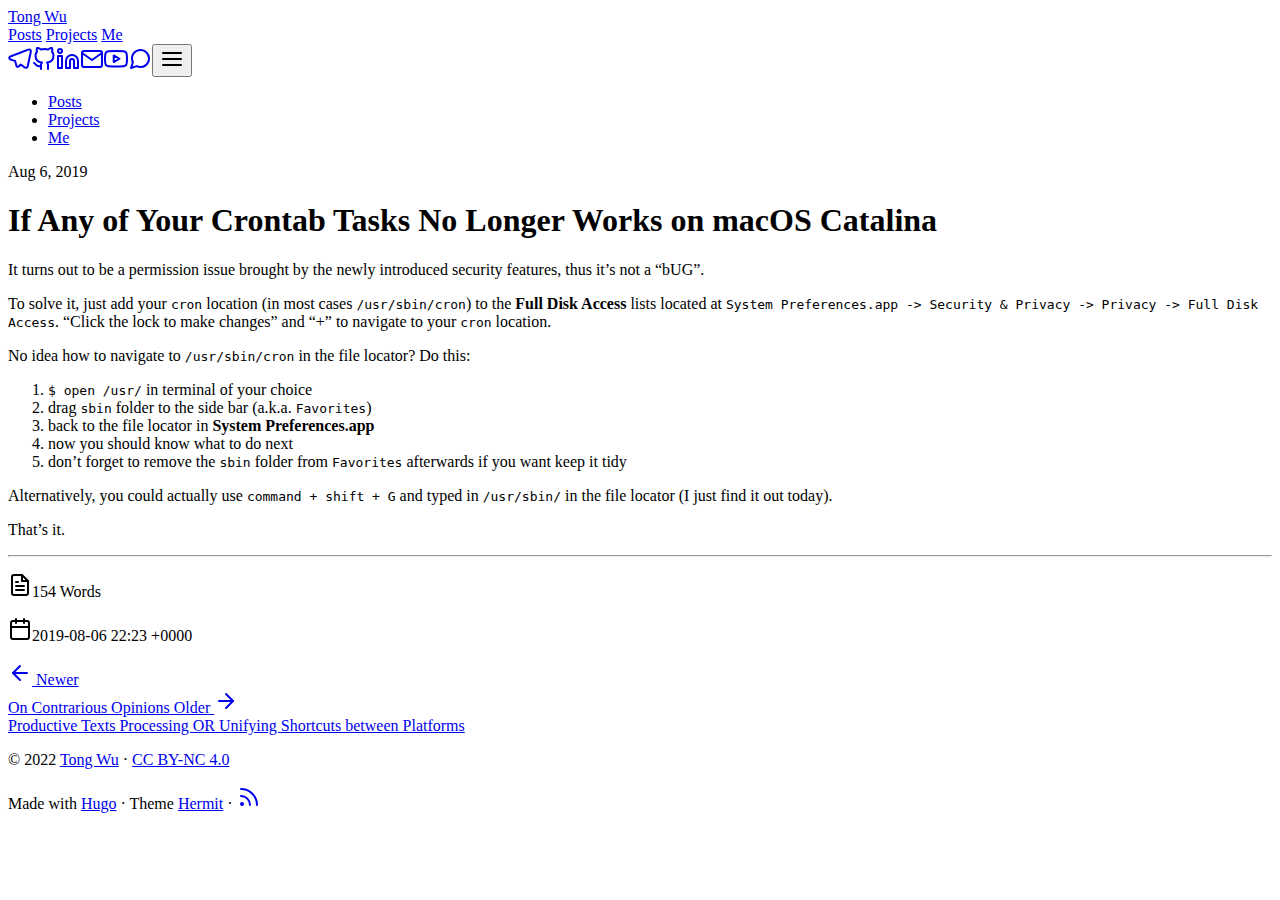
<file: posts/crontab-not-working-catalina/index.html>
<!doctype html><html lang=en-us>
<head>
<meta charset=utf-8>
<meta name=viewport content="width=device-width,initial-scale=1">
<meta http-equiv=x-ua-compatible content="ie=edge">
<meta name=theme-color content="#35363a">
<meta name=msapplication-TileColor content="#35363a">
<meta itemprop=name content="If Any of Your Crontab Tasks No Longer Works on macOS Catalina">
<meta itemprop=description content="It turns out to be a permission issue brought by the newly introduced security features, thus it&rsquo;s not a &ldquo;bUG&rdquo;.
To solve it, just add your cron location (in most cases /usr/sbin/cron) to the Full Disk Access lists located at System Preferences.app -> Security & Privacy -> Privacy -> Full Disk Access. &ldquo;Click the lock to make changes&rdquo; and &ldquo;+&rdquo; to navigate to your cron location.
No idea how to navigate to /usr/sbin/cron in the file locator?"><meta itemprop=datePublished content="2019-08-06T15:23:07-07:00">
<meta itemprop=dateModified content="2019-08-06T15:23:07-07:00">
<meta itemprop=wordCount content="154">
<meta itemprop=keywords content><meta property="og:title" content="If Any of Your Crontab Tasks No Longer Works on macOS Catalina">
<meta property="og:description" content="It turns out to be a permission issue brought by the newly introduced security features, thus it&rsquo;s not a &ldquo;bUG&rdquo;.
To solve it, just add your cron location (in most cases /usr/sbin/cron) to the Full Disk Access lists located at System Preferences.app -> Security & Privacy -> Privacy -> Full Disk Access. &ldquo;Click the lock to make changes&rdquo; and &ldquo;+&rdquo; to navigate to your cron location.
No idea how to navigate to /usr/sbin/cron in the file locator?">
<meta property="og:type" content="article">
<meta property="og:url" content="https://dccxi.com/posts/crontab-not-working-catalina/"><meta property="article:section" content="posts">
<meta property="article:published_time" content="2019-08-06T15:23:07-07:00">
<meta property="article:modified_time" content="2019-08-06T15:23:07-07:00">
<meta name=twitter:card content="summary">
<meta name=twitter:title content="If Any of Your Crontab Tasks No Longer Works on macOS Catalina">
<meta name=twitter:description content="It turns out to be a permission issue brought by the newly introduced security features, thus it&rsquo;s not a &ldquo;bUG&rdquo;.
To solve it, just add your cron location (in most cases /usr/sbin/cron) to the Full Disk Access lists located at System Preferences.app -> Security & Privacy -> Privacy -> Full Disk Access. &ldquo;Click the lock to make changes&rdquo; and &ldquo;+&rdquo; to navigate to your cron location.
No idea how to navigate to /usr/sbin/cron in the file locator?">
<link rel=apple-touch-icon sizes=180x180 href=/apple-touch-icon.png>
<link rel=icon type=image/png sizes=32x32 href=/favicon-32x32.png>
<link rel=icon type=image/png sizes=16x16 href=/favicon-16x16.png>
<link rel=manifest href=/site.webmanifest>
<link rel=mask-icon href=/safari-pinned-tab.svg color>
<link rel="shortcut icon" href=/favicon.ico>
<title>If Any of Your Crontab Tasks No Longer Works on macOS Catalina</title>
<link rel=stylesheet href=https://dccxi.com/css/style.min.28af16d3bc817b639f2642cbcf587b5a3377aab44b32c1151b2658fdb713b0d7.css integrity="sha256-KK8W07yBe2OfJkLLz1h7WjN3qrRLMsEVGyZY/bcTsNc=" crossorigin=anonymous>
</head>
<body id=page>
<header id=site-header class="animated slideInUp">
<div class="hdr-wrapper section-inner">
<div class=hdr-left>
<div class=site-branding>
<a href=https://dccxi.com>Tong Wu</a>
</div>
<nav class="site-nav hide-in-mobile">
<a href=https://dccxi.com/posts/>Posts</a>
<a href=https://dccxi.com/projects/>Projects</a>
<a href=https://dccxi.com/me/>Me</a>
</nav>
</div>
<div class="hdr-right hdr-icons">
<span class="hdr-social hide-in-mobile"><a href=https://telegram.me/dccxi target=_blank rel="noopener me" title=Telegram><svg xmlns="http://www.w3.org/2000/svg" class="feather" width="24" height="24" viewBox="0 0 24 24" fill="none" stroke="currentcolor" stroke-width="2" stroke-linecap="round" stroke-linejoin="round"><path d="M21.198 2.433a2.242 2.242.0 00-1.022.215l-8.609 3.33c-2.068.8-4.133 1.598-5.724 2.21a405.15 405.15.0 01-2.849 1.09c-.42.147-.99.332-1.473.901-.728.968.193 1.798.919 2.286 1.61.516 3.275 1.009 4.654 1.472.509 1.793.997 3.592 1.48 5.388.16.36.506.494.864.498l-.002.018s.281.028.555-.038a2.1 2.1.0 00.933-.517c.345-.324 1.28-1.244 1.811-1.764l3.999 2.952.032.018s.442.311 1.09.355c.324.022.75-.04 1.116-.308.37-.27.613-.702.728-1.196.342-1.492 2.61-12.285 2.997-14.072l-.01.042c.27-1.006.17-1.928-.455-2.474a1.654 1.654.0 00-1.034-.407z"/></svg></a><a href=https://github.com/dccxi target=_blank rel="noopener me" title=Github><svg xmlns="http://www.w3.org/2000/svg" class="feather" width="24" height="24" viewBox="0 0 24 24" fill="none" stroke="currentcolor" stroke-width="2" stroke-linecap="round" stroke-linejoin="round"><path d="M9 19c-5 1.5-5-2.5-7-3m14 6v-3.87a3.37 3.37.0 00-.94-2.61c3.14-.35 6.44-1.54 6.44-7A5.44 5.44.0 0020 4.77 5.07 5.07.0 0019.91 1S18.73.65 16 2.48a13.38 13.38.0 00-7 0C6.27.65 5.09 1 5.09 1A5.07 5.07.0 005 4.77 5.44 5.44.0 003.5 8.55c0 5.42 3.3 6.61 6.44 7A3.37 3.37.0 009 18.13V22"/></svg></a><a href=https://www.linkedin.com/in/wu-tong/ target=_blank rel="noopener me" title=Linkedin><svg xmlns="http://www.w3.org/2000/svg" class="feather" width="24" height="24" viewBox="0 0 24 24" fill="none" stroke="currentcolor" stroke-width="2" stroke-linecap="round" stroke-linejoin="round"><path d="M16 8a6 6 0 016 6v7h-4v-7a2 2 0 00-2-2 2 2 0 00-2 2v7h-4v-7a6 6 0 016-6z"/><rect x="2" y="9" width="4" height="12"/><circle cx="4" cy="4" r="2"/></svg></a><a href=mailto:tongwu@live.com target=_blank rel="noopener me" title=Email><svg xmlns="http://www.w3.org/2000/svg" class="feather" width="24" height="24" viewBox="0 0 24 24" fill="none" stroke="currentcolor" stroke-width="2" stroke-linecap="round" stroke-linejoin="round"><path d="M4 4h16c1.1.0 2 .9 2 2v12c0 1.1-.9 2-2 2H4c-1.1.0-2-.9-2-2V6c0-1.1.9-2 2-2z"/><polyline points="22,6 12,13 2,6"/></svg></a><a href=https://www.youtube.com/channel/UC5eoSLuTWm8zJD-q1d3-Bww/ target=_blank rel="noopener me" title=Youtube><svg xmlns="http://www.w3.org/2000/svg" class="feather" width="24" height="24" viewBox="0 0 24 24" fill="none" stroke="currentcolor" stroke-width="2" stroke-linecap="round" stroke-linejoin="round"><path d="M22.54 6.42a2.78 2.78.0 00-1.94-2C18.88 4 12 4 12 4s-6.88.0-8.6.46a2.78 2.78.0 00-1.94 2A29 29 0 001 11.75a29 29 0 00.46 5.33A2.78 2.78.0 003.4 19c1.72.46 8.6.46 8.6.46s6.88.0 8.6-.46a2.78 2.78.0 001.94-2 29 29 0 00.46-5.25 29 29 0 00-.46-5.33z"/><polygon points="9.75 15.02 15.5 11.75 9.75 8.48 9.75 15.02"/></svg></a><a href=https://user-images.githubusercontent.com/7568396/94640657-2559f580-0294-11eb-943f-df847b30d61b.png target=_blank rel="noopener me" title=Wechat><svg xmlns="http://www.w3.org/2000/svg" class="feather feather-message-circle" width="24" height="24" viewBox="0 0 24 24" fill="none" stroke="currentcolor" stroke-width="2" stroke-linecap="round" stroke-linejoin="round"><path d="M21 11.5a8.38 8.38.0 01-.9 3.8A8.5 8.5.0 0112.5 20a8.38 8.38.0 01-3.8-.9L3 21l1.9-5.7A8.38 8.38.0 014 11.5a8.5 8.5.0 014.7-7.6 8.38 8.38.0 013.8-.9h.5a8.48 8.48.0 018 8v.5z"/></svg></a></span><button id=menu-btn class=hdr-btn title=Menu><svg xmlns="http://www.w3.org/2000/svg" width="24" height="24" viewBox="0 0 24 24" fill="none" stroke="currentcolor" stroke-width="2" stroke-linecap="round" stroke-linejoin="round" class="feather feather-menu"><line x1="3" y1="12" x2="21" y2="12"/><line x1="3" y1="6" x2="21" y2="6"/><line x1="3" y1="18" x2="21" y2="18"/></svg></button>
</div>
</div>
</header>
<div id=mobile-menu class="animated fast">
<ul>
<li><a href=https://dccxi.com/posts/>Posts</a></li>
<li><a href=https://dccxi.com/projects/>Projects</a></li>
<li><a href=https://dccxi.com/me/>Me</a></li>
</ul>
</div>
<main class="site-main section-inner animated fadeIn faster">
<article class=thin>
<header class=post-header>
<div class=post-meta><span>Aug 6, 2019</span></div>
<h1>If Any of Your Crontab Tasks No Longer Works on macOS Catalina</h1>
</header>
<div class=content>
<p>It turns out to be a permission issue brought by the newly introduced security features, thus it&rsquo;s not a &ldquo;bUG&rdquo;.</p>
<p>To solve it, just add your <code>cron</code> location (in most cases <code>/usr/sbin/cron</code>) to the <strong>Full Disk Access</strong> lists located at <code>System Preferences.app -> Security & Privacy -> Privacy -> Full Disk Access</code>.
&ldquo;Click the lock to make changes&rdquo; and &ldquo;+&rdquo; to navigate to your <code>cron</code> location.</p>
<p>No idea how to navigate to <code>/usr/sbin/cron</code> in the file locator? Do this:</p>
<ol>
<li><code>$ open /usr/</code> in terminal of your choice</li>
<li>drag <code>sbin</code> folder to the side bar (a.k.a. <code>Favorites</code>)</li>
<li>back to the file locator in <strong>System Preferences.app</strong></li>
<li>now you should know what to do next</li>
<li>don&rsquo;t forget to remove the <code>sbin</code> folder from <code>Favorites</code> afterwards if you want keep it tidy</li>
</ol>
<p>Alternatively, you could actually use <code>command + shift + G</code> and typed in <code>/usr/sbin/</code> in the file locator (I just find it out today).</p>
<p>That&rsquo;s it.</p>
</div>
<hr class=post-end>
<footer class=post-info>
<p><svg xmlns="http://www.w3.org/2000/svg" width="24" height="24" viewBox="0 0 24 24" fill="none" stroke="currentcolor" stroke-width="2" stroke-linecap="round" stroke-linejoin="round" class="feather feather-file-text"><path d="M14 2H6A2 2 0 004 4v16a2 2 0 002 2h12a2 2 0 002-2V8z"/><polyline points="14 2 14 8 20 8"/><line x1="16" y1="13" x2="8" y2="13"/><line x1="16" y1="17" x2="8" y2="17"/><polyline points="10 9 9 9 8 9"/></svg>154 Words</p>
<p><svg xmlns="http://www.w3.org/2000/svg" width="24" height="24" viewBox="0 0 24 24" fill="none" stroke="currentcolor" stroke-width="2" stroke-linecap="round" stroke-linejoin="round" class="feather feather-calendar"><rect x="3" y="4" width="18" height="18" rx="2" ry="2"/><line x1="16" y1="2" x2="16" y2="6"/><line x1="8" y1="2" x2="8" y2="6"/><line x1="3" y1="10" x2="21" y2="10"/></svg>2019-08-06 22:23 +0000</p>
</footer>
</article>
<div class="post-nav thin">
<a class=next-post href=https://dccxi.com/posts/on-contrarious-opinions/>
<span class=post-nav-label><svg xmlns="http://www.w3.org/2000/svg" width="24" height="24" viewBox="0 0 24 24" fill="none" stroke="currentcolor" stroke-width="2" stroke-linecap="round" stroke-linejoin="round" class="feather feather-arrow-left"><line x1="19" y1="12" x2="5" y2="12"/><polyline points="12 19 5 12 12 5"/></svg>&nbsp;Newer</span><br><span>On Contrarious Opinions</span>
</a>
<a class=prev-post href=https://dccxi.com/posts/shortcuts-for-texts/>
<span class=post-nav-label>Older&nbsp;<svg xmlns="http://www.w3.org/2000/svg" width="24" height="24" viewBox="0 0 24 24" fill="none" stroke="currentcolor" stroke-width="2" stroke-linecap="round" stroke-linejoin="round" class="feather feather-arrow-right"><line x1="5" y1="12" x2="19" y2="12"/><polyline points="12 5 19 12 12 19"/></svg></span><br><span>Productive Texts Processing OR Unifying Shortcuts between Platforms</span>
</a>
</div>
<div id=comments class=thin>
</div>
</main>
<footer id=site-footer class="section-inner thin animated fadeIn faster">
<p>&copy; 2022 <a href=https://dccxi.com>Tong Wu</a> &#183; <a href=https://creativecommons.org/licenses/by-nc/4.0/ target=_blank rel=noopener>CC BY-NC 4.0</a></p>
<p>
Made with <a href=https://gohugo.io/ target=_blank rel=noopener>Hugo</a> &#183; Theme <a href=https://github.com/Track3/hermit target=_blank rel=noopener>Hermit</a> &#183; <a href=https://dccxi.com/posts/index.xml target=_blank title=rss><svg xmlns="http://www.w3.org/2000/svg" width="24" height="24" viewBox="0 0 24 24" fill="none" stroke="currentcolor" stroke-width="2" stroke-linecap="round" stroke-linejoin="round" class="feather feather-rss"><path d="M4 11a9 9 0 019 9"/><path d="M4 4a16 16 0 0116 16"/><circle cx="5" cy="19" r="1"/></svg></a>
</p>
</footer>
<script src=https://dccxi.com/js/bundle.min.7d8545daa55d62427355498dd8da13f98ff79a7938ce7d2a5e2ae1ec0de3beb8.js integrity="sha256-fYVF2qVdYkJzVUmN2NoT+Y/3mnk4zn0qXirh7A3jvrg=" crossorigin=anonymous></script>
<script type=application/javascript>var doNotTrack=!1;doNotTrack||(window.ga=window.ga||function(){(ga.q=ga.q||[]).push(arguments)},ga.l=+new Date,ga('create','UA-103634952-2','auto'),ga('send','pageview'))</script>
<script async src=https://www.google-analytics.com/analytics.js></script>
</body>
</html>
</file>
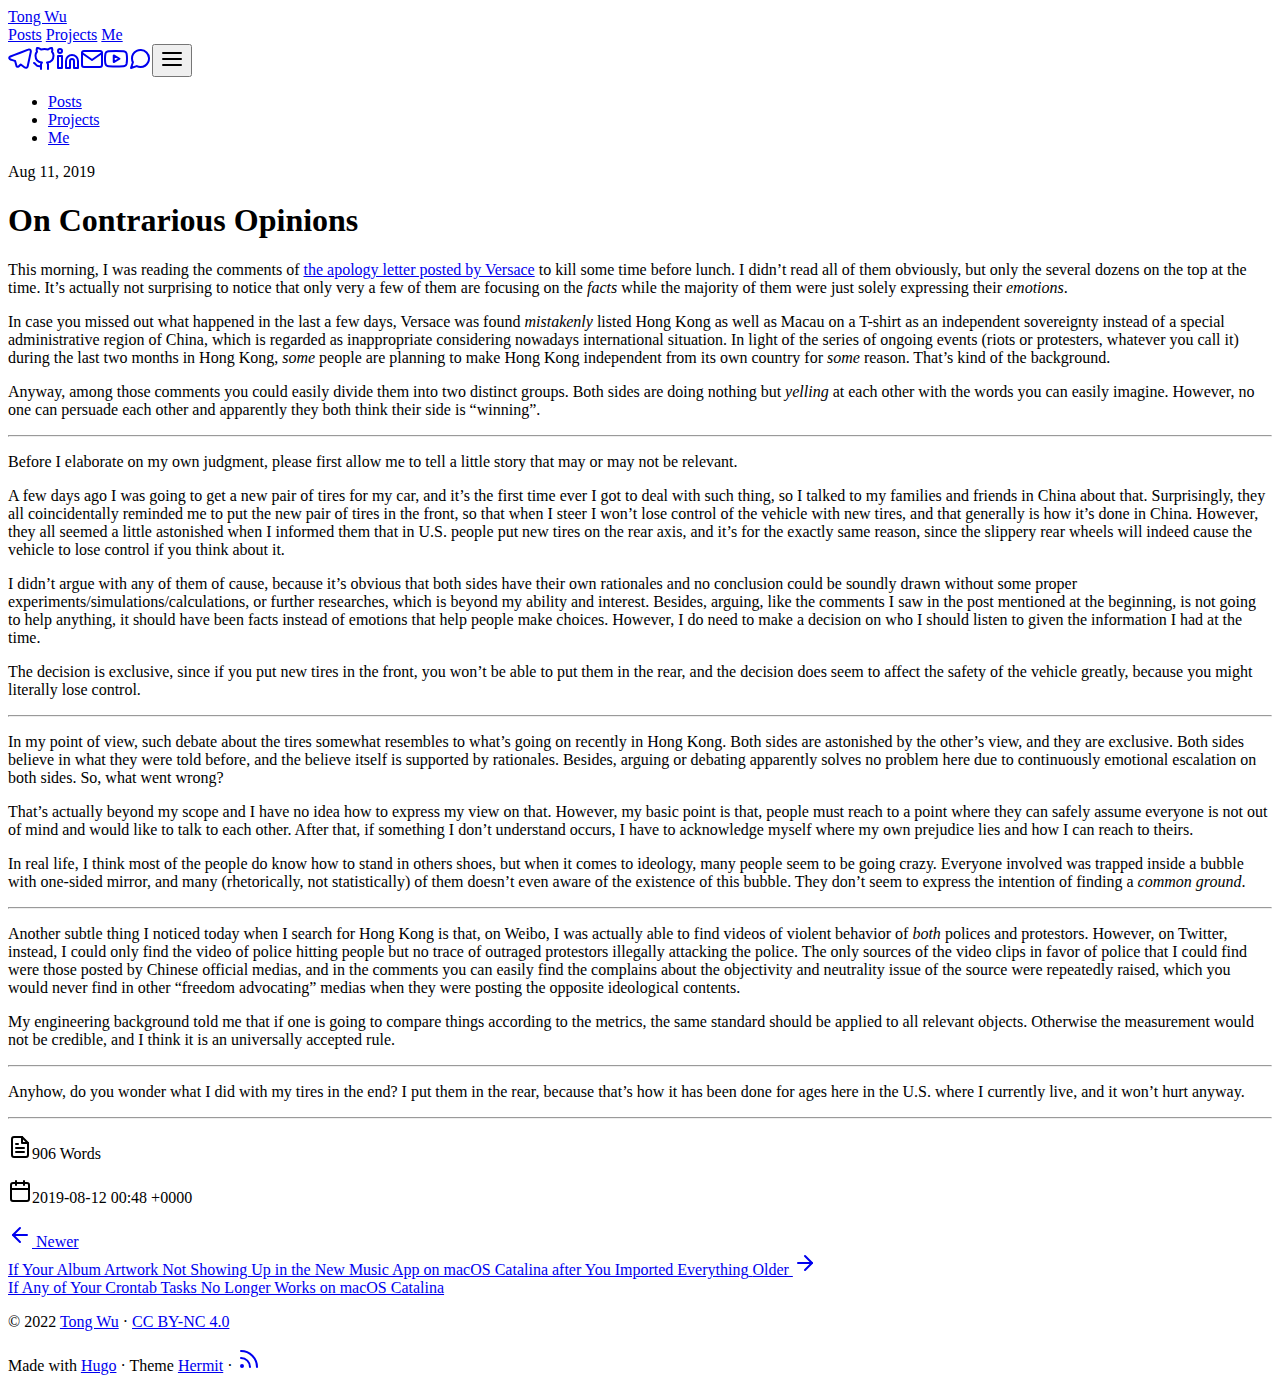
<file: posts/on-contrarious-opinions/index.html>
<!doctype html><html lang=en-us>
<head>
<meta charset=utf-8>
<meta name=viewport content="width=device-width,initial-scale=1">
<meta http-equiv=x-ua-compatible content="ie=edge">
<meta name=theme-color content="#35363a">
<meta name=msapplication-TileColor content="#35363a">
<meta itemprop=name content="On Contrarious Opinions">
<meta itemprop=description content="This morning, I was reading the comments of the apology letter posted by Versace to kill some time before lunch. I didn&rsquo;t read all of them obviously, but only the several dozens on the top at the time. It&rsquo;s actually not surprising to notice that only very a few of them are focusing on the facts while the majority of them were just solely expressing their emotions.
In case you missed out what happened in the last a few days, Versace was found mistakenly listed Hong Kong as well as Macau on a T-shirt as an independent sovereignty instead of a special administrative region of China, which is regarded as inappropriate considering nowadays international situation."><meta itemprop=datePublished content="2019-08-11T17:48:33-07:00">
<meta itemprop=dateModified content="2019-08-11T17:48:33-07:00">
<meta itemprop=wordCount content="906">
<meta itemprop=keywords content><meta property="og:title" content="On Contrarious Opinions">
<meta property="og:description" content="This morning, I was reading the comments of the apology letter posted by Versace to kill some time before lunch. I didn&rsquo;t read all of them obviously, but only the several dozens on the top at the time. It&rsquo;s actually not surprising to notice that only very a few of them are focusing on the facts while the majority of them were just solely expressing their emotions.
In case you missed out what happened in the last a few days, Versace was found mistakenly listed Hong Kong as well as Macau on a T-shirt as an independent sovereignty instead of a special administrative region of China, which is regarded as inappropriate considering nowadays international situation.">
<meta property="og:type" content="article">
<meta property="og:url" content="https://dccxi.com/posts/on-contrarious-opinions/"><meta property="article:section" content="posts">
<meta property="article:published_time" content="2019-08-11T17:48:33-07:00">
<meta property="article:modified_time" content="2019-08-11T17:48:33-07:00">
<meta name=twitter:card content="summary">
<meta name=twitter:title content="On Contrarious Opinions">
<meta name=twitter:description content="This morning, I was reading the comments of the apology letter posted by Versace to kill some time before lunch. I didn&rsquo;t read all of them obviously, but only the several dozens on the top at the time. It&rsquo;s actually not surprising to notice that only very a few of them are focusing on the facts while the majority of them were just solely expressing their emotions.
In case you missed out what happened in the last a few days, Versace was found mistakenly listed Hong Kong as well as Macau on a T-shirt as an independent sovereignty instead of a special administrative region of China, which is regarded as inappropriate considering nowadays international situation.">
<link rel=apple-touch-icon sizes=180x180 href=/apple-touch-icon.png>
<link rel=icon type=image/png sizes=32x32 href=/favicon-32x32.png>
<link rel=icon type=image/png sizes=16x16 href=/favicon-16x16.png>
<link rel=manifest href=/site.webmanifest>
<link rel=mask-icon href=/safari-pinned-tab.svg color>
<link rel="shortcut icon" href=/favicon.ico>
<title>On Contrarious Opinions</title>
<link rel=stylesheet href=https://dccxi.com/css/style.min.28af16d3bc817b639f2642cbcf587b5a3377aab44b32c1151b2658fdb713b0d7.css integrity="sha256-KK8W07yBe2OfJkLLz1h7WjN3qrRLMsEVGyZY/bcTsNc=" crossorigin=anonymous>
</head>
<body id=page>
<header id=site-header class="animated slideInUp">
<div class="hdr-wrapper section-inner">
<div class=hdr-left>
<div class=site-branding>
<a href=https://dccxi.com>Tong Wu</a>
</div>
<nav class="site-nav hide-in-mobile">
<a href=https://dccxi.com/posts/>Posts</a>
<a href=https://dccxi.com/projects/>Projects</a>
<a href=https://dccxi.com/me/>Me</a>
</nav>
</div>
<div class="hdr-right hdr-icons">
<span class="hdr-social hide-in-mobile"><a href=https://telegram.me/dccxi target=_blank rel="noopener me" title=Telegram><svg xmlns="http://www.w3.org/2000/svg" class="feather" width="24" height="24" viewBox="0 0 24 24" fill="none" stroke="currentcolor" stroke-width="2" stroke-linecap="round" stroke-linejoin="round"><path d="M21.198 2.433a2.242 2.242.0 00-1.022.215l-8.609 3.33c-2.068.8-4.133 1.598-5.724 2.21a405.15 405.15.0 01-2.849 1.09c-.42.147-.99.332-1.473.901-.728.968.193 1.798.919 2.286 1.61.516 3.275 1.009 4.654 1.472.509 1.793.997 3.592 1.48 5.388.16.36.506.494.864.498l-.002.018s.281.028.555-.038a2.1 2.1.0 00.933-.517c.345-.324 1.28-1.244 1.811-1.764l3.999 2.952.032.018s.442.311 1.09.355c.324.022.75-.04 1.116-.308.37-.27.613-.702.728-1.196.342-1.492 2.61-12.285 2.997-14.072l-.01.042c.27-1.006.17-1.928-.455-2.474a1.654 1.654.0 00-1.034-.407z"/></svg></a><a href=https://github.com/dccxi target=_blank rel="noopener me" title=Github><svg xmlns="http://www.w3.org/2000/svg" class="feather" width="24" height="24" viewBox="0 0 24 24" fill="none" stroke="currentcolor" stroke-width="2" stroke-linecap="round" stroke-linejoin="round"><path d="M9 19c-5 1.5-5-2.5-7-3m14 6v-3.87a3.37 3.37.0 00-.94-2.61c3.14-.35 6.44-1.54 6.44-7A5.44 5.44.0 0020 4.77 5.07 5.07.0 0019.91 1S18.73.65 16 2.48a13.38 13.38.0 00-7 0C6.27.65 5.09 1 5.09 1A5.07 5.07.0 005 4.77 5.44 5.44.0 003.5 8.55c0 5.42 3.3 6.61 6.44 7A3.37 3.37.0 009 18.13V22"/></svg></a><a href=https://www.linkedin.com/in/wu-tong/ target=_blank rel="noopener me" title=Linkedin><svg xmlns="http://www.w3.org/2000/svg" class="feather" width="24" height="24" viewBox="0 0 24 24" fill="none" stroke="currentcolor" stroke-width="2" stroke-linecap="round" stroke-linejoin="round"><path d="M16 8a6 6 0 016 6v7h-4v-7a2 2 0 00-2-2 2 2 0 00-2 2v7h-4v-7a6 6 0 016-6z"/><rect x="2" y="9" width="4" height="12"/><circle cx="4" cy="4" r="2"/></svg></a><a href=mailto:tongwu@live.com target=_blank rel="noopener me" title=Email><svg xmlns="http://www.w3.org/2000/svg" class="feather" width="24" height="24" viewBox="0 0 24 24" fill="none" stroke="currentcolor" stroke-width="2" stroke-linecap="round" stroke-linejoin="round"><path d="M4 4h16c1.1.0 2 .9 2 2v12c0 1.1-.9 2-2 2H4c-1.1.0-2-.9-2-2V6c0-1.1.9-2 2-2z"/><polyline points="22,6 12,13 2,6"/></svg></a><a href=https://www.youtube.com/channel/UC5eoSLuTWm8zJD-q1d3-Bww/ target=_blank rel="noopener me" title=Youtube><svg xmlns="http://www.w3.org/2000/svg" class="feather" width="24" height="24" viewBox="0 0 24 24" fill="none" stroke="currentcolor" stroke-width="2" stroke-linecap="round" stroke-linejoin="round"><path d="M22.54 6.42a2.78 2.78.0 00-1.94-2C18.88 4 12 4 12 4s-6.88.0-8.6.46a2.78 2.78.0 00-1.94 2A29 29 0 001 11.75a29 29 0 00.46 5.33A2.78 2.78.0 003.4 19c1.72.46 8.6.46 8.6.46s6.88.0 8.6-.46a2.78 2.78.0 001.94-2 29 29 0 00.46-5.25 29 29 0 00-.46-5.33z"/><polygon points="9.75 15.02 15.5 11.75 9.75 8.48 9.75 15.02"/></svg></a><a href=https://user-images.githubusercontent.com/7568396/94640657-2559f580-0294-11eb-943f-df847b30d61b.png target=_blank rel="noopener me" title=Wechat><svg xmlns="http://www.w3.org/2000/svg" class="feather feather-message-circle" width="24" height="24" viewBox="0 0 24 24" fill="none" stroke="currentcolor" stroke-width="2" stroke-linecap="round" stroke-linejoin="round"><path d="M21 11.5a8.38 8.38.0 01-.9 3.8A8.5 8.5.0 0112.5 20a8.38 8.38.0 01-3.8-.9L3 21l1.9-5.7A8.38 8.38.0 014 11.5a8.5 8.5.0 014.7-7.6 8.38 8.38.0 013.8-.9h.5a8.48 8.48.0 018 8v.5z"/></svg></a></span><button id=menu-btn class=hdr-btn title=Menu><svg xmlns="http://www.w3.org/2000/svg" width="24" height="24" viewBox="0 0 24 24" fill="none" stroke="currentcolor" stroke-width="2" stroke-linecap="round" stroke-linejoin="round" class="feather feather-menu"><line x1="3" y1="12" x2="21" y2="12"/><line x1="3" y1="6" x2="21" y2="6"/><line x1="3" y1="18" x2="21" y2="18"/></svg></button>
</div>
</div>
</header>
<div id=mobile-menu class="animated fast">
<ul>
<li><a href=https://dccxi.com/posts/>Posts</a></li>
<li><a href=https://dccxi.com/projects/>Projects</a></li>
<li><a href=https://dccxi.com/me/>Me</a></li>
</ul>
</div>
<main class="site-main section-inner animated fadeIn faster">
<article class=thin>
<header class=post-header>
<div class=post-meta><span>Aug 11, 2019</span></div>
<h1>On Contrarious Opinions</h1>
</header>
<div class=content>
<p>This morning, I was reading the comments of <a href=https://www.instagram.com/p/B1BM54AiL7D/ target=_blank>the apology letter posted by Versace</a>
to kill some time before lunch. I didn&rsquo;t read all of them obviously, but only the several dozens on the top at the time. It&rsquo;s actually not surprising to notice that only very a few of them are focusing on the <em>facts</em> while the majority of them were just solely expressing their <em>emotions</em>.</p>
<p>In case you missed out what happened in the last a few days, Versace was found <em>mistakenly</em> listed Hong Kong as well as Macau on a T-shirt as an independent sovereignty instead of a special administrative region of China, which is regarded as inappropriate considering nowadays international situation. In light of the series of ongoing events (riots or protesters, whatever you call it) during the last two months in Hong Kong, <em>some</em> people are planning to make Hong Kong independent from its own country for <em>some</em> reason. That&rsquo;s kind of the background.</p>
<p>Anyway, among those comments you could easily divide them into two distinct groups. Both sides are doing nothing but <em>yelling</em> at each other with the words you can easily imagine. However, no one can persuade each other and apparently they both think their side is &ldquo;winning&rdquo;.</p>
<hr>
<p>Before I elaborate on my own judgment, please first allow me to tell a little story that may or may not be relevant.</p>
<p>A few days ago I was going to get a new pair of tires for my car, and it&rsquo;s the first time ever I got to deal with such thing, so I talked to my families and friends in China about that. Surprisingly, they all coincidentally reminded me to put the new pair of tires in the front, so that when I steer I won&rsquo;t lose control of the vehicle with new tires, and that generally is how it&rsquo;s done in China. However, they all seemed a little astonished when I informed them that in U.S. people put new tires on the rear axis, and it&rsquo;s for the exactly same reason, since the slippery rear wheels will indeed cause the vehicle to lose control if you think about it.</p>
<p>I didn&rsquo;t argue with any of them of cause, because it&rsquo;s obvious that both sides have their own rationales and no conclusion could be soundly drawn without some proper experiments/simulations/calculations, or further researches, which is beyond my ability and interest. Besides, arguing, like the comments I saw in the post mentioned at the beginning, is not going to help anything, it should have been facts instead of emotions that help people make choices. However, I do need to make a decision on who I should listen to given the information I had at the time.</p>
<p>The decision is exclusive, since if you put new tires in the front, you won&rsquo;t be able to put them in the rear, and the decision does seem to affect the safety of the vehicle greatly, because you might literally lose control.</p>
<hr>
<p>In my point of view, such debate about the tires somewhat resembles to what&rsquo;s going on recently in Hong Kong. Both sides are astonished by the other&rsquo;s view, and they are exclusive. Both sides believe in what they were told before, and the believe itself is supported by rationales. Besides, arguing or debating apparently solves no problem here due to continuously emotional escalation on both sides. So, what went wrong?</p>
<p>That&rsquo;s actually beyond my scope and I have no idea how to express my view on that. However, my basic point is that, people must reach to a point where they can safely assume everyone is not out of mind and would like to talk to each other. After that, if something I don&rsquo;t understand occurs, I have to acknowledge myself where my own prejudice lies and how I can reach to theirs.</p>
<p>In real life, I think most of the people do know how to stand in others shoes, but when it comes to ideology, many people seem to be going crazy. Everyone involved was trapped inside a bubble with one-sided mirror, and many (rhetorically, not statistically) of them doesn&rsquo;t even aware of the existence of this bubble. They don&rsquo;t seem to express the intention of finding a <em>common ground</em>.</p>
<hr>
<p>Another subtle thing I noticed today when I search for Hong Kong is that, on Weibo, I was actually able to find videos of violent behavior of <em>both</em> polices and protestors. However, on Twitter, instead, I could only find the video of police hitting people but no trace of outraged protestors illegally attacking the police. The only sources of the video clips in favor of police that I could find were those posted by Chinese official medias, and in the comments you can easily find the complains about the objectivity and neutrality issue of the source were repeatedly raised, which you would never find in other &ldquo;freedom advocating&rdquo; medias when they were posting the opposite ideological contents.</p>
<p>My engineering background told me that if one is going to compare things according to the metrics, the same standard should be applied to all relevant objects. Otherwise the measurement would not be credible, and I think it is an universally accepted rule.</p>
<hr>
<p>Anyhow, do you wonder what I did with my tires in the end? I put them in the rear, because that&rsquo;s how it has been done for ages here in the U.S. where I currently live, and it won&rsquo;t hurt anyway.</p>
</div>
<hr class=post-end>
<footer class=post-info>
<p><svg xmlns="http://www.w3.org/2000/svg" width="24" height="24" viewBox="0 0 24 24" fill="none" stroke="currentcolor" stroke-width="2" stroke-linecap="round" stroke-linejoin="round" class="feather feather-file-text"><path d="M14 2H6A2 2 0 004 4v16a2 2 0 002 2h12a2 2 0 002-2V8z"/><polyline points="14 2 14 8 20 8"/><line x1="16" y1="13" x2="8" y2="13"/><line x1="16" y1="17" x2="8" y2="17"/><polyline points="10 9 9 9 8 9"/></svg>906 Words</p>
<p><svg xmlns="http://www.w3.org/2000/svg" width="24" height="24" viewBox="0 0 24 24" fill="none" stroke="currentcolor" stroke-width="2" stroke-linecap="round" stroke-linejoin="round" class="feather feather-calendar"><rect x="3" y="4" width="18" height="18" rx="2" ry="2"/><line x1="16" y1="2" x2="16" y2="6"/><line x1="8" y1="2" x2="8" y2="6"/><line x1="3" y1="10" x2="21" y2="10"/></svg>2019-08-12 00:48 +0000</p>
</footer>
</article>
<div class="post-nav thin">
<a class=next-post href=https://dccxi.com/posts/album-artwork-missing-catalina/>
<span class=post-nav-label><svg xmlns="http://www.w3.org/2000/svg" width="24" height="24" viewBox="0 0 24 24" fill="none" stroke="currentcolor" stroke-width="2" stroke-linecap="round" stroke-linejoin="round" class="feather feather-arrow-left"><line x1="19" y1="12" x2="5" y2="12"/><polyline points="12 19 5 12 12 5"/></svg>&nbsp;Newer</span><br><span>If Your Album Artwork Not Showing Up in the New Music App on macOS Catalina after You Imported Everything</span>
</a>
<a class=prev-post href=https://dccxi.com/posts/crontab-not-working-catalina/>
<span class=post-nav-label>Older&nbsp;<svg xmlns="http://www.w3.org/2000/svg" width="24" height="24" viewBox="0 0 24 24" fill="none" stroke="currentcolor" stroke-width="2" stroke-linecap="round" stroke-linejoin="round" class="feather feather-arrow-right"><line x1="5" y1="12" x2="19" y2="12"/><polyline points="12 5 19 12 12 19"/></svg></span><br><span>If Any of Your Crontab Tasks No Longer Works on macOS Catalina</span>
</a>
</div>
<div id=comments class=thin>
</div>
</main>
<footer id=site-footer class="section-inner thin animated fadeIn faster">
<p>&copy; 2022 <a href=https://dccxi.com>Tong Wu</a> &#183; <a href=https://creativecommons.org/licenses/by-nc/4.0/ target=_blank rel=noopener>CC BY-NC 4.0</a></p>
<p>
Made with <a href=https://gohugo.io/ target=_blank rel=noopener>Hugo</a> &#183; Theme <a href=https://github.com/Track3/hermit target=_blank rel=noopener>Hermit</a> &#183; <a href=https://dccxi.com/posts/index.xml target=_blank title=rss><svg xmlns="http://www.w3.org/2000/svg" width="24" height="24" viewBox="0 0 24 24" fill="none" stroke="currentcolor" stroke-width="2" stroke-linecap="round" stroke-linejoin="round" class="feather feather-rss"><path d="M4 11a9 9 0 019 9"/><path d="M4 4a16 16 0 0116 16"/><circle cx="5" cy="19" r="1"/></svg></a>
</p>
</footer>
<script src=https://dccxi.com/js/bundle.min.7d8545daa55d62427355498dd8da13f98ff79a7938ce7d2a5e2ae1ec0de3beb8.js integrity="sha256-fYVF2qVdYkJzVUmN2NoT+Y/3mnk4zn0qXirh7A3jvrg=" crossorigin=anonymous></script>
<script type=application/javascript>var doNotTrack=!1;doNotTrack||(window.ga=window.ga||function(){(ga.q=ga.q||[]).push(arguments)},ga.l=+new Date,ga('create','UA-103634952-2','auto'),ga('send','pageview'))</script>
<script async src=https://www.google-analytics.com/analytics.js></script>
</body>
</html>
</file>
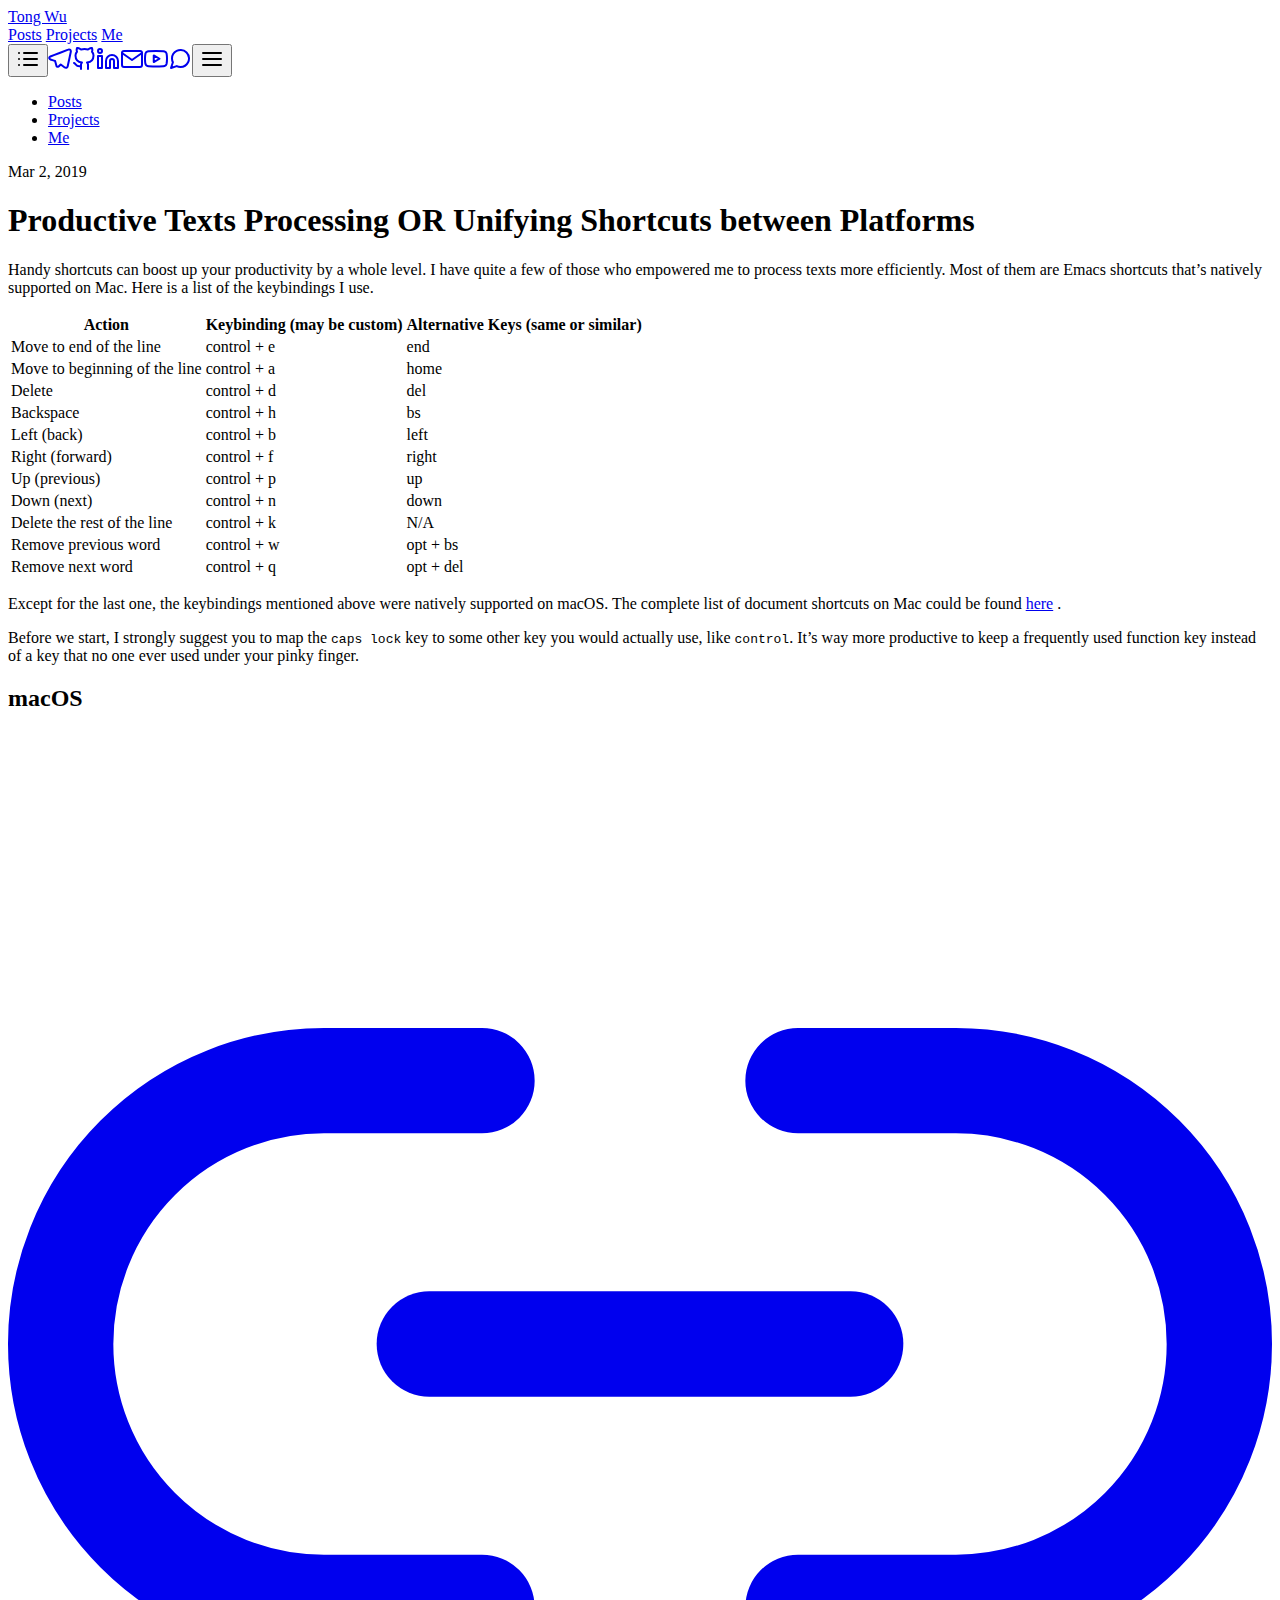
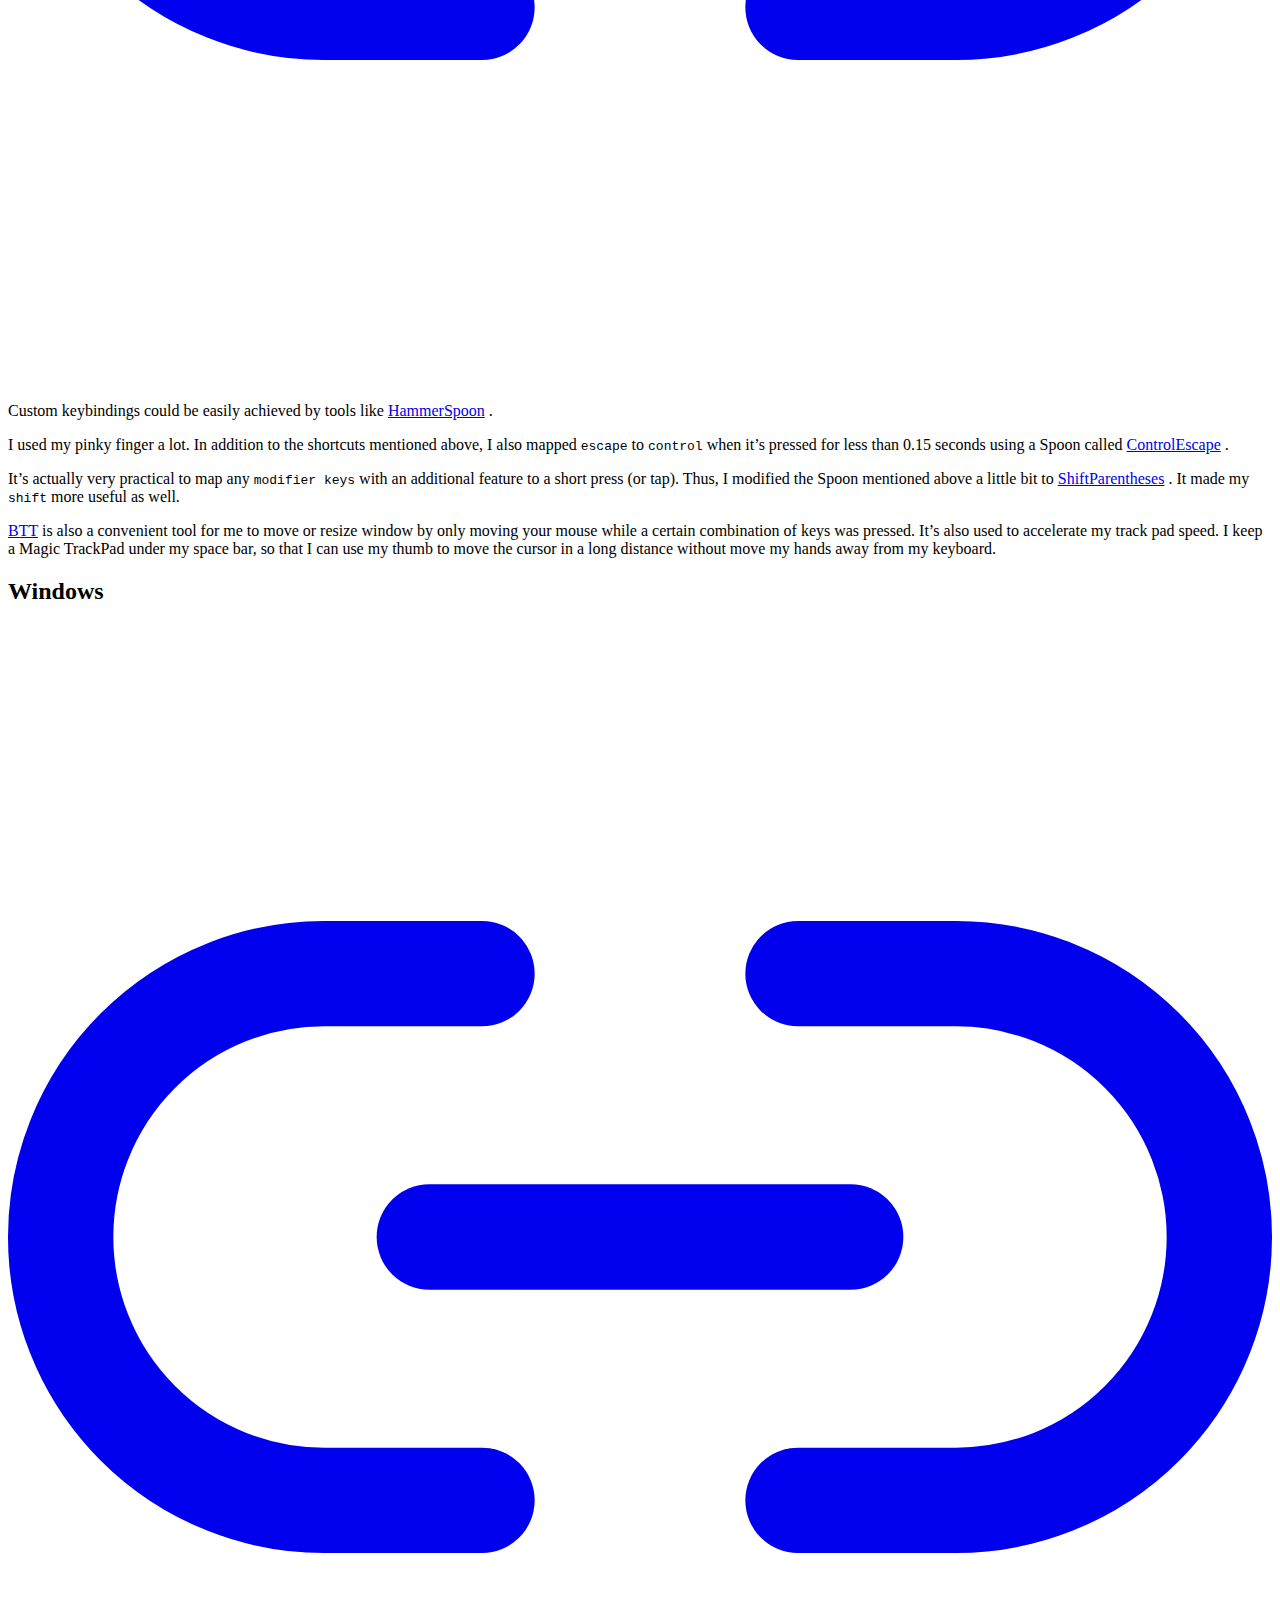
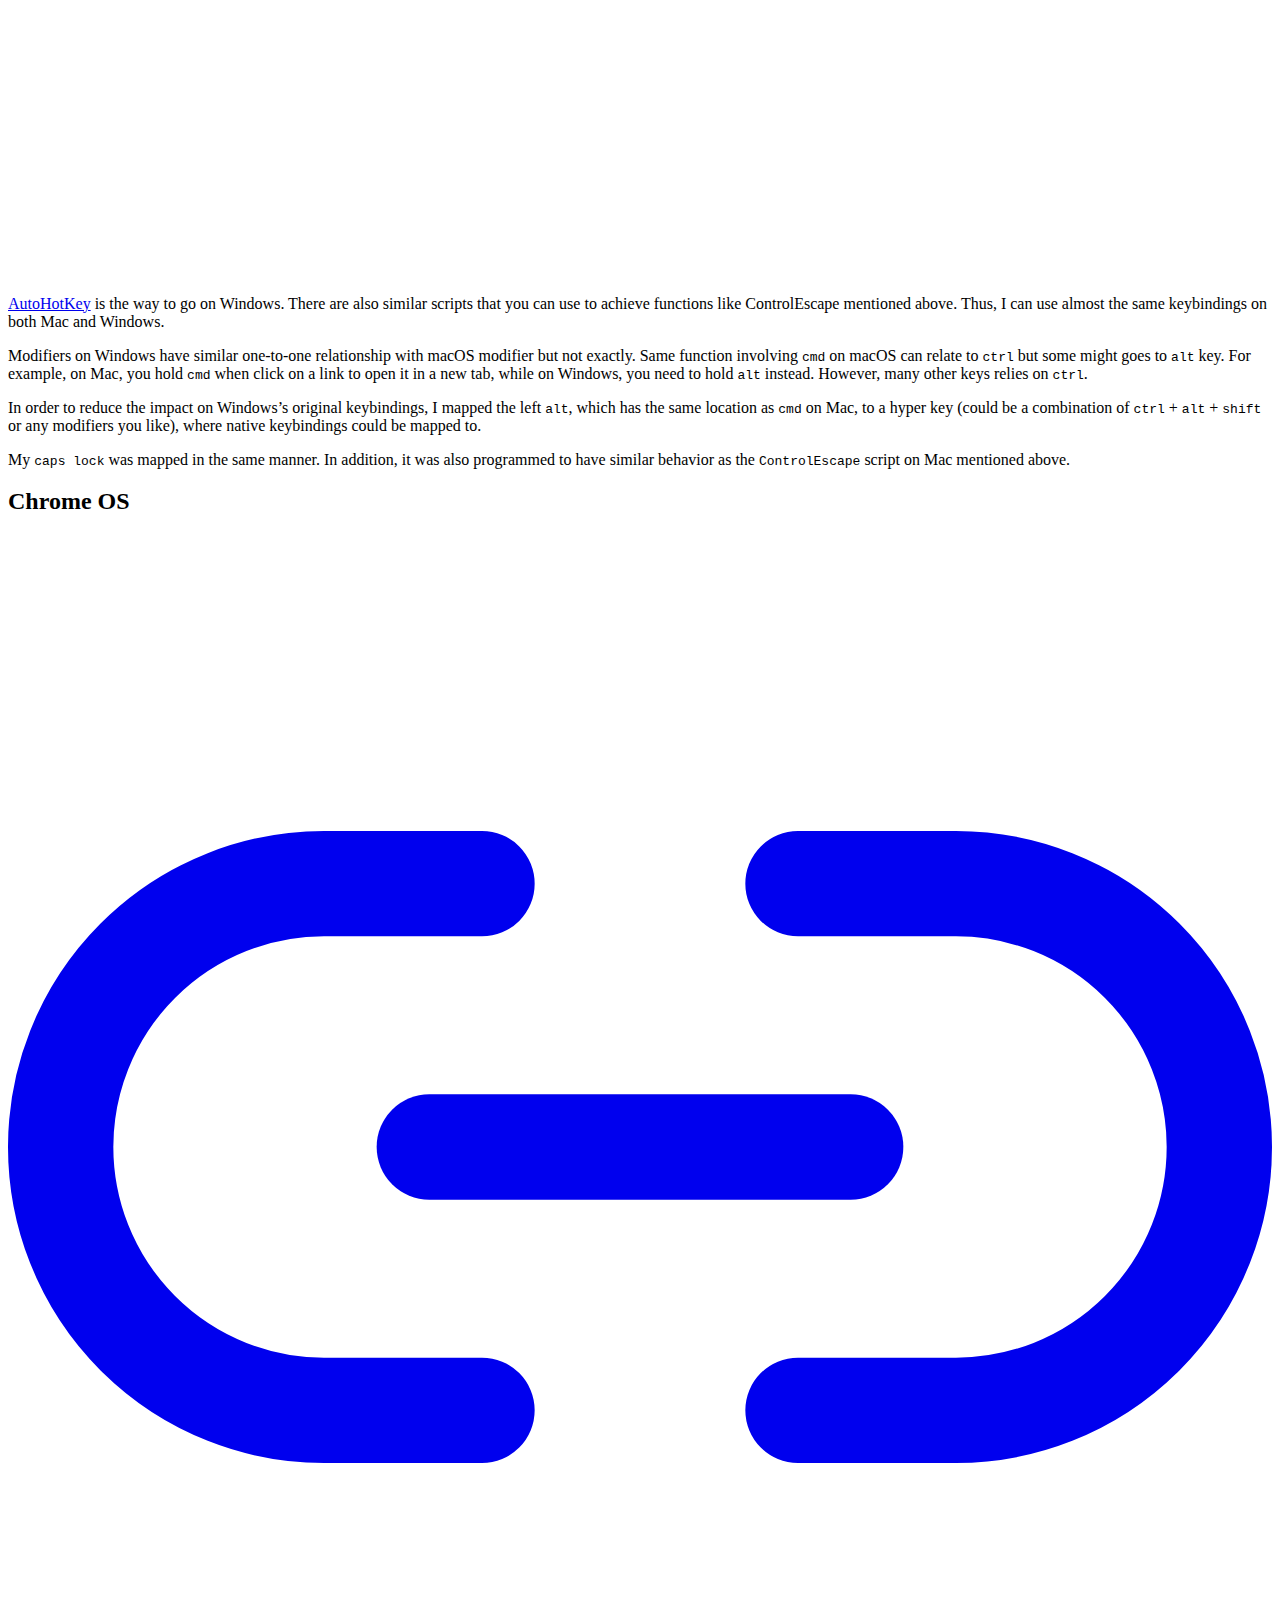
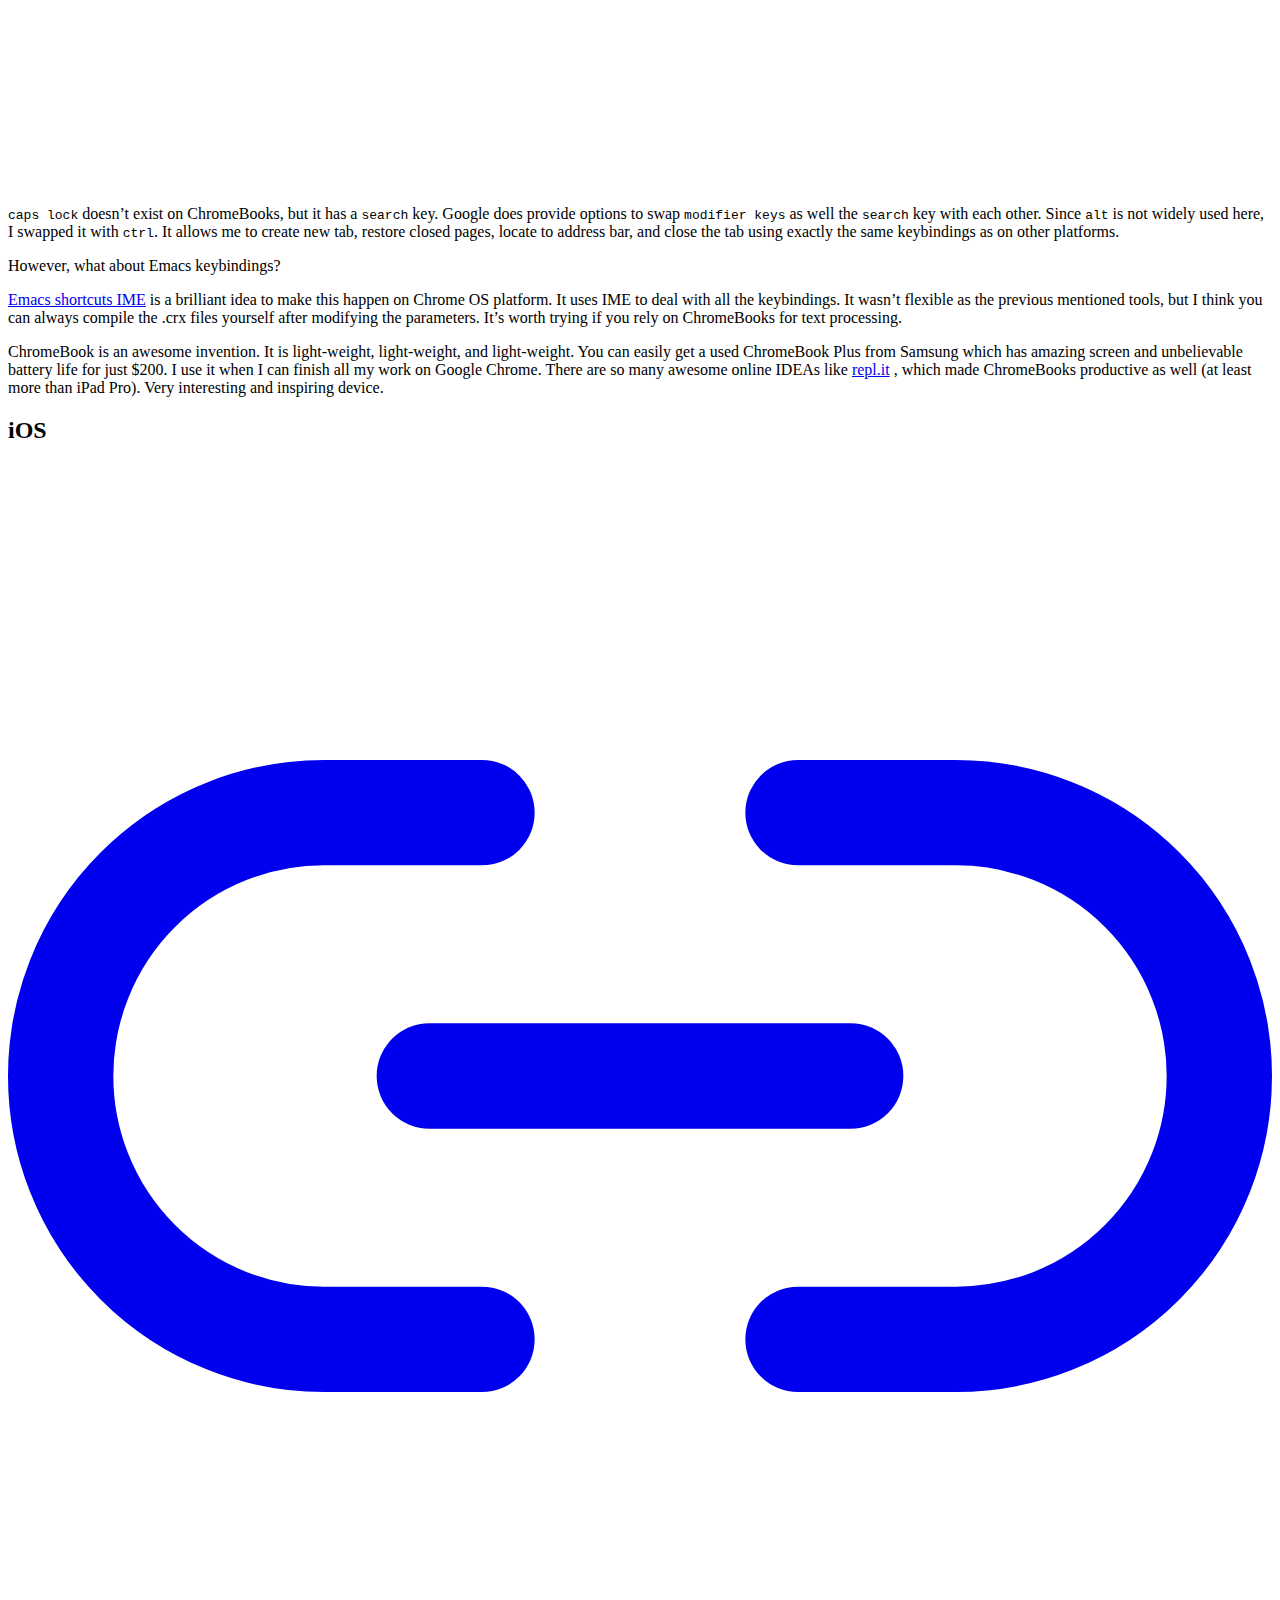
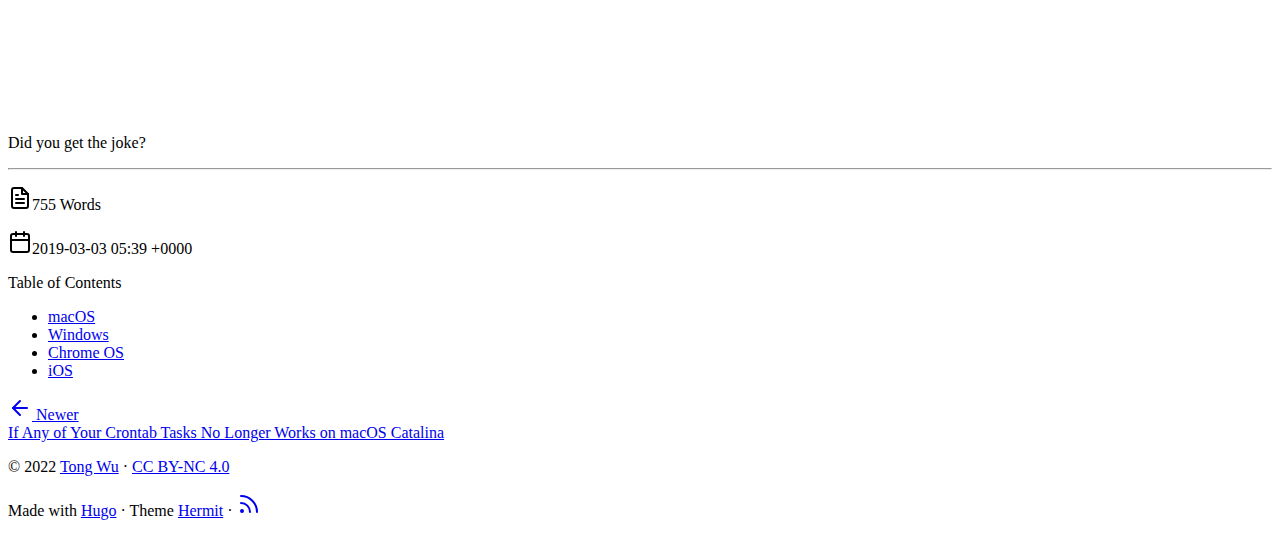
<file: posts/shortcuts-for-texts/index.html>
<!doctype html><html lang=en-us>
<head>
<meta charset=utf-8>
<meta name=viewport content="width=device-width,initial-scale=1">
<meta http-equiv=x-ua-compatible content="ie=edge">
<meta name=theme-color content="#35363a">
<meta name=msapplication-TileColor content="#35363a">
<meta itemprop=name content="Productive Texts Processing OR Unifying Shortcuts between Platforms">
<meta itemprop=description content="Handy shortcuts can boost up your productivity by a whole level. I have quite a few of those who empowered me to process texts more efficiently. Most of them are Emacs shortcuts that&rsquo;s natively supported on Mac. Here is a list of the keybindings I use.
   Action Keybinding (may be custom) Alternative Keys (same or similar)     Move to end of the line control + e end   Move to beginning of the line control + a home   Delete control + d del   Backspace control + h bs   Left (back) control + b left   Right (forward) control + f right   Up (previous) control + p up   Down (next) control + n down   Delete the rest of the line control + k N/A   Remove previous word control + w opt + bs   Remove next word control + q opt + del    Except for the last one, the keybindings mentioned above were natively supported on macOS."><meta itemprop=datePublished content="2019-03-02T21:39:25-08:00">
<meta itemprop=dateModified content="2019-03-02T21:39:25-08:00">
<meta itemprop=wordCount content="755">
<meta itemprop=keywords content><meta property="og:title" content="Productive Texts Processing OR Unifying Shortcuts between Platforms">
<meta property="og:description" content="Handy shortcuts can boost up your productivity by a whole level. I have quite a few of those who empowered me to process texts more efficiently. Most of them are Emacs shortcuts that&rsquo;s natively supported on Mac. Here is a list of the keybindings I use.
   Action Keybinding (may be custom) Alternative Keys (same or similar)     Move to end of the line control + e end   Move to beginning of the line control + a home   Delete control + d del   Backspace control + h bs   Left (back) control + b left   Right (forward) control + f right   Up (previous) control + p up   Down (next) control + n down   Delete the rest of the line control + k N/A   Remove previous word control + w opt + bs   Remove next word control + q opt + del    Except for the last one, the keybindings mentioned above were natively supported on macOS.">
<meta property="og:type" content="article">
<meta property="og:url" content="https://dccxi.com/posts/shortcuts-for-texts/"><meta property="article:section" content="posts">
<meta property="article:published_time" content="2019-03-02T21:39:25-08:00">
<meta property="article:modified_time" content="2019-03-02T21:39:25-08:00">
<meta name=twitter:card content="summary">
<meta name=twitter:title content="Productive Texts Processing OR Unifying Shortcuts between Platforms">
<meta name=twitter:description content="Handy shortcuts can boost up your productivity by a whole level. I have quite a few of those who empowered me to process texts more efficiently. Most of them are Emacs shortcuts that&rsquo;s natively supported on Mac. Here is a list of the keybindings I use.
   Action Keybinding (may be custom) Alternative Keys (same or similar)     Move to end of the line control + e end   Move to beginning of the line control + a home   Delete control + d del   Backspace control + h bs   Left (back) control + b left   Right (forward) control + f right   Up (previous) control + p up   Down (next) control + n down   Delete the rest of the line control + k N/A   Remove previous word control + w opt + bs   Remove next word control + q opt + del    Except for the last one, the keybindings mentioned above were natively supported on macOS.">
<link rel=apple-touch-icon sizes=180x180 href=/apple-touch-icon.png>
<link rel=icon type=image/png sizes=32x32 href=/favicon-32x32.png>
<link rel=icon type=image/png sizes=16x16 href=/favicon-16x16.png>
<link rel=manifest href=/site.webmanifest>
<link rel=mask-icon href=/safari-pinned-tab.svg color>
<link rel="shortcut icon" href=/favicon.ico>
<title>Productive Texts Processing OR Unifying Shortcuts between Platforms</title>
<link rel=stylesheet href=https://dccxi.com/css/style.min.28af16d3bc817b639f2642cbcf587b5a3377aab44b32c1151b2658fdb713b0d7.css integrity="sha256-KK8W07yBe2OfJkLLz1h7WjN3qrRLMsEVGyZY/bcTsNc=" crossorigin=anonymous>
</head>
<body id=page>
<header id=site-header class="animated slideInUp">
<div class="hdr-wrapper section-inner">
<div class=hdr-left>
<div class=site-branding>
<a href=https://dccxi.com>Tong Wu</a>
</div>
<nav class="site-nav hide-in-mobile">
<a href=https://dccxi.com/posts/>Posts</a>
<a href=https://dccxi.com/projects/>Projects</a>
<a href=https://dccxi.com/me/>Me</a>
</nav>
</div>
<div class="hdr-right hdr-icons">
<button id=toc-btn class="hdr-btn desktop-only-ib" title="Table of Contents"><svg xmlns="http://www.w3.org/2000/svg" width="24" height="24" viewBox="0 0 24 24" fill="none" stroke="currentcolor" stroke-width="2" stroke-linecap="round" stroke-linejoin="round" class="feather feather-list"><line x1="8" y1="6" x2="21" y2="6"/><line x1="8" y1="12" x2="21" y2="12"/><line x1="8" y1="18" x2="21" y2="18"/><line x1="3" y1="6" x2="3" y2="6"/><line x1="3" y1="12" x2="3" y2="12"/><line x1="3" y1="18" x2="3" y2="18"/></svg></button><span class="hdr-social hide-in-mobile"><a href=https://telegram.me/dccxi target=_blank rel="noopener me" title=Telegram><svg xmlns="http://www.w3.org/2000/svg" class="feather" width="24" height="24" viewBox="0 0 24 24" fill="none" stroke="currentcolor" stroke-width="2" stroke-linecap="round" stroke-linejoin="round"><path d="M21.198 2.433a2.242 2.242.0 00-1.022.215l-8.609 3.33c-2.068.8-4.133 1.598-5.724 2.21a405.15 405.15.0 01-2.849 1.09c-.42.147-.99.332-1.473.901-.728.968.193 1.798.919 2.286 1.61.516 3.275 1.009 4.654 1.472.509 1.793.997 3.592 1.48 5.388.16.36.506.494.864.498l-.002.018s.281.028.555-.038a2.1 2.1.0 00.933-.517c.345-.324 1.28-1.244 1.811-1.764l3.999 2.952.032.018s.442.311 1.09.355c.324.022.75-.04 1.116-.308.37-.27.613-.702.728-1.196.342-1.492 2.61-12.285 2.997-14.072l-.01.042c.27-1.006.17-1.928-.455-2.474a1.654 1.654.0 00-1.034-.407z"/></svg></a><a href=https://github.com/dccxi target=_blank rel="noopener me" title=Github><svg xmlns="http://www.w3.org/2000/svg" class="feather" width="24" height="24" viewBox="0 0 24 24" fill="none" stroke="currentcolor" stroke-width="2" stroke-linecap="round" stroke-linejoin="round"><path d="M9 19c-5 1.5-5-2.5-7-3m14 6v-3.87a3.37 3.37.0 00-.94-2.61c3.14-.35 6.44-1.54 6.44-7A5.44 5.44.0 0020 4.77 5.07 5.07.0 0019.91 1S18.73.65 16 2.48a13.38 13.38.0 00-7 0C6.27.65 5.09 1 5.09 1A5.07 5.07.0 005 4.77 5.44 5.44.0 003.5 8.55c0 5.42 3.3 6.61 6.44 7A3.37 3.37.0 009 18.13V22"/></svg></a><a href=https://www.linkedin.com/in/wu-tong/ target=_blank rel="noopener me" title=Linkedin><svg xmlns="http://www.w3.org/2000/svg" class="feather" width="24" height="24" viewBox="0 0 24 24" fill="none" stroke="currentcolor" stroke-width="2" stroke-linecap="round" stroke-linejoin="round"><path d="M16 8a6 6 0 016 6v7h-4v-7a2 2 0 00-2-2 2 2 0 00-2 2v7h-4v-7a6 6 0 016-6z"/><rect x="2" y="9" width="4" height="12"/><circle cx="4" cy="4" r="2"/></svg></a><a href=mailto:tongwu@live.com target=_blank rel="noopener me" title=Email><svg xmlns="http://www.w3.org/2000/svg" class="feather" width="24" height="24" viewBox="0 0 24 24" fill="none" stroke="currentcolor" stroke-width="2" stroke-linecap="round" stroke-linejoin="round"><path d="M4 4h16c1.1.0 2 .9 2 2v12c0 1.1-.9 2-2 2H4c-1.1.0-2-.9-2-2V6c0-1.1.9-2 2-2z"/><polyline points="22,6 12,13 2,6"/></svg></a><a href=https://www.youtube.com/channel/UC5eoSLuTWm8zJD-q1d3-Bww/ target=_blank rel="noopener me" title=Youtube><svg xmlns="http://www.w3.org/2000/svg" class="feather" width="24" height="24" viewBox="0 0 24 24" fill="none" stroke="currentcolor" stroke-width="2" stroke-linecap="round" stroke-linejoin="round"><path d="M22.54 6.42a2.78 2.78.0 00-1.94-2C18.88 4 12 4 12 4s-6.88.0-8.6.46a2.78 2.78.0 00-1.94 2A29 29 0 001 11.75a29 29 0 00.46 5.33A2.78 2.78.0 003.4 19c1.72.46 8.6.46 8.6.46s6.88.0 8.6-.46a2.78 2.78.0 001.94-2 29 29 0 00.46-5.25 29 29 0 00-.46-5.33z"/><polygon points="9.75 15.02 15.5 11.75 9.75 8.48 9.75 15.02"/></svg></a><a href=https://user-images.githubusercontent.com/7568396/94640657-2559f580-0294-11eb-943f-df847b30d61b.png target=_blank rel="noopener me" title=Wechat><svg xmlns="http://www.w3.org/2000/svg" class="feather feather-message-circle" width="24" height="24" viewBox="0 0 24 24" fill="none" stroke="currentcolor" stroke-width="2" stroke-linecap="round" stroke-linejoin="round"><path d="M21 11.5a8.38 8.38.0 01-.9 3.8A8.5 8.5.0 0112.5 20a8.38 8.38.0 01-3.8-.9L3 21l1.9-5.7A8.38 8.38.0 014 11.5a8.5 8.5.0 014.7-7.6 8.38 8.38.0 013.8-.9h.5a8.48 8.48.0 018 8v.5z"/></svg></a></span><button id=menu-btn class=hdr-btn title=Menu><svg xmlns="http://www.w3.org/2000/svg" width="24" height="24" viewBox="0 0 24 24" fill="none" stroke="currentcolor" stroke-width="2" stroke-linecap="round" stroke-linejoin="round" class="feather feather-menu"><line x1="3" y1="12" x2="21" y2="12"/><line x1="3" y1="6" x2="21" y2="6"/><line x1="3" y1="18" x2="21" y2="18"/></svg></button>
</div>
</div>
</header>
<div id=mobile-menu class="animated fast">
<ul>
<li><a href=https://dccxi.com/posts/>Posts</a></li>
<li><a href=https://dccxi.com/projects/>Projects</a></li>
<li><a href=https://dccxi.com/me/>Me</a></li>
</ul>
</div>
<main class="site-main section-inner animated fadeIn faster">
<article class=thin>
<header class=post-header>
<div class=post-meta><span>Mar 2, 2019</span></div>
<h1>Productive Texts Processing OR Unifying Shortcuts between Platforms</h1>
</header>
<div class=content>
<p>Handy shortcuts can boost up your productivity by a whole level. I have quite a few of those who empowered me to process texts more efficiently. Most of them are Emacs shortcuts that&rsquo;s natively supported on Mac. Here is a list of the keybindings I use.</p>
<table>
<thead>
<tr>
<th>Action</th>
<th>Keybinding (may be custom)</th>
<th>Alternative Keys (same or similar)</th>
</tr>
</thead>
<tbody>
<tr>
<td>Move to end of the line</td>
<td>control + e</td>
<td>end</td>
</tr>
<tr>
<td>Move to beginning of the line</td>
<td>control + a</td>
<td>home</td>
</tr>
<tr>
<td>Delete</td>
<td>control + d</td>
<td>del</td>
</tr>
<tr>
<td>Backspace</td>
<td>control + h</td>
<td>bs</td>
</tr>
<tr>
<td>Left (back)</td>
<td>control + b</td>
<td>left</td>
</tr>
<tr>
<td>Right (forward)</td>
<td>control + f</td>
<td>right</td>
</tr>
<tr>
<td>Up (previous)</td>
<td>control + p</td>
<td>up</td>
</tr>
<tr>
<td>Down (next)</td>
<td>control + n</td>
<td>down</td>
</tr>
<tr>
<td>Delete the rest of the line</td>
<td>control + k</td>
<td>N/A</td>
</tr>
<tr>
<td>Remove previous word</td>
<td>control + w</td>
<td>opt + bs</td>
</tr>
<tr>
<td>Remove next word</td>
<td>control + q</td>
<td>opt + del</td>
</tr>
</tbody>
</table>
<p>Except for the last one, the keybindings mentioned above were natively supported on macOS. The complete list of document shortcuts on Mac could be found <a href=https://support.apple.com/en-us/HT201236#text target=_blank>here</a>
.</p>
<p>Before we start, I strongly suggest you to map the <code>caps lock</code> key to some other key you would actually use, like <code>control</code>. It&rsquo;s way more productive to keep a frequently used function key instead of a key that no one ever used under your pinky finger.</p>
<h2 id=macos>macOS<a href=#macos class=anchor aria-hidden=true><svg xmlns="http://www.w3.org/2000/svg" viewBox="0 0 24 24" fill="none" stroke="currentcolor" stroke-width="2" stroke-linecap="round" stroke-linejoin="round"><path d="M15 7h3a5 5 0 015 5 5 5 0 01-5 5h-3m-6 0H6a5 5 0 01-5-5 5 5 0 015-5h3"/><line x1="8" y1="12" x2="16" y2="12"/></svg></a></h2>
<p>Custom keybindings could be easily achieved by tools like <a href=https://www.hammerspoon.org/ target=_blank>HammerSpoon</a>
.</p>
<p>I used my pinky finger a lot. In addition to the shortcuts mentioned above, I also mapped <code>escape</code> to <code>control</code> when it&rsquo;s pressed for less than 0.15 seconds using a Spoon called <a href=https://github.com/jasonrudolph/ControlEscape.spoon target=_blank>ControlEscape</a>
.</p>
<p>It&rsquo;s actually very practical to map any <code>modifier keys</code> with an additional feature to a short press (or tap). Thus, I modified the Spoon mentioned above a little bit to <a href=https://github.com/dccxi/ShiftParentheses.spoon target=_blank>ShiftParentheses</a>
. It made my <code>shift</code> more useful as well.</p>
<p><a href=https://folivora.ai/ target=_blank>BTT</a>
is also a convenient tool for me to move or resize window by only moving your mouse while a certain combination of keys was pressed. It&rsquo;s also used to accelerate my track pad speed. I keep a Magic TrackPad under my space bar, so that I can use my thumb to move the cursor in a long distance without move my hands away from my keyboard.</p>
<h2 id=windows>Windows<a href=#windows class=anchor aria-hidden=true><svg xmlns="http://www.w3.org/2000/svg" viewBox="0 0 24 24" fill="none" stroke="currentcolor" stroke-width="2" stroke-linecap="round" stroke-linejoin="round"><path d="M15 7h3a5 5 0 015 5 5 5 0 01-5 5h-3m-6 0H6a5 5 0 01-5-5 5 5 0 015-5h3"/><line x1="8" y1="12" x2="16" y2="12"/></svg></a></h2>
<p><a href=https://www.autohotkey.com/ target=_blank>AutoHotKey</a>
is the way to go on Windows. There are also similar scripts that you can use to achieve functions like ControlEscape mentioned above. Thus, I can use almost the same keybindings on both Mac and Windows.</p>
<p>Modifiers on Windows have similar one-to-one relationship with macOS modifier but not exactly. Same function involving <code>cmd</code> on macOS can relate to <code>ctrl</code> but some might goes to <code>alt</code> key. For example, on Mac, you hold <code>cmd</code> when click on a link to open it in a new tab, while on Windows, you need to hold <code>alt</code> instead. However, many other keys relies on <code>ctrl</code>.</p>
<p>In order to reduce the impact on Windows&rsquo;s original keybindings, I mapped the left <code>alt</code>, which has the same location as <code>cmd</code> on Mac, to a hyper key (could be a combination of <code>ctrl</code> + <code>alt</code> + <code>shift</code> or any modifiers you like), where native keybindings could be mapped to.</p>
<p>My <code>caps lock</code> was mapped in the same manner. In addition, it was also programmed to have similar behavior as the <code>ControlEscape</code> script on Mac mentioned above.</p>
<h2 id=chrome-os>Chrome OS<a href=#chrome-os class=anchor aria-hidden=true><svg xmlns="http://www.w3.org/2000/svg" viewBox="0 0 24 24" fill="none" stroke="currentcolor" stroke-width="2" stroke-linecap="round" stroke-linejoin="round"><path d="M15 7h3a5 5 0 015 5 5 5 0 01-5 5h-3m-6 0H6a5 5 0 01-5-5 5 5 0 015-5h3"/><line x1="8" y1="12" x2="16" y2="12"/></svg></a></h2>
<p><code>caps lock</code> doesn&rsquo;t exist on ChromeBooks, but it has a <code>search</code> key. Google does provide options to swap <code>modifier keys</code> as well the <code>search</code> key with each other. Since <code>alt</code> is not widely used here, I swapped it with <code>ctrl</code>. It allows me to create new tab, restore closed pages, locate to address bar, and close the tab using exactly the same keybindings as on other platforms.</p>
<p>However, what about Emacs keybindings?</p>
<p><a href="https://chrome.google.com/webstore/detail/emacs-shortcuts-ime/mkegpdcnenfnhenaliggngipehndddne?hl=en-US" target=_blank>Emacs shortcuts IME</a>
is a brilliant idea to make this happen on Chrome OS platform. It uses IME to deal with all the keybindings. It wasn&rsquo;t flexible as the previous mentioned tools, but I think you can always compile the .crx files yourself after modifying the parameters. It&rsquo;s worth trying if you rely on ChromeBooks for text processing.</p>
<p>ChromeBook is an awesome invention. It is light-weight, light-weight, and light-weight. You can easily get a used ChromeBook Plus from Samsung which has amazing screen and unbelievable battery life for just $200. I use it when I can finish all my work on Google Chrome. There are so many awesome online IDEAs like <a href=http://repl.it target=_blank>repl.it</a>
, which made ChromeBooks productive as well (at least more than iPad Pro). Very interesting and inspiring device.</p>
<h2 id=ios>iOS<a href=#ios class=anchor aria-hidden=true><svg xmlns="http://www.w3.org/2000/svg" viewBox="0 0 24 24" fill="none" stroke="currentcolor" stroke-width="2" stroke-linecap="round" stroke-linejoin="round"><path d="M15 7h3a5 5 0 015 5 5 5 0 01-5 5h-3m-6 0H6a5 5 0 01-5-5 5 5 0 015-5h3"/><line x1="8" y1="12" x2="16" y2="12"/></svg></a></h2>
<p>Did you get the joke?</p>
</div>
<hr class=post-end>
<footer class=post-info>
<p><svg xmlns="http://www.w3.org/2000/svg" width="24" height="24" viewBox="0 0 24 24" fill="none" stroke="currentcolor" stroke-width="2" stroke-linecap="round" stroke-linejoin="round" class="feather feather-file-text"><path d="M14 2H6A2 2 0 004 4v16a2 2 0 002 2h12a2 2 0 002-2V8z"/><polyline points="14 2 14 8 20 8"/><line x1="16" y1="13" x2="8" y2="13"/><line x1="16" y1="17" x2="8" y2="17"/><polyline points="10 9 9 9 8 9"/></svg>755 Words</p>
<p><svg xmlns="http://www.w3.org/2000/svg" width="24" height="24" viewBox="0 0 24 24" fill="none" stroke="currentcolor" stroke-width="2" stroke-linecap="round" stroke-linejoin="round" class="feather feather-calendar"><rect x="3" y="4" width="18" height="18" rx="2" ry="2"/><line x1="16" y1="2" x2="16" y2="6"/><line x1="8" y1="2" x2="8" y2="6"/><line x1="3" y1="10" x2="21" y2="10"/></svg>2019-03-03 05:39 +0000</p>
</footer>
</article>
<aside id=toc>
<div class=toc-title>Table of Contents</div>
<nav id=TableOfContents>
<ul>
<li><a href=#macos>macOS</a></li>
<li><a href=#windows>Windows</a></li>
<li><a href=#chrome-os>Chrome OS</a></li>
<li><a href=#ios>iOS</a></li>
</ul>
</nav>
</aside>
<div class="post-nav thin">
<a class=next-post href=https://dccxi.com/posts/crontab-not-working-catalina/>
<span class=post-nav-label><svg xmlns="http://www.w3.org/2000/svg" width="24" height="24" viewBox="0 0 24 24" fill="none" stroke="currentcolor" stroke-width="2" stroke-linecap="round" stroke-linejoin="round" class="feather feather-arrow-left"><line x1="19" y1="12" x2="5" y2="12"/><polyline points="12 19 5 12 12 5"/></svg>&nbsp;Newer</span><br><span>If Any of Your Crontab Tasks No Longer Works on macOS Catalina</span>
</a>
</div>
<div id=comments class=thin>
</div>
</main>
<footer id=site-footer class="section-inner thin animated fadeIn faster">
<p>&copy; 2022 <a href=https://dccxi.com>Tong Wu</a> &#183; <a href=https://creativecommons.org/licenses/by-nc/4.0/ target=_blank rel=noopener>CC BY-NC 4.0</a></p>
<p>
Made with <a href=https://gohugo.io/ target=_blank rel=noopener>Hugo</a> &#183; Theme <a href=https://github.com/Track3/hermit target=_blank rel=noopener>Hermit</a> &#183; <a href=https://dccxi.com/posts/index.xml target=_blank title=rss><svg xmlns="http://www.w3.org/2000/svg" width="24" height="24" viewBox="0 0 24 24" fill="none" stroke="currentcolor" stroke-width="2" stroke-linecap="round" stroke-linejoin="round" class="feather feather-rss"><path d="M4 11a9 9 0 019 9"/><path d="M4 4a16 16 0 0116 16"/><circle cx="5" cy="19" r="1"/></svg></a>
</p>
</footer>
<script src=https://dccxi.com/js/bundle.min.7d8545daa55d62427355498dd8da13f98ff79a7938ce7d2a5e2ae1ec0de3beb8.js integrity="sha256-fYVF2qVdYkJzVUmN2NoT+Y/3mnk4zn0qXirh7A3jvrg=" crossorigin=anonymous></script>
<script type=application/javascript>var doNotTrack=!1;doNotTrack||(window.ga=window.ga||function(){(ga.q=ga.q||[]).push(arguments)},ga.l=+new Date,ga('create','UA-103634952-2','auto'),ga('send','pageview'))</script>
<script async src=https://www.google-analytics.com/analytics.js></script>
</body>
</html>
</file>
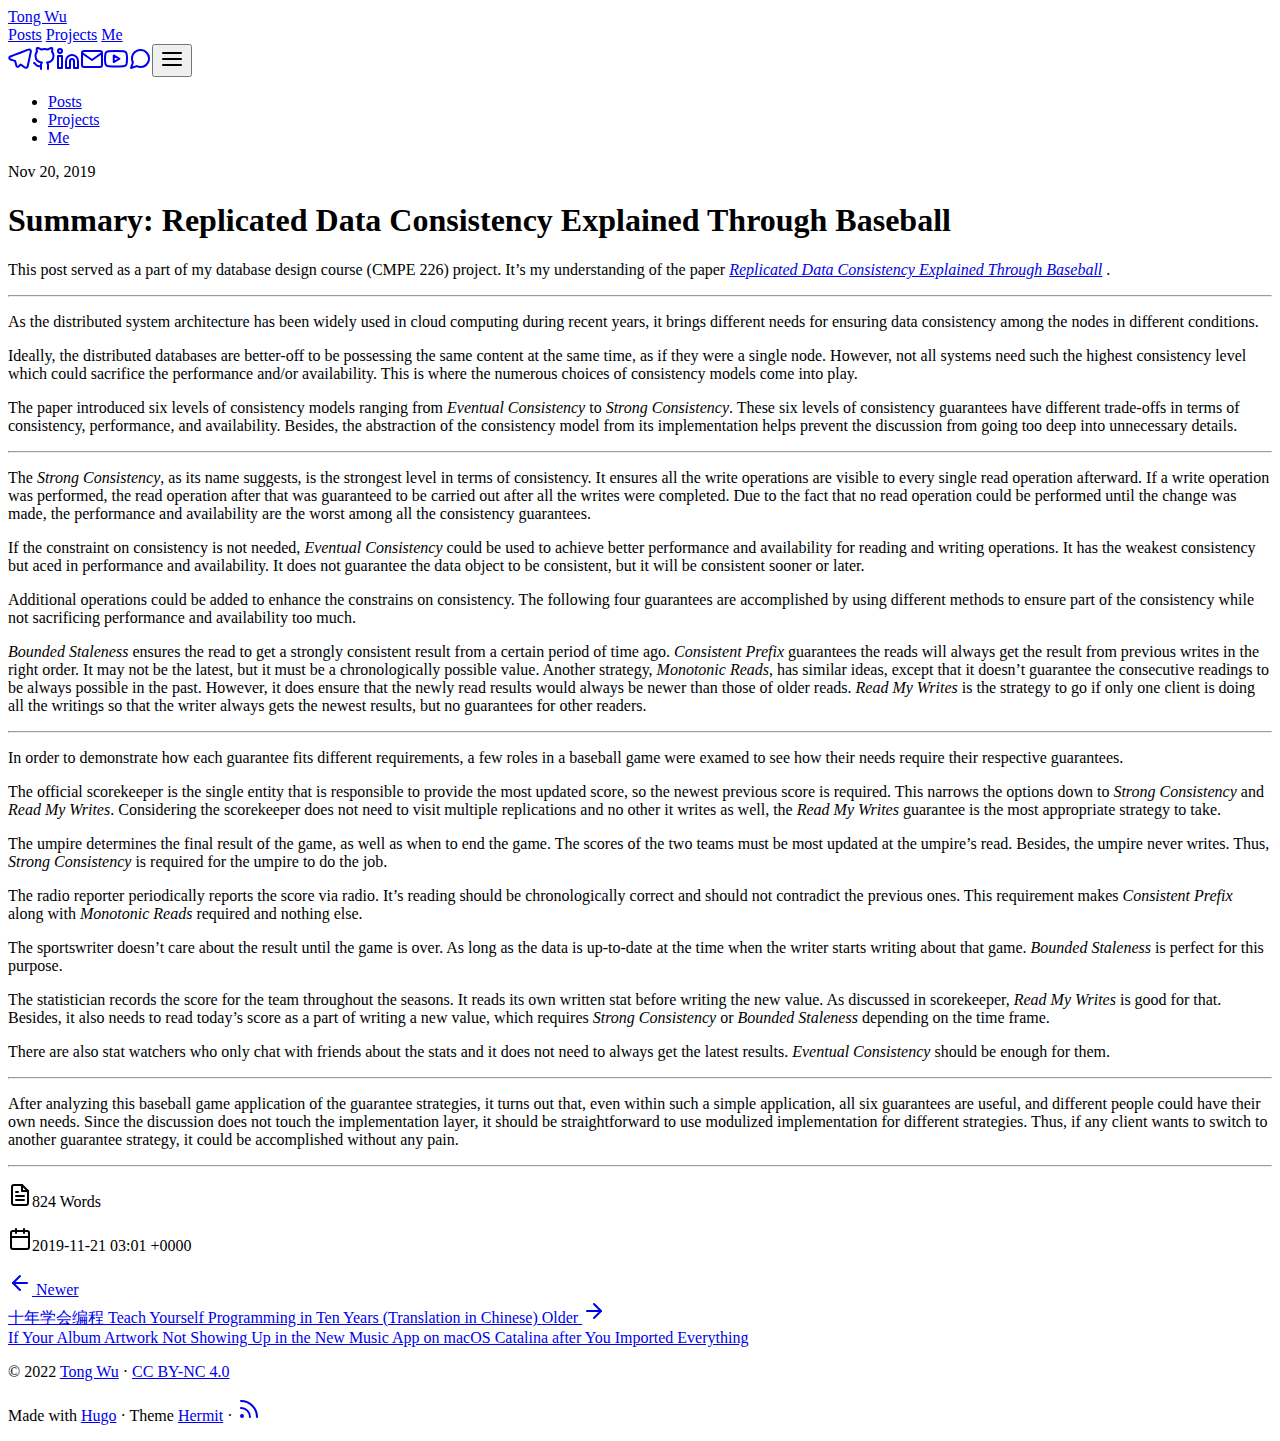
<file: posts/summary-replicated-data-consistency/index.html>
<!doctype html><html lang=en-us>
<head>
<meta charset=utf-8>
<meta name=viewport content="width=device-width,initial-scale=1">
<meta http-equiv=x-ua-compatible content="ie=edge">
<meta name=theme-color content="#35363a">
<meta name=msapplication-TileColor content="#35363a">
<meta itemprop=name content="Summary: Replicated Data Consistency Explained Through Baseball">
<meta itemprop=description content="This post served as a part of my database design course (CMPE 226) project. It&rsquo;s my understanding of the paper Replicated Data Consistency Explained Through Baseball .
 As the distributed system architecture has been widely used in cloud computing during recent years, it brings different needs for ensuring data consistency among the nodes in different conditions.
Ideally, the distributed databases are better-off to be possessing the same content at the same time, as if they were a single node."><meta itemprop=datePublished content="2019-11-20T19:01:36-08:00">
<meta itemprop=dateModified content="2019-11-20T19:01:36-08:00">
<meta itemprop=wordCount content="824">
<meta itemprop=keywords content><meta property="og:title" content="Summary: Replicated Data Consistency Explained Through Baseball">
<meta property="og:description" content="This post served as a part of my database design course (CMPE 226) project. It&rsquo;s my understanding of the paper Replicated Data Consistency Explained Through Baseball .
 As the distributed system architecture has been widely used in cloud computing during recent years, it brings different needs for ensuring data consistency among the nodes in different conditions.
Ideally, the distributed databases are better-off to be possessing the same content at the same time, as if they were a single node.">
<meta property="og:type" content="article">
<meta property="og:url" content="https://dccxi.com/posts/summary-replicated-data-consistency/"><meta property="article:section" content="posts">
<meta property="article:published_time" content="2019-11-20T19:01:36-08:00">
<meta property="article:modified_time" content="2019-11-20T19:01:36-08:00">
<meta name=twitter:card content="summary">
<meta name=twitter:title content="Summary: Replicated Data Consistency Explained Through Baseball">
<meta name=twitter:description content="This post served as a part of my database design course (CMPE 226) project. It&rsquo;s my understanding of the paper Replicated Data Consistency Explained Through Baseball .
 As the distributed system architecture has been widely used in cloud computing during recent years, it brings different needs for ensuring data consistency among the nodes in different conditions.
Ideally, the distributed databases are better-off to be possessing the same content at the same time, as if they were a single node.">
<link rel=apple-touch-icon sizes=180x180 href=/apple-touch-icon.png>
<link rel=icon type=image/png sizes=32x32 href=/favicon-32x32.png>
<link rel=icon type=image/png sizes=16x16 href=/favicon-16x16.png>
<link rel=manifest href=/site.webmanifest>
<link rel=mask-icon href=/safari-pinned-tab.svg color>
<link rel="shortcut icon" href=/favicon.ico>
<title>Summary: Replicated Data Consistency Explained Through Baseball</title>
<link rel=stylesheet href=https://dccxi.com/css/style.min.28af16d3bc817b639f2642cbcf587b5a3377aab44b32c1151b2658fdb713b0d7.css integrity="sha256-KK8W07yBe2OfJkLLz1h7WjN3qrRLMsEVGyZY/bcTsNc=" crossorigin=anonymous>
</head>
<body id=page>
<header id=site-header class="animated slideInUp">
<div class="hdr-wrapper section-inner">
<div class=hdr-left>
<div class=site-branding>
<a href=https://dccxi.com>Tong Wu</a>
</div>
<nav class="site-nav hide-in-mobile">
<a href=https://dccxi.com/posts/>Posts</a>
<a href=https://dccxi.com/projects/>Projects</a>
<a href=https://dccxi.com/me/>Me</a>
</nav>
</div>
<div class="hdr-right hdr-icons">
<span class="hdr-social hide-in-mobile"><a href=https://telegram.me/dccxi target=_blank rel="noopener me" title=Telegram><svg xmlns="http://www.w3.org/2000/svg" class="feather" width="24" height="24" viewBox="0 0 24 24" fill="none" stroke="currentcolor" stroke-width="2" stroke-linecap="round" stroke-linejoin="round"><path d="M21.198 2.433a2.242 2.242.0 00-1.022.215l-8.609 3.33c-2.068.8-4.133 1.598-5.724 2.21a405.15 405.15.0 01-2.849 1.09c-.42.147-.99.332-1.473.901-.728.968.193 1.798.919 2.286 1.61.516 3.275 1.009 4.654 1.472.509 1.793.997 3.592 1.48 5.388.16.36.506.494.864.498l-.002.018s.281.028.555-.038a2.1 2.1.0 00.933-.517c.345-.324 1.28-1.244 1.811-1.764l3.999 2.952.032.018s.442.311 1.09.355c.324.022.75-.04 1.116-.308.37-.27.613-.702.728-1.196.342-1.492 2.61-12.285 2.997-14.072l-.01.042c.27-1.006.17-1.928-.455-2.474a1.654 1.654.0 00-1.034-.407z"/></svg></a><a href=https://github.com/dccxi target=_blank rel="noopener me" title=Github><svg xmlns="http://www.w3.org/2000/svg" class="feather" width="24" height="24" viewBox="0 0 24 24" fill="none" stroke="currentcolor" stroke-width="2" stroke-linecap="round" stroke-linejoin="round"><path d="M9 19c-5 1.5-5-2.5-7-3m14 6v-3.87a3.37 3.37.0 00-.94-2.61c3.14-.35 6.44-1.54 6.44-7A5.44 5.44.0 0020 4.77 5.07 5.07.0 0019.91 1S18.73.65 16 2.48a13.38 13.38.0 00-7 0C6.27.65 5.09 1 5.09 1A5.07 5.07.0 005 4.77 5.44 5.44.0 003.5 8.55c0 5.42 3.3 6.61 6.44 7A3.37 3.37.0 009 18.13V22"/></svg></a><a href=https://www.linkedin.com/in/wu-tong/ target=_blank rel="noopener me" title=Linkedin><svg xmlns="http://www.w3.org/2000/svg" class="feather" width="24" height="24" viewBox="0 0 24 24" fill="none" stroke="currentcolor" stroke-width="2" stroke-linecap="round" stroke-linejoin="round"><path d="M16 8a6 6 0 016 6v7h-4v-7a2 2 0 00-2-2 2 2 0 00-2 2v7h-4v-7a6 6 0 016-6z"/><rect x="2" y="9" width="4" height="12"/><circle cx="4" cy="4" r="2"/></svg></a><a href=mailto:tongwu@live.com target=_blank rel="noopener me" title=Email><svg xmlns="http://www.w3.org/2000/svg" class="feather" width="24" height="24" viewBox="0 0 24 24" fill="none" stroke="currentcolor" stroke-width="2" stroke-linecap="round" stroke-linejoin="round"><path d="M4 4h16c1.1.0 2 .9 2 2v12c0 1.1-.9 2-2 2H4c-1.1.0-2-.9-2-2V6c0-1.1.9-2 2-2z"/><polyline points="22,6 12,13 2,6"/></svg></a><a href=https://www.youtube.com/channel/UC5eoSLuTWm8zJD-q1d3-Bww/ target=_blank rel="noopener me" title=Youtube><svg xmlns="http://www.w3.org/2000/svg" class="feather" width="24" height="24" viewBox="0 0 24 24" fill="none" stroke="currentcolor" stroke-width="2" stroke-linecap="round" stroke-linejoin="round"><path d="M22.54 6.42a2.78 2.78.0 00-1.94-2C18.88 4 12 4 12 4s-6.88.0-8.6.46a2.78 2.78.0 00-1.94 2A29 29 0 001 11.75a29 29 0 00.46 5.33A2.78 2.78.0 003.4 19c1.72.46 8.6.46 8.6.46s6.88.0 8.6-.46a2.78 2.78.0 001.94-2 29 29 0 00.46-5.25 29 29 0 00-.46-5.33z"/><polygon points="9.75 15.02 15.5 11.75 9.75 8.48 9.75 15.02"/></svg></a><a href=https://user-images.githubusercontent.com/7568396/94640657-2559f580-0294-11eb-943f-df847b30d61b.png target=_blank rel="noopener me" title=Wechat><svg xmlns="http://www.w3.org/2000/svg" class="feather feather-message-circle" width="24" height="24" viewBox="0 0 24 24" fill="none" stroke="currentcolor" stroke-width="2" stroke-linecap="round" stroke-linejoin="round"><path d="M21 11.5a8.38 8.38.0 01-.9 3.8A8.5 8.5.0 0112.5 20a8.38 8.38.0 01-3.8-.9L3 21l1.9-5.7A8.38 8.38.0 014 11.5a8.5 8.5.0 014.7-7.6 8.38 8.38.0 013.8-.9h.5a8.48 8.48.0 018 8v.5z"/></svg></a></span><button id=menu-btn class=hdr-btn title=Menu><svg xmlns="http://www.w3.org/2000/svg" width="24" height="24" viewBox="0 0 24 24" fill="none" stroke="currentcolor" stroke-width="2" stroke-linecap="round" stroke-linejoin="round" class="feather feather-menu"><line x1="3" y1="12" x2="21" y2="12"/><line x1="3" y1="6" x2="21" y2="6"/><line x1="3" y1="18" x2="21" y2="18"/></svg></button>
</div>
</div>
</header>
<div id=mobile-menu class="animated fast">
<ul>
<li><a href=https://dccxi.com/posts/>Posts</a></li>
<li><a href=https://dccxi.com/projects/>Projects</a></li>
<li><a href=https://dccxi.com/me/>Me</a></li>
</ul>
</div>
<main class="site-main section-inner animated fadeIn faster">
<article class=thin>
<header class=post-header>
<div class=post-meta><span>Nov 20, 2019</span></div>
<h1>Summary: Replicated Data Consistency Explained Through Baseball</h1>
</header>
<div class=content>
<p>This post served as a part of my database design course (CMPE 226) project. It&rsquo;s my understanding of the paper <a href=https://www.microsoft.com/en-us/research/wp-content/uploads/2011/10/ConsistencyAndBaseballReport.pdf target=_blank><em>Replicated Data Consistency Explained Through Baseball</em></a>
.</p>
<hr>
<p>As the distributed system architecture has been widely used in cloud computing during recent years, it brings different needs for ensuring data consistency among the nodes in different conditions.</p>
<p>Ideally, the distributed databases are better-off to be possessing the same content at the same time, as if they were a single node. However, not all systems need such the highest consistency level which could sacrifice the performance and/or availability. This is where the numerous choices of consistency models come into play.</p>
<p>The paper introduced six levels of consistency models ranging from <em>Eventual Consistency</em> to <em>Strong Consistency</em>. These six levels of consistency guarantees have different trade-offs in terms of consistency, performance, and availability. Besides, the abstraction of the consistency model from its implementation helps prevent the discussion from going too deep into unnecessary details.</p>
<hr>
<p>The <em>Strong Consistency</em>, as its name suggests, is the strongest level in terms of consistency. It ensures all the write operations are visible to every single read operation afterward. If a write operation was performed, the read operation after that was guaranteed to be carried out after all the writes were completed. Due to the fact that no read operation could be performed until the change was made, the performance and availability are the worst among all the consistency guarantees.</p>
<p>If the constraint on consistency is not needed, <em>Eventual Consistency</em> could be used to achieve better performance and availability for reading and writing operations. It has the weakest consistency but aced in performance and availability. It does not guarantee the data object to be consistent, but it will be consistent sooner or later.</p>
<p>Additional operations could be added to enhance the constrains on consistency. The following four guarantees are accomplished by using different methods to ensure part of the consistency while not sacrificing performance and availability too much.</p>
<p><em>Bounded Staleness</em> ensures the read to get a strongly consistent result from a certain period of time ago. <em>Consistent Prefix</em> guarantees the reads will always get the result from previous writes in the right order. It may not be the latest, but it must be a chronologically possible value. Another strategy, <em>Monotonic Reads</em>, has similar ideas, except that it doesn’t guarantee the consecutive readings to be always possible in the past. However, it does ensure that the newly read results would always be newer than those of older reads. <em>Read My Writes</em> is the strategy to go if only one client is doing all the writings so that the writer always gets the newest results, but no guarantees for other readers.</p>
<hr>
<p>In order to demonstrate how each guarantee fits different requirements, a few roles in a baseball game were examed to see how their needs require their respective guarantees.</p>
<p>The official scorekeeper is the single entity that is responsible to provide the most updated score, so the newest previous score is required. This narrows the options down to <em>Strong Consistency</em> and <em>Read My Writes</em>. Considering the scorekeeper does not need to visit multiple replications and no other it writes as well, the <em>Read My Writes</em> guarantee is the most appropriate strategy to take.</p>
<p>The umpire determines the final result of the game, as well as when to end the game. The scores of the two teams must be most updated at the umpire’s read. Besides, the umpire never writes. Thus, <em>Strong Consistency</em> is required for the umpire to do the job.</p>
<p>The radio reporter periodically reports the score via radio. It’s reading should be chronologically correct and should not contradict the previous ones. This requirement makes <em>Consistent Prefix</em> along with <em>Monotonic Reads</em> required and nothing else.</p>
<p>The sportswriter doesn’t care about the result until the game is over. As long as the data is up-to-date at the time when the writer starts writing about that game. <em>Bounded Staleness</em> is perfect for this purpose.</p>
<p>The statistician records the score for the team throughout the seasons. It reads its own written stat before writing the new value. As discussed in scorekeeper, <em>Read My Writes</em> is good for that. Besides, it also needs to read today’s score as a part of writing a new value, which requires <em>Strong Consistency</em> or <em>Bounded Staleness</em> depending on the time frame.</p>
<p>There are also stat watchers who only chat with friends about the stats and it does not need to always get the latest results. <em>Eventual Consistency</em> should be enough for them.</p>
<hr>
<p>After analyzing this baseball game application of the guarantee strategies, it turns out that, even within such a simple application, all six guarantees are useful, and different people could have their own needs. Since the discussion does not touch the implementation layer, it should be straightforward to use modulized implementation for different strategies. Thus, if any client wants to switch to another guarantee strategy, it could be accomplished without any pain.</p>
</div>
<hr class=post-end>
<footer class=post-info>
<p><svg xmlns="http://www.w3.org/2000/svg" width="24" height="24" viewBox="0 0 24 24" fill="none" stroke="currentcolor" stroke-width="2" stroke-linecap="round" stroke-linejoin="round" class="feather feather-file-text"><path d="M14 2H6A2 2 0 004 4v16a2 2 0 002 2h12a2 2 0 002-2V8z"/><polyline points="14 2 14 8 20 8"/><line x1="16" y1="13" x2="8" y2="13"/><line x1="16" y1="17" x2="8" y2="17"/><polyline points="10 9 9 9 8 9"/></svg>824 Words</p>
<p><svg xmlns="http://www.w3.org/2000/svg" width="24" height="24" viewBox="0 0 24 24" fill="none" stroke="currentcolor" stroke-width="2" stroke-linecap="round" stroke-linejoin="round" class="feather feather-calendar"><rect x="3" y="4" width="18" height="18" rx="2" ry="2"/><line x1="16" y1="2" x2="16" y2="6"/><line x1="8" y1="2" x2="8" y2="6"/><line x1="3" y1="10" x2="21" y2="10"/></svg>2019-11-21 03:01 +0000</p>
</footer>
</article>
<div class="post-nav thin">
<a class=next-post href=https://dccxi.com/posts/21-days/>
<span class=post-nav-label><svg xmlns="http://www.w3.org/2000/svg" width="24" height="24" viewBox="0 0 24 24" fill="none" stroke="currentcolor" stroke-width="2" stroke-linecap="round" stroke-linejoin="round" class="feather feather-arrow-left"><line x1="19" y1="12" x2="5" y2="12"/><polyline points="12 19 5 12 12 5"/></svg>&nbsp;Newer</span><br><span>十年学会编程 Teach Yourself Programming in Ten Years (Translation in Chinese)</span>
</a>
<a class=prev-post href=https://dccxi.com/posts/album-artwork-missing-catalina/>
<span class=post-nav-label>Older&nbsp;<svg xmlns="http://www.w3.org/2000/svg" width="24" height="24" viewBox="0 0 24 24" fill="none" stroke="currentcolor" stroke-width="2" stroke-linecap="round" stroke-linejoin="round" class="feather feather-arrow-right"><line x1="5" y1="12" x2="19" y2="12"/><polyline points="12 5 19 12 12 19"/></svg></span><br><span>If Your Album Artwork Not Showing Up in the New Music App on macOS Catalina after You Imported Everything</span>
</a>
</div>
<div id=comments class=thin>
</div>
</main>
<footer id=site-footer class="section-inner thin animated fadeIn faster">
<p>&copy; 2022 <a href=https://dccxi.com>Tong Wu</a> &#183; <a href=https://creativecommons.org/licenses/by-nc/4.0/ target=_blank rel=noopener>CC BY-NC 4.0</a></p>
<p>
Made with <a href=https://gohugo.io/ target=_blank rel=noopener>Hugo</a> &#183; Theme <a href=https://github.com/Track3/hermit target=_blank rel=noopener>Hermit</a> &#183; <a href=https://dccxi.com/posts/index.xml target=_blank title=rss><svg xmlns="http://www.w3.org/2000/svg" width="24" height="24" viewBox="0 0 24 24" fill="none" stroke="currentcolor" stroke-width="2" stroke-linecap="round" stroke-linejoin="round" class="feather feather-rss"><path d="M4 11a9 9 0 019 9"/><path d="M4 4a16 16 0 0116 16"/><circle cx="5" cy="19" r="1"/></svg></a>
</p>
</footer>
<script src=https://dccxi.com/js/bundle.min.7d8545daa55d62427355498dd8da13f98ff79a7938ce7d2a5e2ae1ec0de3beb8.js integrity="sha256-fYVF2qVdYkJzVUmN2NoT+Y/3mnk4zn0qXirh7A3jvrg=" crossorigin=anonymous></script>
<script type=application/javascript>var doNotTrack=!1;doNotTrack||(window.ga=window.ga||function(){(ga.q=ga.q||[]).push(arguments)},ga.l=+new Date,ga('create','UA-103634952-2','auto'),ga('send','pageview'))</script>
<script async src=https://www.google-analytics.com/analytics.js></script>
</body>
</html>
</file>
